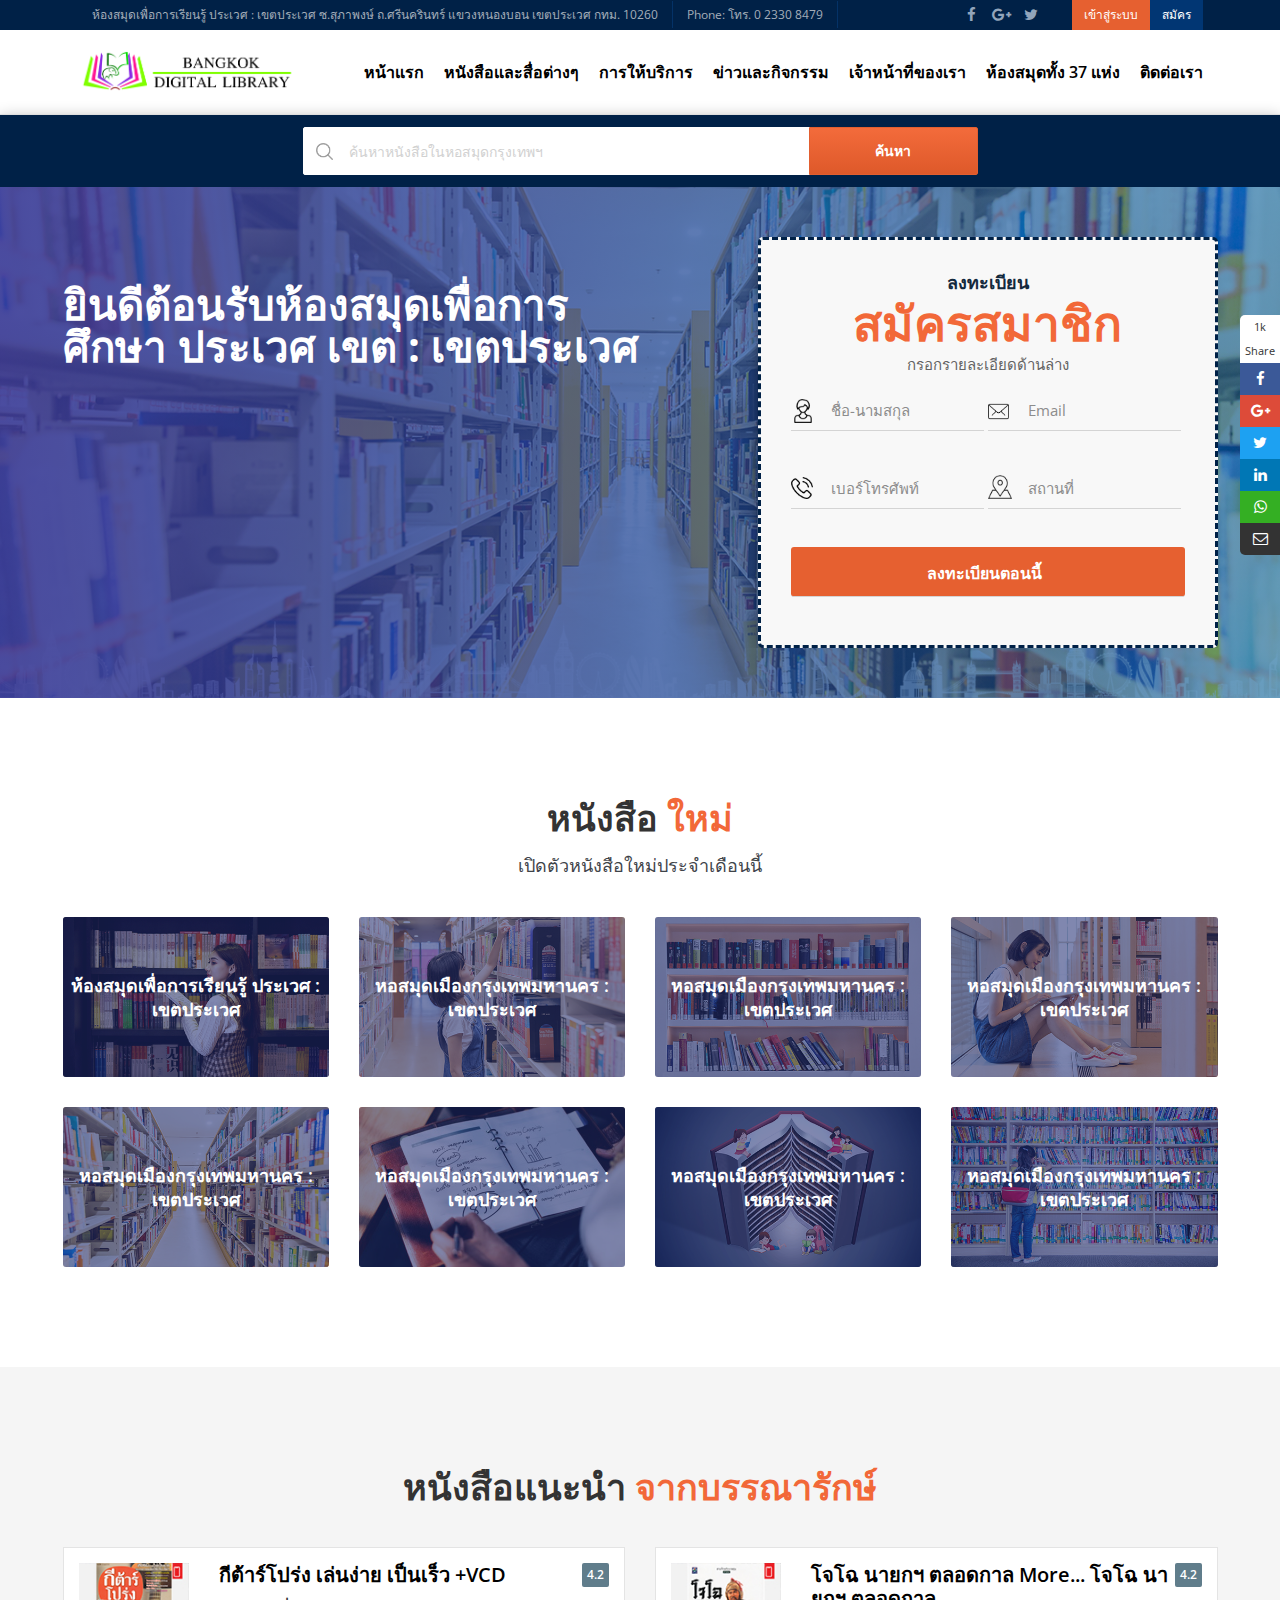
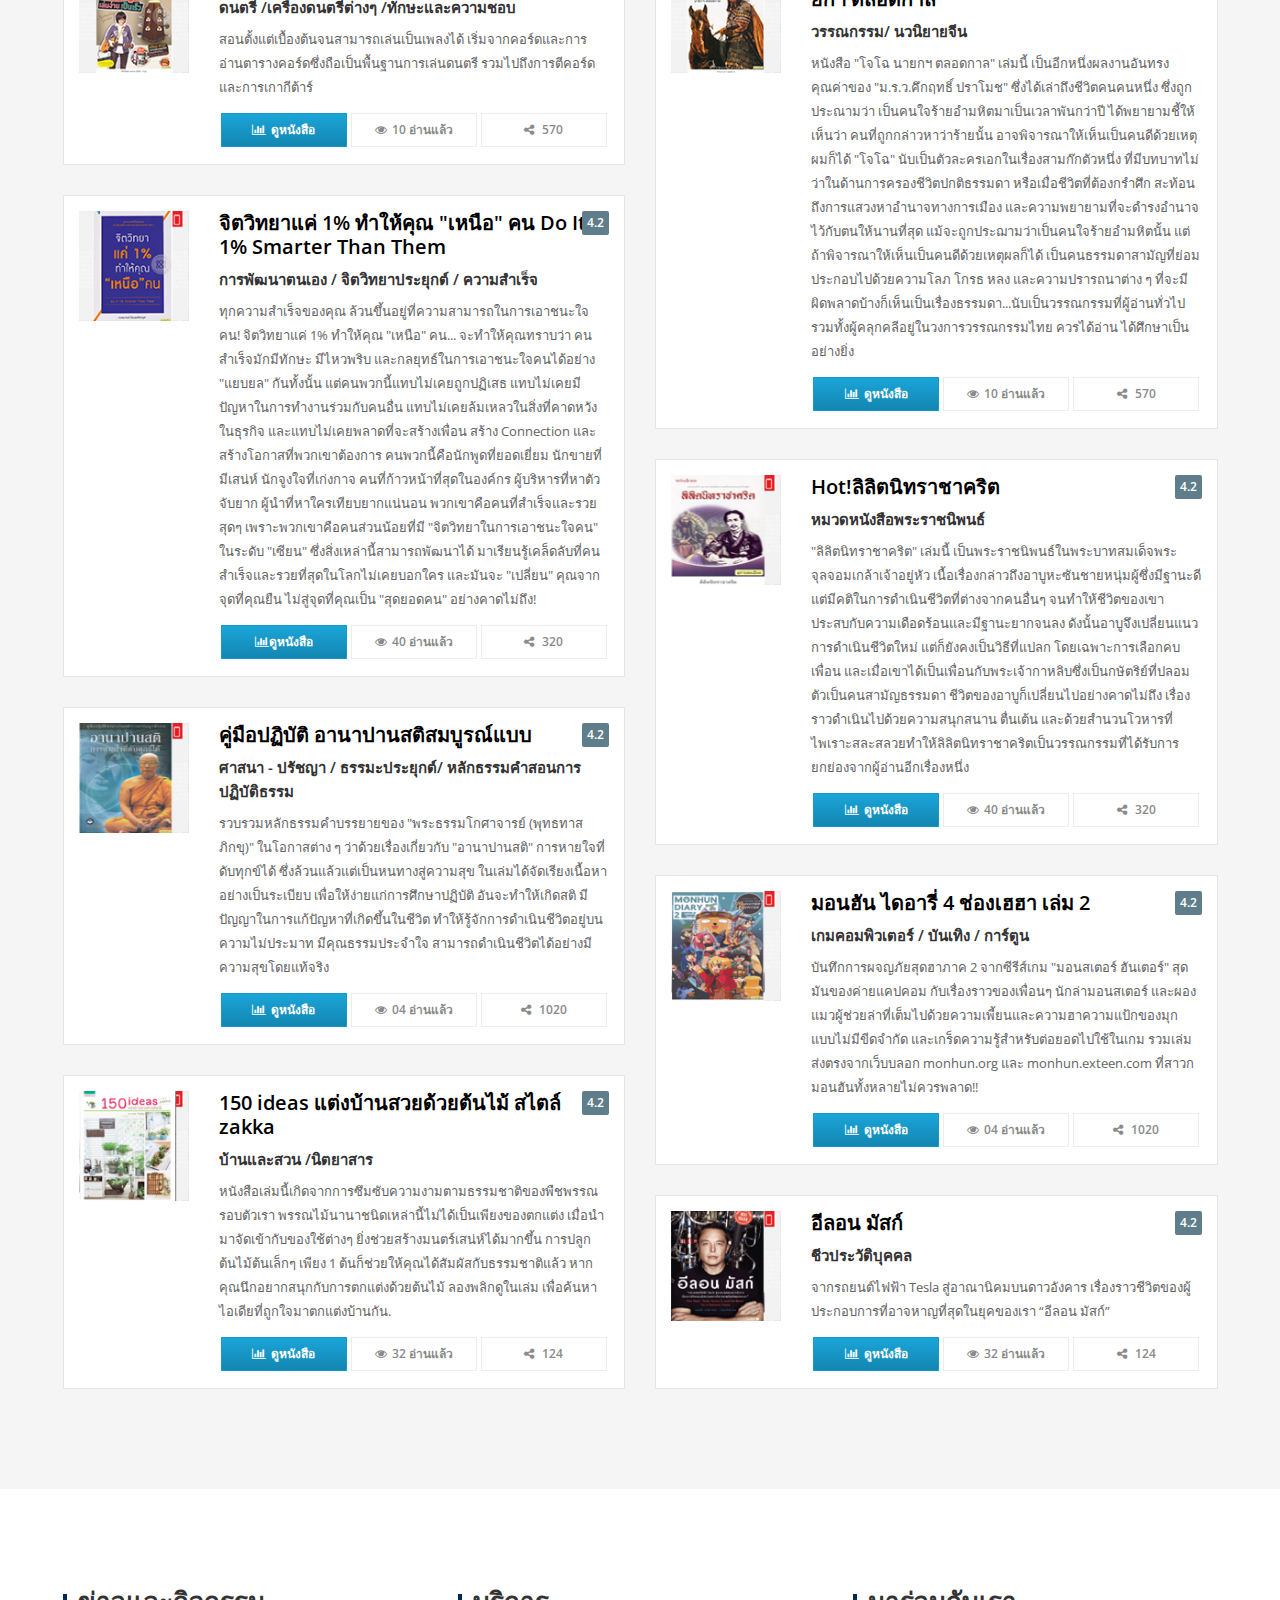
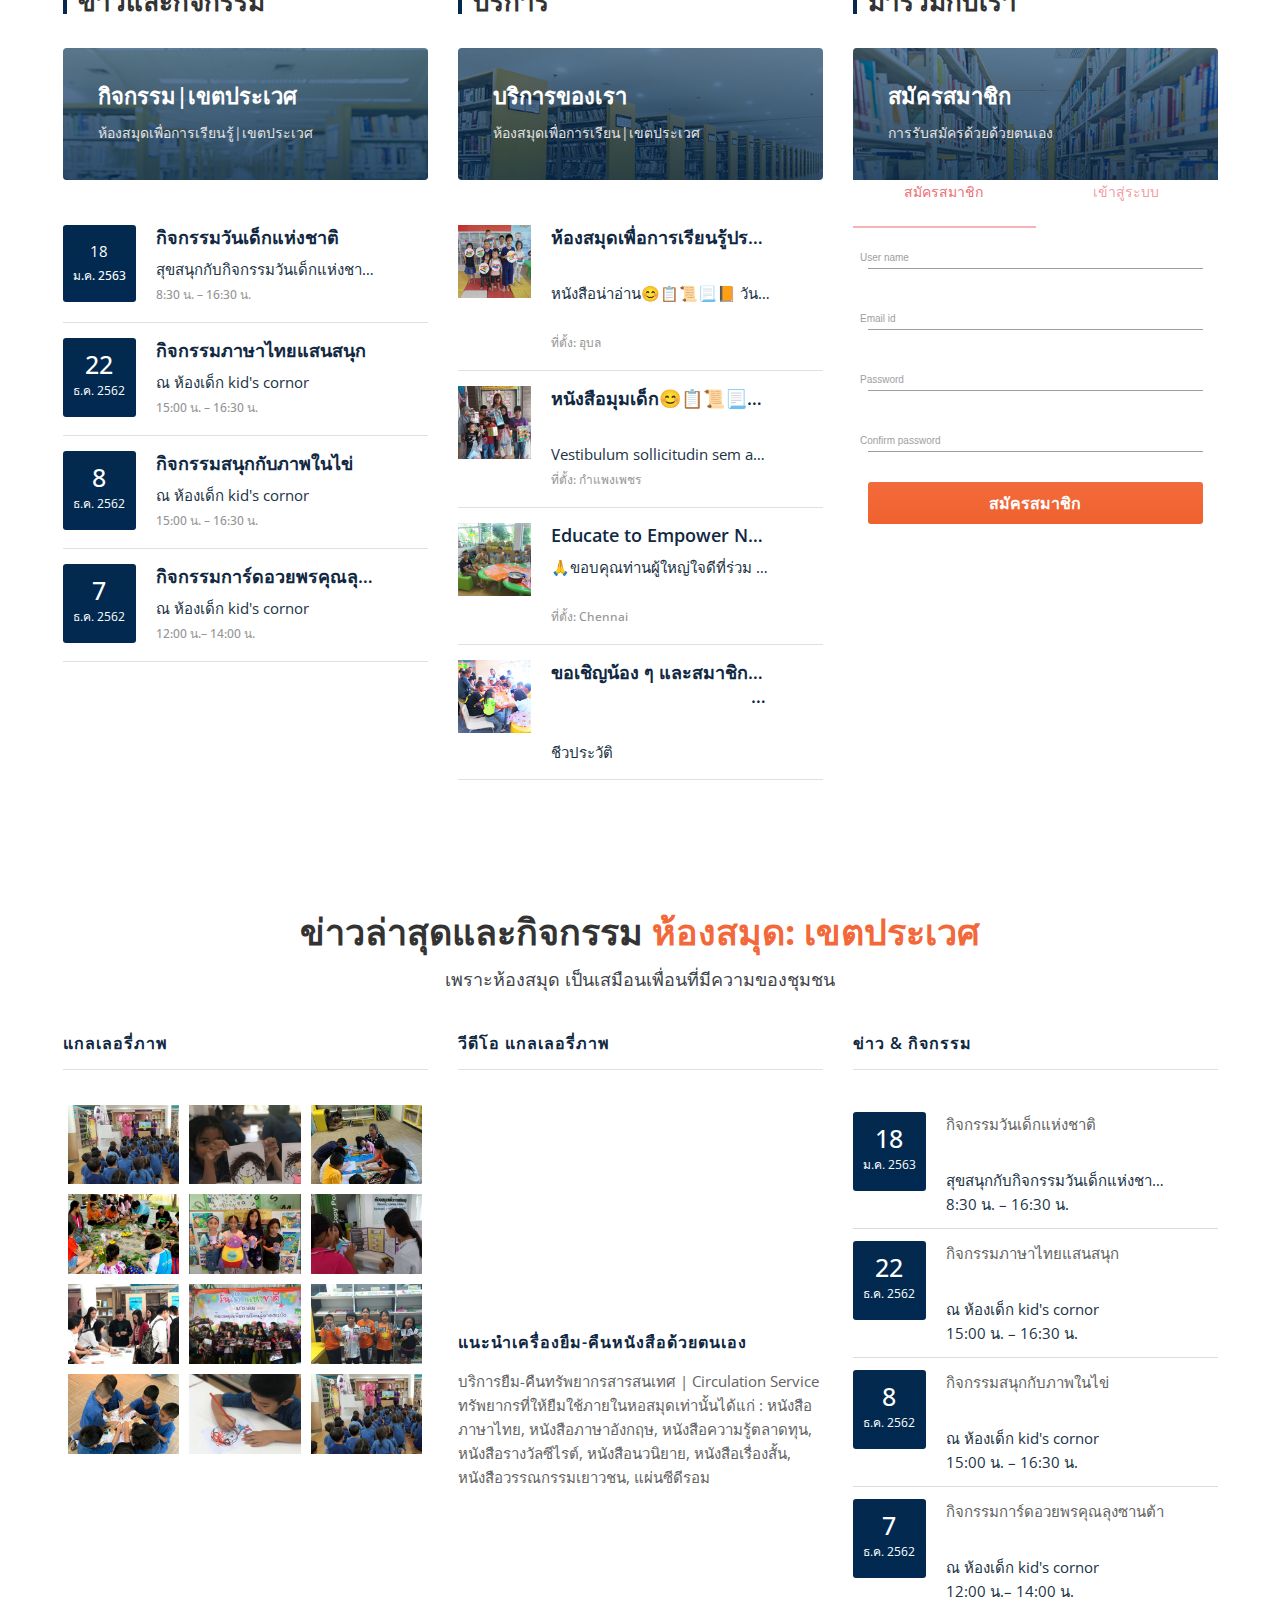
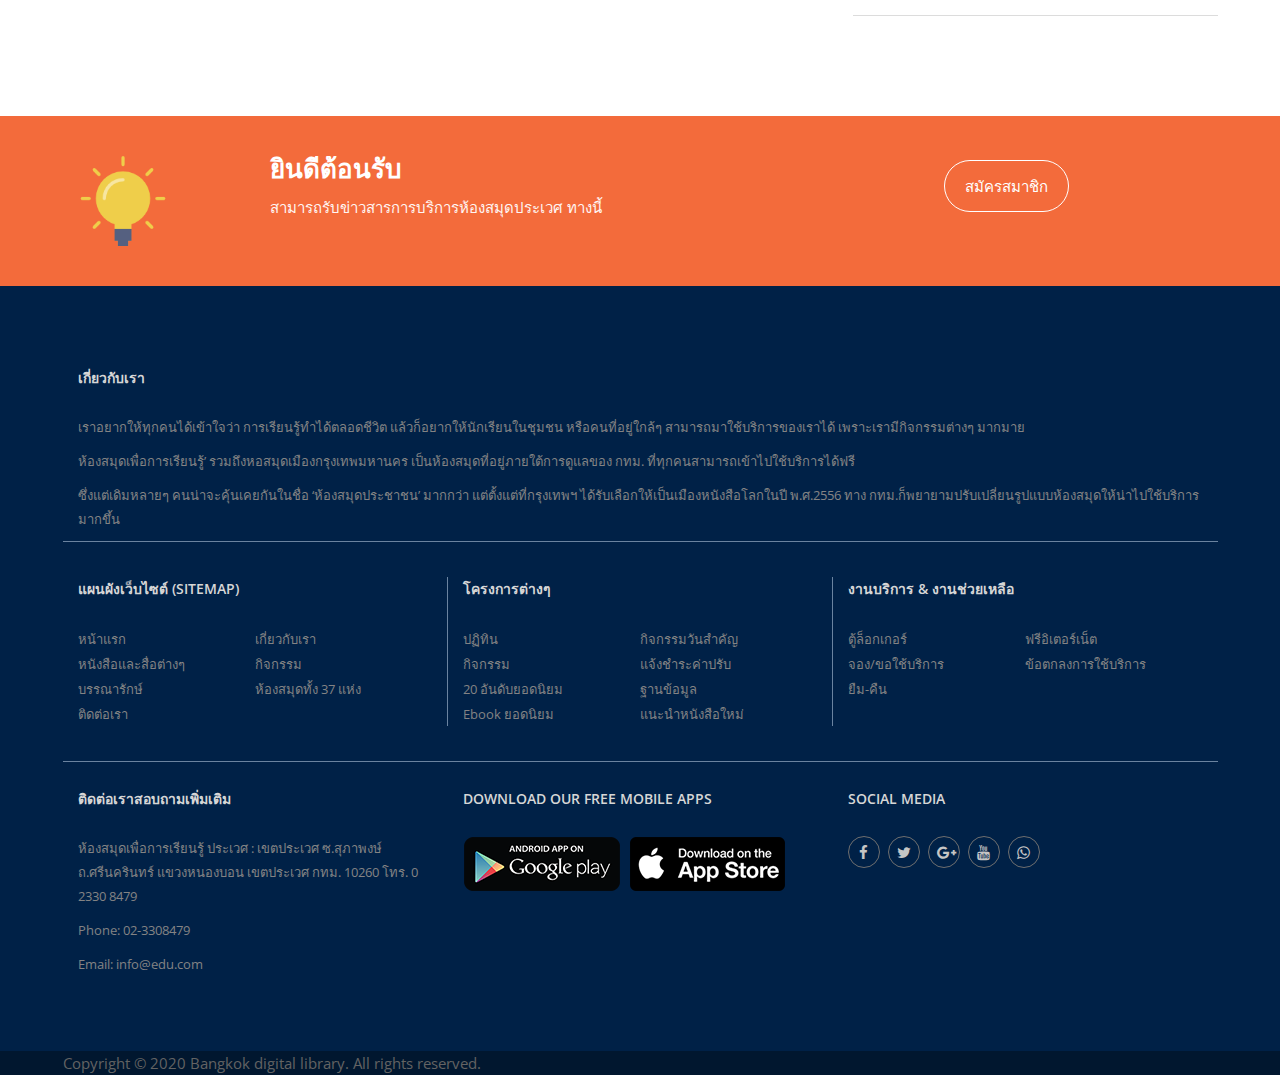
<file: index.html>
<!DOCTYPE html>
<html lang="th">

<head>
    <title>Bangkok Digital Library</title>
    <!-- META TAGS -->
    <meta charset="utf-8">
    <meta http-equiv="X-UA-Compatible" content="IE=edge">
    <meta name="viewport" content="width=device-width, initial-scale=1">
    <meta name="description" content="Education master is one of the best educational html template, it's suitable for all education websites like university,college,school,online education,tution center,distance education,computer education">
    <meta name="keyword" content="education html template, university template, college template, school template, online education template, tution center template">
    <!-- FAV ICON(BROWSER TAB ICON) -->
    <link rel="shortcut icon" href="images/fav.ico" type="image/x-icon">
    <!-- GOOGLE FONT -->
    <link href="https://fonts.googleapis.com/css?family=Open+Sans:300,400,600,700%7CJosefin+Sans:600,700" rel="stylesheet">
    <!-- FONTAWESOME ICONS -->
    <link rel="stylesheet" href="css/font-awesome.min.css">
    <!-- ALL CSS FILES -->
    <link href="css/materialize.css" rel="stylesheet">
    <link href="css/bootstrap.css" rel="stylesheet" />
    <link href="css/style.css" rel="stylesheet" />
    <!-- RESPONSIVE.CSS ONLY FOR MOBILE AND TABLET VIEWS -->
    <link href="css/style-mob.css" rel="stylesheet" />
    <!-- HTML5 Shim and Respond.js IE8 support of HTML5 elements and media queries -->
    <!-- WARNING: Respond.js doesn't work if you view the page via file:// -->
    <!--[if lt IE 9]>
	<script src="js/html5shiv.js"></script>
	<script src="js/respond.min.js"></script>
	<![endif]-->
</head>

<body>

    <!-- MOBILE MENU -->
    <section>
        <div class="ed-mob-menu">
            <div class="ed-mob-menu-con">
                <div class="ed-mm-left">
                    <div class="wed-logo">
                        <a href="index.html"><img src="images/logo.png" alt="" />
                        </a>
                    </div>
                </div>
                <div class="ed-mm-right">
                    <div class="ed-mm-menu">
                        <a href="#!" class="ed-micon"><i class="fa fa-bars"></i></a>
                        <div class="ed-mm-inn">
                            <a href="#!" class="ed-mi-close"><i class="fa fa-times"></i></a>
                            <h4>เมนูหลัก</h4>
                            <ul>
                                <li><a href="course-details.html">เมนูย่อย</a></li>
                                <li><a href="course-details.html">เมนูย่อย</a></li>
                                <li><a href="course-details.html">เมนูย่อย</a></li>
                                <li><a href="course-details.html">เมนูย่อย</a></li>
                                <li><a href="course-details.html">เมนูย่อย</a></li>
                                <li><a href="course-details.html">เมนูย่อย</a></li>
                                <li><a href="course-details.html">เมนูย่อย</a></li>
                                <li><a href="course-details.html">เมนูย่อย</a></li>
                                <li><a href="course-details.html">เมนูย่อย</a></li>
                                <li><a href="course-details.html">เมนูย่อย</a></li>
                                <li><a href="course-details.html">เมนูย่อย</a></li>
                                <li><a href="course-details.html">เมนูย่อย</a></li>
                                <li><a href="course-details.html">เมนูย่อย</a></li>
                                <li><a href="course-details.html">เมนูย่อย</a></li>
                                <li><a href="course-details.html">เมนูย่อย</a></li>
                                <li><a href="course-details.html">เมนูย่อย</a></li>
                            </ul>
                            <h4>เมนูหลัก</h4>
                            <ul>
                                <li><a href="course-details.html">เมนูย่อย</a></li>
                                <li><a href="course-details.html">เมนูย่อย</a></li>
                                <li><a href="course-details.html">เมนูย่อย</a></li>
                                <li><a href="course-details.html">เมนูย่อย</a></li>
                                <li><a href="course-details.html">เมนูย่อย</a></li>
                                <li><a href="course-details.html">เมนูย่อย</a></li>
                                <li><a href="course-details.html">เมนูย่อย</a></li>
                                <li><a href="course-details.html">เมนูย่อย</a></li>
                                <li><a href="course-details.html">เมนูย่อย</a></li>
                                <li><a href="course-details.html">เมนูย่อย</a></li>
                                <li><a href="course-details.html">เมนูย่อย</a></li>
                                <li><a href="course-details.html">เมนูย่อย</a></li>
                                <li><a href="course-details.html">เมนูย่อย</a></li>
                                <li><a href="course-details.html">เมนูย่อย</a></li>
                                <li><a href="course-details.html">เมนูย่อย</a></li>
                                <li><a href="course-details.html">เมนูย่อย</a></li>
                            </ul>
                            <h4>เมนูหลัก</h4>
                            <ul>
                                <li><a href="course-details.html">เมนูย่อย</a></li>
                                <li><a href="course-details.html">เมนูย่อย</a></li>
                                <li><a href="course-details.html">เมนูย่อย</a></li>
                                <li><a href="course-details.html">เมนูย่อย</a></li>
                                <li><a href="course-details.html">เมนูย่อย</a></li>
                            </ul>
                            <h4>เมนูหลัก</h4>
                            <ul>
                                <li><a href="#!" data-toggle="modal" data-target="#modal1">เข้าสู่ระบบ</a></li>
                                <li><a href="#!" data-toggle="modal" data-target="#modal2">สมัครสมาชิก</a></li>
                            </ul>
                            <h4>เมนูหลัก</h4>
                            <ul>
                                <li><a href="course-details.html">เมนูย่อย</a></li>
                                <li><a href="course-details.html">เมนูย่อย</a></li>
                                <li><a href="course-details.html">เมนูย่อย</a></li>
                                <li><a href="course-details.html">เมนูย่อย</a></li>
                                <li><a href="course-details.html">เมนูย่อย</a></li>
                            </ul>
                            <h4>เมนูหลัก</h4>
                            <ul>
                                <li><a href="course-details.html">เมนูย่อย</a></li>
                                <li><a href="course-details.html">เมนูย่อย</a></li>
                                <li><a href="course-details.html">เมนูย่อย</a></li>
                                <li><a href="course-details.html">เมนูย่อย</a></li>
                                <li><a href="course-details.html">เมนูย่อย</a></li>
                            </ul>
                        </div>
                    </div>
                </div>
            </div>
        </div>
    </section>

    <!--HEADER SECTION-->
    <section>
        <!-- TOP BAR -->
        <div class="ed-top">
            <div class="container">
                <div class="row">
                    <div class="col-md-12">
                        <div class="ed-com-t1-left">
                            <ul>
                                <li><a href="#">ห้องสมุดเพื่อการเรียนรู้ ประเวศ : เขตประเวศ ซ.สุภาพงษ์ ถ.ศรีนครินทร์
                                        แขวงหนองบอน เขตประเวศ กทม. 10260</a> </li>
                                <li><a href="#">Phone: โทร. 0 2330 8479</a>
                                </li>
                            </ul>
                        </div>
                        <div class="ed-com-t1-right">
                            <ul>
                                <li><a href="#!" data-toggle="modal" data-target="#modal1">เข้าสู่ระบบ</a>
                                </li>
                                <li><a href="#!" data-toggle="modal" data-target="#modal2">สมัคร</a>
                                </li>
                            </ul>
                        </div>
                        <div class="ed-com-t1-social">
                            <ul>
                                <li><a href="#"><i class="fa fa-facebook" aria-hidden="true"></i></a>
                                </li>
                                <li><a href="#"><i class="fa fa-google-plus" aria-hidden="true"></i></a>
                                </li>
                                <li><a href="#"><i class="fa fa-twitter" aria-hidden="true"></i></a>
                                </li>
                            </ul>
                        </div>
                    </div>
                </div>
            </div>
        </div>

        <!-- TOP MUNU LOGO AND MENU SECTION -->
        <div class="top-logo" data-spy="affix" data-offset-top="250">
            <div class="container">
                <div class="row">
                    <div class="col-md-12">
                        <div class="wed-logo">
                            <a href="index.html"><img src="images/logo.png" alt="" />
                            </a>
                        </div>
                        <div class="main-menu">
                            <ul>
                                <li><a href="#">หน้าแรก</a>
                                </li>
                                <li class="about-menu">
                                    <a href="#" class="mm-arr">หนังสือและสื่อต่างๆ</a>
                                    <!-- MEGA MENU 1 -->
                                    <div class="mm-pos">
                                        <div class="about-mm m-menu">
                                            <div class="m-menu-inn">
                                                <div class="mm1-com mm1-s1">
                                                    <div class="ed-course-in">
                                                        <a class="course-overlay menu-about" href="">
                                                            <img src="images/h-about.jpg" alt="">
                                                            <span>ห้องสมุดเขตประเวศ</a>
                                                    </div>
                                                </div>
                                                <div class="mm1-com mm1-s2">
                                                    <p>ห้องสมุดประชาชน พื้นที่ที่เป็นได้มากกว่าที่เก็บหนังสือ</p>
                                                    <a href="" class="mm-r-m-btn">อ่านเพิ่ม</a>
                                                </div>
                                                <div class="mm1-com mm1-s3">
                                                    <ul>
                                                        <li><a href="">หนังสือทั่วไป &หนังสืออ้างอิง</a></li>
                                                        <li><a href="">ชีวประวัติ</a></li>
                                                        <li><a href="">หนังสือเด็ก</a></li>
                                                        <li><a href="">งานฝีมือ & งานอดิเรก</a></li>
                                                        <li><a href="">นิยาย & วรรณกรรมเยาวชนแปล</a></li>
                                                    </ul>
                                                </div>
                                                <div class="mm1-com mm1-s4">
                                                    <ul>
                                                        <li><a href="">ศาสนา & ปรัชญา</a></li>
                                                        <li><a href="">คอมพิวเตอร์</a></li>
                                                        <li><a href="">วิทยาการ & เทดโนโลยี</a></li>
                                                        <li><a href="">หนังสือสำหรับเยาวชน &หนังสือสำหรับเด็กเล็ก</a>
                                                        </li>
                                                        <li><a href="">การท่องเที่ยว</a></li>
                                                    </ul>
                                                </div>
                                            </div>
                                        </div>
                                    </div>
                                </li>
                                <li class="admi-menu">
                                    <a href="#" class="mm-arr">การให้บริการ</a>
                                    <!-- MEGA MENU 1 -->
                                    <div class="mm-pos">
                                        <div class="admi-mm m-menu">
                                            <div class="m-menu-inn">
                                                <div class="mm2-com mm1-com mm1-s1">
                                                    <div class="ed-course-in">
                                                        <a class="course-overlay" href="about.html">
                                                            <img src="images/h-about1.jpg" alt="">
                                                            <span>ห้องสมุดเขตประเวศ</span>
                                                        </a>
                                                    </div>
                                                    <p>เป็นข้อความทำสอบ เพื่อจำลองการให้บริการ การเข้าใช้งานห้องสมุดประชาชนในรูปแบบใหม่. เข้าถึงประชาชนอย่างไกล้ชิด
                                                    </p>

                                                    <a href="about.html" class="mm-r-m-btn">อ่านเพิ่ม</a>
                                                </div>
                                                <div class="mm2-com mm1-com mm1-s1">
                                                    <div class="ed-course-in">
                                                        <a class="course-overlay" href="admission.html">
                                                            <img src="images/h-adm1.jpg" alt="">
                                                            <span>ห้องสมุดเขตประเวศ</span>
                                                        </a>
                                                    </div>
                                                    <p>เป็นข้อความทำสอบ เพื่อจำลองการให้บริการ การเข้าใช้งานห้องสมุดประชาชนในรูปแบบใหม่. เข้าถึงประชาชนอย่างไกล้ชิด </p>
                                                    <a href="admission.html" class="mm-r-m-btn">อ่านเพิ่ม</a>
                                                </div>
                                                <div class="mm2-com mm1-com mm1-s1">
                                                    <div class="ed-course-in">
                                                        <a class="course-overlay" href="awards.html">
                                                            <img src="images/h-cam1.jpg" alt="">
                                                            <span>ห้องสมุดเขตประเวศ</span>
                                                        </a>
                                                    </div>
                                                    <p>สำรวจอาชีพสร้างประวัติส่วนตัวของคุณและหางานที่ยอดเยี่ยม!</p>
                                                    <a href="awards.html" class="mm-r-m-btn">อ่านเพิ่ม</a>
                                                </div>
                                                <div class="mm2-com mm1-com mm1-s4">
                                                    <div class="ed-course-in">
                                                        <a class="course-overlay" href="seminar.html">
                                                            <img src="images/h-res1.jpg" alt="">
                                                            <span>ห้องสมุดเขตประเวศ</span>
                                                        </a>
                                                    </div>
                                                    <p>มีไฟในเทศกาลวันหยุดนี้หรือไม่? อย่าทิ้งพวกเขาไปรีไซเคิลพวกเขา! สถานที่ตั้งห้องสมุดประชาชนดิจิทัลกรุงเทพจะเป็นอย่างไร
                                                    </p>
                                                    <a href="seminar.html" class="mm-r-m-btn">อ่านเพิ่ม</a>
                                                </div>

                                            </div>
                                        </div>
                                    </div>
                                </li>

                                <li><a href="events.html">ข่าวและกิจกรรม</a>
                                </li>


                                <li><a href="#">เจ้าหน้าที่ของเรา</a>
                                </li>

                                <li class="cour-menu">
                                    <a href="#!" class="mm-arr">ห้องสมุดทั้ง 37 แห่ง</a>
                                    <!-- MEGA MENU 1 -->
                                    <div class="mm-pos">
                                        <div class="cour-mm m-menu">
                                            <div class="m-menu-inn">
                                                <div class="mm1-com mm1-cour-com mm1-s3">
                                                    <h4>โซน กทม. ฝั่งทิศเหนือ</h4>
                                                    <ul>
                                                        <li><a href="">เวปไซด์ 1</a></li>
                                                        <li><a href="">เวปไซด์ 2</a></li>
                                                        <li><a href="">เวปไซด์ 3</a></li>
                                                        <li><a href="">เวปไซด์ 4</a></li>
                                                        <li><a href="">เวปไซด์ 5</a></li>
                                                        <li><a href="">เวปไซด์ 6</a></li>
                                                        <li><a href="">เวปไซด์ 7</a></li>
                                                        <li><a href="">เวปไซด์ 8</a></li>
                                                        <li><a href="">เวปไซด์ 9</a></li>
                                                        <li><a href="">เวปไซด์ 10</a></li>
                                                        <li><a href="">เวปไซด์ 11</a></li>
                                                    </ul>
                                                </div>
                                                <div class="mm1-com mm1-cour-com mm1-s3">
                                                    <h4>โซน กทม. ฝั่งทิศตะวันออก</h4>
                                                    <ul>
                                                        <li><a href="">เวปไซด์ 12</a></li>
                                                        <li><a href="">เวปไซด์ 13</a></li>
                                                        <li><a href="">เวปไซด์ 14</a></li>
                                                        <li><a href="">เวปไซด์ 15</a></li>
                                                        <li><a href="">เวปไซด์ 16</a></li>
                                                    </ul>
                                                </div>
                                                <div class="mm1-com mm1-cour-com mm1-s3">
                                                    <h4>โซน เขตพระนคร:</h4>
                                                    <ul>
                                                        <li><a href="">เวปไซด์ 17</a></li>
                                                        <li><a href="">เวปไซด์ 18</a></li>
                                                        <li><a href="">เวปไซด์ 19</a></li>
                                                        <li><a href="">เวปไซด์ 20</a></li>
                                                        <li><a href="">เวปไซด์ 21</a></li>
                                                        <li><a href="">เวปไซด์ 22</a></li>
                                                    </ul>
                                                </div>
                                                <div class="mm1-com mm1-cour-com mm1-s3">
                                                    <h4>โซน กทม. ฝั่งทิศตะวันตก:</h4>
                                                    <ul>
                                                        <li><a href="">เวปไซด์ 23</a></li>
                                                        <li><a href="">เวปไซด์ 24</a></li>
                                                        <li><a href="">เวปไซด์ 25</a></li>
                                                        <li><a href="">เวปไซด์ 26</a></li>
                                                        <li><a href="">เวปไซด์ 27</a></li>
                                                    </ul>
                                                </div>
                                                <div class="mm1-com mm1-cour-com mm1-s4">
                                                    <h4>โซน กทม. ฝั่งทิศใต้</h4>
                                                    <ul>
                                                        <li><a href="">เวปไซด์ 28</a></li>
                                                        <li><a href="">เวปไซด์ 29</a></li>
                                                        <li><a href="">เวปไซด์ 30</a></li>
                                                        <li><a href="">เวปไซด์ 31</a></li>
                                                        <li><a href="">เวปไซด์ 32</a></li>
                                                        <li><a href="">เวปไซด์ 33</a></li>
                                                        <li><a href="">เวปไซด์ 34</a></li>
                                                        <li><a href="">เวปไซด์ 35</a></li>
                                                        <li><a href="">เวปไซด์ 36</a></li>
                                                        <li><a href="">เวปไซด์ 37</a></li>
                                                    </ul>
                                                </div>
                                            </div>
                                        </div>
                                    </div>
                                </li>


                                </li>
                                <li><a href="contact-us.html">ติดต่อเรา</a>
                                </li>
                            </ul>
                        </div>
                    </div>
                    <div class="all-drop-down-menu">

                    </div>

                </div>
            </div>
        </div>
        <!-- END LOGO AND MENU SECTION -->

        <div class="search-top">
            <div class="container">
                <div class="row">
                    <div class="col-md-12">
                        <div class="search-form">
                            <form>
                                <div class="sf-type">
                                    <div class="sf-input">
                                        <input type="text" id="sf-box" placeholder="ค้นหาหนังสือในหอสมุดกรุงเทพฯ">
                                    </div>
                                    <div class="sf-list">
                                        <ul>
                                            <li><a href="course-details.html">Accounting/Finance</a></li>
                                            <li><a href="course-details.html">civil engineering</a></li>
                                            <li><a href="course-details.html">Art/Design</a></li>
                                            <li><a href="course-details.html">Marine Engineering</a></li>
                                            <li><a href="course-details.html">Business Management</a></li>
                                            <li><a href="course-details.html">Journalism/Writing</a></li>
                                            <li><a href="course-details.html">Physical Education</a></li>
                                            <li><a href="course-details.html">Political Science</a></li>
                                            <li><a href="course-details.html">Sciences</a></li>
                                            <li><a href="course-details.html">Statistics</a></li>
                                            <li><a href="course-details.html">Web Design/Development</a></li>
                                            <li><a href="course-details.html">SEO</a></li>
                                            <li><a href="course-details.html">Google Business</a></li>
                                            <li><a href="course-details.html">Graphics Design</a></li>
                                            <li><a href="course-details.html">Networking Courses</a></li>
                                            <li><a href="course-details.html">Information technology</a></li>
                                        </ul>
                                    </div>
                                </div>
                                <div class="sf-submit">
                                    <input type="submit" value="ค้นหา">
                                </div>
                            </form>
                        </div>
                    </div>
                </div>
            </div>
        </div>
    </section>
    <!--END HEADER SECTION-->

    <!-- SLIDER -->
    <section>
        <div class="h2-hero">
            <div class="container">
                <div class="row">
                    <div class="h2-hero-inn">
                        <div class="h2-hero-left">
                            <div class="ed-ban-tit">
                                <div class="ed-ban-tit-1">
                                    <h1>ยินดีต้อนรับห้องสมุดเพื่อการศึกษา ประเวศ เขต : เขตประเวศ</h1>
                                </div>
                                <div class="ed-ban-tit-2"> </div>
                            </div>
                            <div class="h2-hero-right">
                                <div class="ed-ref-form">
                                    <div class="ed-ref-form-inn">
                                        <div class="map-head">
                                            <p>ลงทะเบียน</p>
                                            <h2>สมัครสมาชิก</h2>
                                            <span class="footer-ser-re">กรอกรายละเอียดด้านล่าง</span>
                                        </div>
                                        <form>
                                            <ul>
                                                <li>
                                                    <input type="text" required>
                                                    <span class="floating-label">ชื่อ-นามสกุล</span>
                                                </li>
                                                <li>
                                                    <input type="email" required>
                                                    <span class="floating-label">Email</span>
                                                </li>
                                                <li>
                                                    <input type="number" required>
                                                    <span class="floating-label">เบอร์โทรศัพท์</span>
                                                </li>
                                                <li>
                                                    <input type="text" required>
                                                    <span class="floating-label">สถานที่</span>
                                                </li>

                                                <li>
                                                    <input type="submit" value="ลงทะเบียนตอนนี้">
                                                </li>
                                            </ul>
                                        </form>
                                    </div>
                                </div>
                            </div>
                        </div>
                    </div>
                </div>
            </div>
    </section>

    <!-- DISCOVER MORE -->
    <section>
        <div class="container com-sp pad-bot-70">
            <div class="row">
                <div class="con-title">
                    <h2>หนังสือ <span>ใหม่</span></h2>
                    <p>เปิดตัวหนังสือใหม่ประจำเดือนนี้</p>
                </div>
            </div>
            <div class="row">
                <div class="ed-course">
                    <div class="col-md-3 col-sm-4 col-xs-12">
                        <div class="ed-course-in">
                            <a class="course-overlay" href="about.html">
                                <img src="images/h-about.jpg" alt="">
                                <span>ห้องสมุดเพื่อการเรียนรู้ ประเวศ : เขตประเวศ
                                </span>
                            </a>
                        </div>
                    </div>
                    <div class="col-md-3 col-sm-4 col-xs-12">
                        <div class="ed-course-in">
                            <a class="course-overlay" href="admission.html">
                                <img src="images/h-adm1.jpg" alt="">
                                <span>หอสมุดเมืองกรุงเทพมหานคร : เขตประเวศ</span>
                            </a>
                        </div>
                    </div>
                    <div class="col-md-3 col-sm-4 col-xs-12">
                        <div class="ed-course-in">
                            <a class="course-overlay" href="dashboard.html">
                                <img src="images/h-cam.jpg" alt="">
                                <span>หอสมุดเมืองกรุงเทพมหานคร : เขตประเวศ</span>
                            </a>
                        </div>
                    </div>
                    <div class="col-md-3 col-sm-4 col-xs-12">
                        <div class="ed-course-in">
                            <a class="course-overlay" href="research.html">
                                <img src="images/h-res.jpg" alt="">
                                <span>หอสมุดเมืองกรุงเทพมหานคร : เขตประเวศ</span>
                            </a>
                        </div>
                    </div>
                    <div class="col-md-3 col-sm-4 col-xs-12">
                        <div class="ed-course-in">
                            <a class="course-overlay" href="all-courses.html">
                                <img src="images/h-about1.jpg" alt="">
                                <span>หอสมุดเมืองกรุงเทพมหานคร : เขตประเวศ</span>
                            </a>
                        </div>
                    </div>
                    <div class="col-md-3 col-sm-4 col-xs-12">
                        <div class="ed-course-in">
                            <a class="course-overlay" href="db-time-line.html">
                                <img src="images/h-adm.jpg" alt="">
                                <span>หอสมุดเมืองกรุงเทพมหานคร : เขตประเวศ</span>
                            </a>
                        </div>
                    </div>
                    <div class="col-md-3 col-sm-4 col-xs-12">
                        <div class="ed-course-in">
                            <a class="course-overlay" href="seminar.html">
                                <img src="images/h-cam1.jpg" alt="">
                                <span>หอสมุดเมืองกรุงเทพมหานคร : เขตประเวศ</span>
                            </a>
                        </div>
                    </div>
                    <div class="col-md-3 col-sm-4 col-xs-12">
                        <div class="ed-course-in">
                            <a class="course-overlay" href="events.html">
                                <img src="images/h-res1.jpg" alt="">
                                <span>
                                    หอสมุดเมืองกรุงเทพมหานคร : เขตประเวศ</span>
                            </a>



                        </div>
                    </div>
                </div>
            </div>
    </section>

    <!-- POPULAR COURSES -->
    <section class="pop-cour">
        <div class="container com-sp pad-bot-70">
            <div class="row">
                <div class="con-title">
                    <h2>หนังสือแนะนำ <span>จากบรรณารักษ์</span></h2>
                    <!--<p>Fusce id sem at ligula laoreet hendrerit venenatis sed purus. Ut pellentesque maximus lacus, nec pharetra augue.</p>-->
                </div>
            </div>
            <div class="row">
                <div class="col-md-6">
                    <div>
                        <!--POPULAR COURSES-->
                        <div class="home-top-cour">
                            <!--POPULAR COURSES IMAGE-->
                            <div class="col-md-3"> <img src="images/course/sm-1.jpg" alt=""> </div>
                            <!--POPULAR COURSES: CONTENT-->
                            <div class="col-md-9 home-top-cour-desc">
                                <a href="course-details.html">
                                    <h3>กีต้าร์โปร่ง เล่นง่าย เป็นเร็ว +VCD</h3>
                                </a>
                                <h4>ดนตรี /เครื่องดนตรีต่างๆ /ทักษะและความชอบ </h4>
                                <p>สอนตั้งแต่เบื้องต้นจนสามารถเล่นเป็นเพลงได้ เริ่มจากคอร์ดและการอ่านตารางคอร์ดซึ่งถือเป็นพื้นฐานการเล่นดนตรี รวมไปถึงการตีคอร์ดและการเกากีต้าร์
                                </p> <span class="home-top-cour-rat">4.2</span>
                                <div class="hom-list-share">
                                    <ul>
                                        <li><a href="course-details.html"><i class="fa fa-bar-chart"
                                                    aria-hidden="true"></i>ดูหนังสือ</a> </li>
                                        <li><a href="course-details.html"><i class="fa fa-eye" aria-hidden="true"></i>10
                                                อ่านแล้ว</a> </li>
                                        <li><a href="course-details.html"><i class="fa fa-share-alt"
                                                    aria-hidden="true"></i> 570</a> </li>
                                    </ul>
                                </div>
                            </div>
                        </div>
                        <!--POPULAR COURSES-->
                        <div class="home-top-cour">
                            <!--POPULAR COURSES IMAGE-->
                            <div class="col-md-3"> <img src="images/course/sm-2.jpg" alt=""> </div>
                            <!--POPULAR COURSES: CONTENT-->
                            <div class="col-md-9 home-top-cour-desc">
                                <a href="course-details.html">
                                    <h3>จิตวิทยาแค่ 1% ทำให้คุณ "เหนือ" คน Do It 1% Smarter Than Them</h3>
                                </a>
                                <h4>การพัฒนาตนเอง / จิตวิทยาประยุกต์ / ความสำเร็จ</h4>
                                <p>ทุกความสำเร็จของคุณ ล้วนขึ้นอยู่ที่ความสามารถในการเอาชนะใจคน! จิตวิทยาแค่ 1% ทำให้คุณ "เหนือ" คน... จะทำให้คุณทราบว่า คนสำเร็จมักมีทักษะ มีไหวพริบ และกลยุทธ์ในการเอาชนะใจคนได้อย่าง "แยบยล" กันทั้งนั้น แต่คนพวกนี้แทบไม่เคยถูกปฏิเสธ
                                    แทบไม่เคยมีปัญหาในการทำงานร่วมกับคนอื่น แทบไม่เคยล้มเหลวในสิ่งที่คาดหวังในธุรกิจ และแทบไม่เคยพลาดที่จะสร้างเพื่อน สร้าง Connection และสร้างโอกาสที่พวกเขาต้องการ คนพวกนี้คือนักพูดที่ยอดเยี่ยม นักขายที่มีเสน่ห์ นักจูงใจที่เก่งกาจ
                                    คนที่ก้าวหน้าที่สุดในองค์กร ผู้บริหารที่หาตัวจับยาก ผู้นำที่หาใครเทียบยากแน่นอน พวกเขาคือคนที่สำเร็จและรวยสุดๆ เพราะพวกเขาคือคนส่วนน้อยที่มี "จิตวิทยาในการเอาชนะใจคน" ในระดับ "เซียน" ซึ่งสิ่งเหล่านี้สามารถพัฒนาได้ มาเรียนรู้เคล็ดลับที่คนสำเร็จและรวยที่สุดในโลกไม่เคยบอกใคร
                                    และมันจะ "เปลี่ยน" คุณจากจุดที่คุณยืน ไม่สู่จุดที่คุณเป็น "สุดยอดคน" อย่างคาดไม่ถึง!
                                </p> <span class="home-top-cour-rat">4.2</span>
                                <div class="hom-list-share">
                                    <ul>
                                        <li><a href="course-details.html"><em class="fa fa-bar-chart"
                                                    aria-hidden="true"></em>ดูหนังสือ</a></li>
                                        <li><a href="course-details.html"><i class="fa fa-eye" aria-hidden="true"></i>40
                                                อ่านแล้ว</a> </li>
                                        <li><a href="course-details.html"><i class="fa fa-share-alt"
                                                    aria-hidden="true"></i> 320</a> </li>
                                    </ul>
                                </div>
                            </div>
                        </div>
                        <!--POPULAR COURSES-->
                        <div class="home-top-cour">
                            <!--POPULAR COURSES IMAGE-->
                            <div class="col-md-3"> <img src="images/course/sm-3.jpg" alt=""> </div>
                            <!--POPULAR COURSES: CONTENT-->
                            <div class="col-md-9 home-top-cour-desc">
                                <a href="course-details.html">
                                    <h3>คู่มือปฏิบัติ อานาปานสติสมบูรณ์แบบ</h3>
                                </a>
                                <h4>ศาสนา - ปรัชญา / ธรรมะประยุกต์/ หลักธรรมคำสอนการปฏิบัติธรรม </h4>
                                <p>รวบรวมหลักธรรมคำบรรยายของ "พระธรรมโกศาจารย์ (พุทธทาสภิกขุ)" ในโอกาสต่าง ๆ ว่าด้วยเรื่องเกี่ยวกับ "อานาปานสติ" การหายใจที่ดับทุกข์ได้ ซึ่งล้วนแล้วแต่เป็นหนทางสู่ความสุข ในเล่มได้จัดเรียงเนื้อหาอย่างเป็นระเบียบ เพื่อให้ง่ายแก่การศึกษาปฏิบัติ
                                    อันจะทำให้เกิดสติ มีปัญญาในการแก้ปัญหาที่เกิดขึ้นในชีวิต ทำให้รู้จักการดำเนินชีวิตอยู่บนความไม่ประมาท มีคุณธรรมประจำใจ สามารถดำเนินชีวิตได้อย่างมีความสุขโดยแท้จริง
                                </p> <span class="home-top-cour-rat">4.2</span>
                                <div class="hom-list-share">
                                    <ul>
                                        <li><a href="course-details.html"><i class="fa fa-bar-chart"
                                                    aria-hidden="true"></i>ดูหนังสือ</a> </li>
                                        <li><a href="course-details.html"><i class="fa fa-eye" aria-hidden="true"></i>04
                                                อ่านแล้ว</a> </li>
                                        <li><a href="course-details.html"><i class="fa fa-share-alt"
                                                    aria-hidden="true"></i> 1020</a> </li>
                                    </ul>
                                </div>
                            </div>
                        </div>
                        <!--POPULAR COURSES-->
                        <div class="home-top-cour">
                            <!--POPULAR COURSES IMAGE-->
                            <div class="col-md-3"> <img src="images/course/sm-4.jpg" alt=""> </div>
                            <!--POPULAR COURSES: CONTENT-->
                            <div class="col-md-9 home-top-cour-desc">
                                <a href="course-details.html">
                                    <h3>150 ideas แต่งบ้านสวยด้วยต้นไม้ สไตล์ zakka</h3>
                                </a>
                                <h4>บ้านและสวน /นิตยาสาร </h4>
                                <p>หนังสือเล่มนี้เกิดจากการซึมซับความงามตามธรรมชาติของพืชพรรณรอบตัวเรา พรรณไม้นานาชนิดเหล่านี้ไม่ได้เป็นเพียงของตกแต่ง เมื่อนำมาจัดเข้ากับของใช้ต่างๆ ยิ่งช่วยสร้างมนตร์เสน่ห์ได้มากขึ้น การปลูกต้นไม้ต้นเล็กๆ เพียง 1 ต้นก็ช่วยให้คุณได้สัมผัสกับธรรมชาติแล้ว
                                    หากคุณนึกอยากสนุกกับการตกแต่งด้วยต้นไม้ ลองพลิกดูในเล่ม เพื่อค้นหาไอเดียที่ถูกใจมาตกแต่งบ้านกัน.
                                </p> <span class="home-top-cour-rat">4.2</span>
                                <div class="hom-list-share">
                                    <ul>
                                        <li><a href="course-details.html"><i class="fa fa-bar-chart"
                                                    aria-hidden="true"></i>ดูหนังสือ</a> </li>
                                        <li><a href="course-details.html"><i class="fa fa-eye" aria-hidden="true"></i>32
                                                อ่านแล้ว</a> </li>
                                        <li><a href="course-details.html"><i class="fa fa-share-alt"
                                                    aria-hidden="true"></i> 124</a> </li>
                                    </ul>
                                </div>
                            </div>
                        </div>
                    </div>
                </div>
                <div class="col-md-6">
                    <div>
                        <!--POPULAR COURSES-->
                        <div class="home-top-cour">
                            <!--POPULAR COURSES IMAGE-->
                            <div class="col-md-3"> <img src="images/course/sm-5.jpg" alt=""> </div>
                            <!--POPULAR COURSES: CONTENT-->
                            <div class="col-md-9 home-top-cour-desc">
                                <a href="course-details.html">
                                    <h3>โจโฉ นายกฯ ตลอดกาล More... โจโฉ นายกฯ ตลอดกาล</h3>
                                </a>
                                <h4>วรรณกรรม/ นวนิยายจีน</h4>
                                <p>หนังสือ "โจโฉ นายกฯ ตลอดกาล" เล่มนี้ เป็นอีกหนึ่งผลงานอันทรงคุณค่าของ "ม.ร.ว.คึกฤทธิ์ ปราโมช" ซึ่งได้เล่าถึงชีวิตคนคนหนึ่ง ซึ่งถูกประณามว่า เป็นคนใจร้ายอำมหิตมาเป็นเวลาพันกว่าปี ได้พยายามชี้ให้เห็นว่า คนที่ถูกกล่าวหาว่าร้ายนั้น
                                    อาจพิจารณาให้เห็นเป็นคนดีด้วยเหตุผมก็ได้ "โจโฉ" นับเป็นตัวละครเอกในเรื่องสามก๊กตัวหนึ่ง ที่มีบทบาทไม่ว่าในด้านการครองชีวิตปกติธรรมดา หรือเมื่อชีวิตที่ต้องกรำศึก สะท้อนถึงการแสวงหาอำนาจทางการเมือง และความพยายามที่จะดำรงอำนาจไว้กับตนให้นานที่สุด
                                    แม้จะถูกประฌามว่าเป็นคนใจร้ายอำมหิตนั้น แต่ถ้าพิจารณาให้เห็นเป็นคนดีด้วยเหตุผลก็ได้ เป็นคนธรรมดาสามัญที่ย่อมประกอบไปด้วยความโลภ โกรธ หลง และความปรารถนาต่าง ๆ ที่จะมีผิดพลาดบ้างก็เห็นเป็นเรื่องธรรมดา...นับเป็นวรรณกรรมที่ผู้อ่านทั่วไป
                                    รวมทั้งผู้คลุกคลีอยู่ในวงการวรรณกรรมไทย ควรได้อ่าน ได้ศึกษาเป็นอย่างยิ่ง</p> <span class="home-top-cour-rat">4.2</span>
                                <div class="hom-list-share">
                                    <ul>
                                        <li><a href="course-details.html"><i class="fa fa-bar-chart"
                                                    aria-hidden="true"></i>ดูหนังสือ</a> </li>
                                        <li><a href="course-details.html"><i class="fa fa-eye" aria-hidden="true"></i>10
                                                อ่านแล้ว</a> </li>
                                        <li><a href="course-details.html"><i class="fa fa-share-alt"
                                                    aria-hidden="true"></i> 570</a> </li>
                                    </ul>
                                </div>
                            </div>
                        </div>
                        <!--POPULAR COURSES-->
                        <div class="home-top-cour">
                            <!--POPULAR COURSES IMAGE-->
                            <div class="col-md-3"> <img src="images/course/sm-6.jpg" alt=""> </div>
                            <!--POPULAR COURSES: CONTENT-->
                            <div class="col-md-9 home-top-cour-desc">
                                <a href="course-details.html">
                                    <h3>Hot!ลิลิตนิทราชาคริต</h3>
                                </a>
                                <h4>หมวดหนังสือพระราชนิพนธ์</h4>
                                <p> "ลิลิตนิทราชาคริต" เล่มนี้ เป็นพระราชนิพนธ์ในพระบาทสมเด็จพระจุลจอมเกล้าเจ้าอยู่หัว เนื้อเรื่องกล่าวถึงอาบูหะซันชายหนุ่มผู้ซึ่งมีฐานะดี แต่มีคติในการดำเนินชีวิตที่ต่างจากคนอื่นๆ จนทำให้ชีวิตของเขาประสบกับความเดือดร้อนและมีฐานะยากจนลง
                                    ดังนั้นอาบูจึงเปลี่ยนแนวการดำเนินชีวิตใหม่ แต่ก็ยังคงเป็นวิธีที่แปลก โดยเฉพาะการเลือกคบเพื่อน และเมื่อเขาได้เป็นเพื่อนกับพระเจ้ากาหลิบซึ่งเป็นกษัตริย์ที่ปลอมตัวเป็นคนสามัญธรรมดา ชีวิตของอาบูก็เปลี่ยนไปอย่างคาดไม่ถึง
                                    เรื่องราวดำเนินไปด้วยความสนุกสนาน ตื่นเต้น และด้วยสำนวนโวหารที่ไพเราะสละสลวยทำให้ลิลิตนิทราชาคริตเป็นวรรณกรรมที่ได้รับการยกย่องจากผู้อ่านอีกเรื่องหนึ่ง
                                </p> <span class="home-top-cour-rat">4.2</span>
                                <div class="hom-list-share">
                                    <ul>
                                        <li><a href="course-details.html"><i class="fa fa-bar-chart"
                                                    aria-hidden="true"></i>ดูหนังสือ</a> </li>
                                        <li><a href="course-details.html"><i class="fa fa-eye" aria-hidden="true"></i>40
                                                อ่านแล้ว</a> </li>
                                        <li><a href="course-details.html"><i class="fa fa-share-alt"
                                                    aria-hidden="true"></i> 320</a> </li>
                                    </ul>
                                </div>
                            </div>
                        </div>
                        <!--POPULAR COURSES-->
                        <div class="home-top-cour">
                            <!--POPULAR COURSES IMAGE-->
                            <div class="col-md-3"> <img src="images/course/sm-7.jpg" alt=""> </div>
                            <!--POPULAR COURSES: CONTENT-->
                            <div class="col-md-9 home-top-cour-desc">
                                <a href="course-details.html">
                                    <h3>มอนฮัน ไดอารี่ 4 ช่องเฮฮา เล่ม 2</h3>
                                </a>
                                <h4>เกมคอมพิวเตอร์ / บันเทิง / การ์ตูน</h4>
                                <p> บันทึกการผจญภัยสุดฮาภาค 2 จากซีรีส์เกม "มอนสเตอร์ ฮันเตอร์" สุดมันของค่ายแคปคอม กับเรื่องราวของเพื่อนๆ นักล่ามอนสเตอร์ และผองแมวผู้ช่วยล่าที่เต็มไปด้วยความเพี้ยนและความฮาความแป้กของมุกแบบไม่มีขีดจำกัด และเกร็ดความรู้สำหรับต่อยอดไปใช้ในเกม
                                    รวมเล่มส่งตรงจากเว็บบลอก monhun.org และ monhun.exteen.com ที่สาวกมอนฮันทั้งหลายไม่ควรพลาด!!
                                </p> <span class="home-top-cour-rat">4.2</span>
                                <div class="hom-list-share">
                                    <ul>
                                        <li><a href="course-details.html"><i class="fa fa-bar-chart"
                                                    aria-hidden="true"></i>ดูหนังสือ</a> </li>
                                        <li><a href="course-details.html"><i class="fa fa-eye" aria-hidden="true"></i>04
                                                อ่านแล้ว</a> </li>
                                        <li><a href="course-details.html"><i class="fa fa-share-alt"
                                                    aria-hidden="true"></i> 1020</a> </li>
                                    </ul>
                                </div>
                            </div>
                        </div>
                        <!--POPULAR COURSES-->
                        <div class="home-top-cour">
                            <!--POPULAR COURSES IMAGE-->
                            <div class="col-md-3"> <img src="images/course/sm-8.jpg" alt=""> </div>
                            <!--POPULAR COURSES: CONTENT-->
                            <div class="col-md-9 home-top-cour-desc">
                                <a href="course-details.html">
                                    <h3>อีลอน มัสก์</h3>
                                </a>
                                <h4>ชีวประวัติบุคคล </h4>
                                <p>จากรถยนต์ไฟฟ้า Tesla สู่อาณานิคมบนดาวอังคาร เรื่องราวชีวิตของผู้ประกอบการที่อาจหาญที่สุดในยุคของเรา “อีลอน มัสก์”</p> <span class="home-top-cour-rat">4.2</span>
                                <div class="hom-list-share">
                                    <ul>
                                        <li><a href="course-details.html"><i class="fa fa-bar-chart"
                                                    aria-hidden="true"></i>ดูหนังสือ</a> </li>
                                        <li><a href="course-details.html"><i class="fa fa-eye" aria-hidden="true"></i>32
                                                อ่านแล้ว</a> </li>
                                        <li><a href="course-details.html"><i class="fa fa-share-alt"
                                                    aria-hidden="true"></i> 124</a> </li>
                                    </ul>
                                </div>
                            </div>
                        </div>
                    </div>
                </div>
            </div>
        </div>
    </section>

    <!-- UPCOMING EVENTS -->
    <section>
        <div class="container com-sp pad-bot-0">
            <div class="row">
                <div class="col-md-4">
                    <div class="ho-ex-title">
                        <h4>ข่าวและกิจกรรม</h4>
                    </div>
                    <div class="ho-ev-latest ho-ev-latest-bg-1">
                        <div class="ho-lat-ev">
                            <h4>กิจกรรม|เขตประเวศ</h4>
                            <p>ห้องสมุดเพื่อการเรียนรู้|เขตประเวศ </p>
                        </div>
                    </div>
                    <div class="ho-event ho-event-mob-bot-sp">
                        <ul>
                            <li>
                                <div class="ho-ev-date">18<span>ม.ค. 2563</span>
                                </div>
                                <div class="ho-ev-link">
                                    <a href="events.html">
                                        <h4>กิจกรรมวันเด็กแห่งชาติ </h4>
                                    </a>
                                    <p>สุขสนุกกับกิจกรรมวันเด็กแห่งชาติ, วันเสาร์ที่ 18 มกราคม 2563 </p>
                                    <span>8:30 น. – 16:30 น.</span>
                                </div>
                            </li>
                            <li>
                                <div class="ho-ev-date"><span>22</span><span>ธ.ค. 2562</span>
                                </div>
                                <div class="ho-ev-link">
                                    <a href="events.html">
                                        <h4>กิจกรรมภาษาไทยแสนสนุก</h4>
                                    </a>
                                    <p>ณ ห้องเด็ก kid's cornor</p>
                                    <span>15:00 น. – 16:30 น.</span>
                                </div>
                            </li>
                            <li>
                                <div class="ho-ev-date"><span>8</span><span>ธ.ค. 2562</span>
                                </div>
                                <div class="ho-ev-link">
                                    <a href="events.html">
                                        <h4>กิจกรรมสนุกกับภาพในไข่</h4>
                                    </a>
                                    <p>ณ ห้องเด็ก kid's cornor</p>
                                    <span>15:00 น. – 16:30 น.</span>
                                </div>
                            </li>
                            <li>
                                <div class="ho-ev-date"><span>7</span><span>ธ.ค. 2562</span>
                                </div>
                                <div class="ho-ev-link">
                                    <a href="events.html">
                                        <h4>กิจกรรมการ์ดอวยพรคุณลุงซานต้า</h4>
                                    </a>
                                    <p>ณ ห้องเด็ก kid's cornor</p>
                                    <span>12:00 น.– 14:00 น.</span>
                                </div>
                            </li>
                        </ul>
                    </div>
                </div>
                <div class="col-md-4">
                    <div class="ho-ex-title">
                        <h4>บริการ</h4>
                    </div>
                    <div class="ho-ev-latest ho-ev-latest-bg-2">
                        <div class="ho-lat-ev">
                            <h4>บริการของเรา</h4>
                            <p>ห้องสมุดเพื่อการเรียน|เขตประเวศ</p>
                        </div>
                    </div>
                    <div class="ho-event ho-event-mob-bot-sp">
                        <ul>
                            <li>
                                <div class="ho-ev-img"><img src="images/event/1.jpg" alt="">
                                </div>
                                <div class="ho-ev-link">
                                    <a href="#">
                                        <h4>ห้องสมุดเพื่อการเรียนรู้ประเวศ วันเสาร์ที่ ๒๕ มกราคม ๒๕๖๓ #กิจกรรมประดิษฐ์กระเป๋าผ้าลดโลกร้อน
                                        </h4>
                                    </a>
                                    <p>หนังสือน่าอ่าน😊📋📜📃📙 วันศุกร์ที่ ๒๔ เดือนมกราคม ๒๕๖๓ #ห้องสมุดเพื่อการเรียนรู้ประเวศ
                                    </p>
                                    <span>ที่ตั้ง: อุบล</span>
                                </div>
                            </li>
                            <li>
                                <div class="ho-ev-img"><img src="images/event/2.jpg" alt="">
                                </div>
                                <div class="ho-ev-link">
                                    <a href="#">
                                        <h4>หนังสือมุมเด็ก😊📋📜📃📙 วันพฤหัสบดีที่ ๑๖ เดือนมกราคม ๒๕๖๓ #ห้องสมุดเพื่อการเรียนรู้ประเวศ
                                        </h4>
                                    </a>
                                    <p>Vestibulum sollicitudin sem arcu</p>
                                    <span>ที่ตั้ง: กำแพงเพชร</span>
                                </div>
                            </li>
                            <li>
                                <div class="ho-ev-img"><img src="images/event/3.jpg" alt="">
                                </div>
                                <div class="ho-ev-link">
                                    <a href="#">
                                        <h4>Educate to Empower NYE Party</h4>
                                    </a>
                                    <p>🙏ขอบคุณท่านผู้ใหญ่ใจดีที่ร่วม สนับสนุนของขวัญสำหรับเด็กๆ🥰😄 #วันเด็กแห่งชาติประจำปี2563
                                    </p>
                                    <span>ที่ตั้ง: Chennai</span>
                                </div>
                            </li>
                            <li>
                                <div class="ho-ev-img"><img src="images/event/4.jpg" alt=""></div>
                                <div class="ho-ev-link">
                                    <a href="#">
                                        <h4>ขอเชิญน้อง ๆ และสมาชิกห้องสมุดทุกท่าน ดูหนังสือกิจกรรมวันเด็กแห่งชาติ ณ ห้องสมุดฯประเวศ มีการละเล่น จับฉลากของขวัญของที่ระลึก อาหารว่างและอาหารกลางวันฟรี🍿🍟🍔🧁🍲🍚🥛🍩🍡 ในวันเสาร์ที่11 มกราคม 2563 เริ่มเวลา 08.30
                                            เป็นต้นไป⏰.
                                        </h4>
                                    </a>
                                    <p>ชีวประวัติ</p>
                                </div>
                            </li>
                        </ul>
                    </div>
                </div>
                <div class="col-md-4">
                    <div class="ho-ex-title">
                        <h4>มาร่วมกับเรา</h4>
                    </div>
                    <div class="ho-ev-latest ho-ev-latest-bg-3">
                        <div class="ho-lat-ev">
                            <h4>สมัครสมาชิก</h4>
                            <p>การรับสมัครด้วยด้วยตนเอง</p>
                        </div>
                    </div>
                    <div class="ho-st-เข้าสู่ระบบ">
                        <ul class="tabs tabs-hom-reg">
                            <li class="tab col s6"><a href="#hom-vijay">สมัครสมาชิก</a>
                            </li>
                            <li class="tab col s6"><a href="#hom_log">เข้าสู่ระบบ</a>
                            </li>
                        </ul>
                        <div id="hom-vijay" class="col s12">
                            <form class="col s12">
                                <div class="row">
                                    <div class="input-field col s12">
                                        <input type="text" class="validate">
                                        <label>User name</label>
                                    </div>
                                </div>
                                <div class="row">
                                    <div class="input-field col s12">
                                        <input type="text" class="validate">
                                        <label>Email id</label>
                                    </div>
                                </div>
                                <div class="row">
                                    <div class="input-field col s12">
                                        <input type="password" class="validate">
                                        <label>Password</label>
                                    </div>
                                </div>
                                <div class="row">
                                    <div class="input-field col s12">
                                        <input type="password" class="validate">
                                        <label>Confirm password</label>
                                    </div>
                                </div>
                                <div class="row">
                                    <div class="input-field col s12">
                                        <input type="submit" value="สมัครสมาชิก" class="waves-effect waves-light light-btn">
                                    </div>
                                </div>
                            </form>
                        </div>
                        <div id="hom_log" class="col s12">
                            <form class="col s12">
                                <div class="row">
                                    <div class="input-field col s12">
                                        <input type="text" class="validate">
                                        <label>Student user name</label>
                                    </div>
                                </div>
                                <div class="row">
                                    <div class="input-field col s12">
                                        <input type="text" class="validate">
                                        <label>Password</label>
                                    </div>
                                </div>
                                <div class="row">
                                    <div class="input-field col s12">
                                        <input type="submit" value="เข้าสู่ระบบ" class="waves-effect waves-light light-btn">
                                    </div>
                                </div>
                            </form>
                        </div>
                    </div>
                </div>
            </div>
        </div>
    </section>
    </ul>

    <div class="row">
        <div class="input-field col s12">
        </div>
        <div class="row">
            <div class="input-field col s12">
                <div class="row">

                    <div id="hom_log" class="col s12">
                        <form class="col s12">
                            <div class="row">
                                <div class="input-field col s12">


                                </div>
                            </div>
                        </form>
                    </div>
                </div>
            </div>
        </div>
    </div>
    </section>

    <!-- NEWS AND EVENTS -->
    <section>
        <div class="container com-sp">
            <div class="row">
                <div class="con-title">
                    <h2>ข่าวล่าสุดและกิจกรรม<span> ห้องสมุด: เขตประเวศ </span></h2>
                    <p>เพราะห้องสมุด เป็นเสมือนเพื่อนที่มีความของชุมชน</p>
                </div>
            </div>
            <div class="row">
                <div class="col-md-4">
                    <div class="bot-gal h-gal ho-event-mob-bot-sp">
                        <h4>แกลเลอรี่ภาพ</h4>
                        <ul>
                            <li><img class="materialboxed" data-caption="Hotel Captions" src="images/ami/8.jpg" alt="">
                            </li>
                            <li><img class="materialboxed" data-caption="Hotel Captions" src="images/ami/9.jpg" alt="">
                            </li>
                            <li><img class="materialboxed" data-caption="Hotel Captions" src="images/ami/10.jpg" alt="">
                            </li>
                            <li><img class="materialboxed" data-caption="Hotel Captions" src="images/ami/11.jpg" alt="">
                            </li>
                            <li><img class="materialboxed" data-caption="Hotel Captions" src="images/ami/1.jpg" alt="">
                            </li>
                            <li><img class="materialboxed" data-caption="Hotel Captions" src="images/ami/2.jpg" alt="">
                            </li>
                            <li><img class="materialboxed" data-caption="Hotel Captions" src="images/ami/3.jpg" alt="">
                            </li>
                            <li><img class="materialboxed" data-caption="Hotel Captions" src="images/ami/4.jpg" alt="">
                            </li>
                            <li><img class="materialboxed" data-caption="Hotel Captions" src="images/ami/5.jpg" alt="">
                            </li>
                            <li><img class="materialboxed" data-caption="Hotel Captions" src="images/ami/6.jpg" alt="">
                            </li>
                            <li><img class="materialboxed" data-caption="Hotel Captions" src="images/ami/7.jpg" alt="">
                            </li>
                            <li><img class="materialboxed" data-caption="Hotel Captions" src="images/ami/8.jpg" alt="">
                            </li>
                        </ul>
                    </div>
                </div>
                <div class="col-md-4">
                    <div class="bot-gal h-vid ho-event-mob-bot-sp">
                        <h4>วีดีโอ แกลเลอรี่ภาพ</h4>
                        <iframe width="560" height="315" src="https://www.youtube.com/embed/XQSCafqSDiQ" frameborder="0" allow="accelerometer; autoplay; encrypted-media; gyroscope; picture-in-picture" allowfullscreen></iframe>
                        <h5>แนะนำเครื่องยืม-คืนหนังสือด้วยตนเอง</h5>
                        <p>บริการยืม-คืนทรัพยากรสารสนเทศ | Circulation Service</p>
                        <p>ทรัพยากรที่ให้ยืมใช้ภายในหอสมุดเท่านั้นได้แก่ : หนังสือภาษาไทย, หนังสือภาษาอังกฤษ, หนังสือความรู้ตลาดทุน, หนังสือรางวัลซีไรต์, หนังสือนวนิยาย, หนังสือเรื่องสั้น, หนังสือวรรณกรรมเยาวชน, แผ่นซีดีรอม </p>
                    </div>
                </div>
                <div class="col-md-4">
                    <div class="bot-gal h-blog ho-event">
                        <h4>ข่าว & กิจกรรม</h4>
                        <div class="ho-event">
                            <ul>
                                <li>
                                    <div class="ho-ev-date"><span>18</span><span>ม.ค. 2563</span>
                                    </div>
                                    <div class="ho-ev-link">
                                        <a href="events.html">
                                            กิจกรรมวันเด็กแห่งชาติ
                                            <h4>&nbsp;</h4>
                                        </a>
                                        <p>สุขสนุกกับกิจกรรมวันเด็กแห่งชาติ, วันเสาร์ที่ 18 มกราคม 2563 </p>
                                        8:30 น. – 16:30 น.
                                    </div>
                                </li>
                                <li>
                                    <div class="ho-ev-date"><span>22</span><span>ธ.ค. 2562</span>
                                    </div>
                                    <div class="ho-ev-link">
                                        <a href="events.html">
                                            กิจกรรมภาษาไทยแสนสนุก
                                            <h4>&nbsp;</h4>
                                        </a>
                                        <p>ณ ห้องเด็ก kid's cornor</p>
                                        15:00 น. – 16:30 น.
                                    </div>
                                </li>
                                <li>
                                    <div class="ho-ev-date"><span>8</span><span> ธ.ค. 2562</span>
                                    </div>
                                    <div class="ho-ev-link">
                                        <a href="events.html">
                                            กิจกรรมสนุกกับภาพในไข่
                                            <h4>&nbsp;</h4>
                                        </a>
                                        <p>ณ ห้องเด็ก kid's cornor</p>
                                        15:00 น. – 16:30 น.
                                    </div>
                                </li>
                                <li>
                                    <div class="ho-ev-date"><span>7</span><span>ธ.ค. 2562</span>
                                    </div>
                                    <div class="ho-ev-link">
                                        <a href="events.html">
                                            กิจกรรมการ์ดอวยพรคุณลุงซานต้า
                                            <h4>&nbsp;</h4>
                                        </a>
                                        <p>ณ ห้องเด็ก kid's cornor</p>
                                        12:00 น.– 14:00 น.
                                    </div>
                                </li>
                            </ul>
                        </div>
                    </div>
                </div>
            </div>
        </div>
    </section>

    <!-- FOOTER COURSE BOOKING -->
    <section>
        <div class="full-bot-book">
            <div class="container">
                <div class="row">
                    <div class="bot-book">
                        <div class="col-md-2 bb-img">
                            <img src="images/3.png" alt="">
                        </div>
                        <div class="col-md-7 bb-text">
                            <h4>ยินดีต้อนรับ</h4>
                            <p>สามารถรับข่าวสารการบริการห้องสมุดประเวศ ทางนี้</p>
                        </div>
                        <div class="col-md-3 bb-link">
                            <a href="#">สมัครสมาชิก</a>
                        </div>
                    </div>
                </div>
            </div>
        </div>
    </section>

    <!-- FOOTER -->
    <section class="wed-hom-footer">
        <div class="container">
            <div class="row">
                <div class="col-md-12">
                    <h4>เกี่ยวกับเรา</h4>
                    <p>เราอยากให้ทุกคนได้เข้าใจว่า การเรียนรู้ทำได้ตลอดชีวิต แล้วก็อยากให้นักเรียนในชุมชน หรือคนที่อยู่ใกล้ๆ สามารถมาใช้บริการของเราได้ เพราะเรามีกิจกรรมต่างๆ มากมาย </p>
                    <p>ห้องสมุดเพื่อการเรียนรู้’ รวมถึงหอสมุดเมืองกรุงเทพมหานคร เป็นห้องสมุดที่อยู่ภายใต้การดูแลของ กทม. ที่ทุกคนสามารถเข้าไปใช้บริการได้ฟรี
                    </p>
                    <p>ซึ่งแต่เดิมหลายๆ คนน่าจะคุ้นเคยกันในชื่อ ‘ห้องสมุดประชาชน’ มากกว่า แต่ตั้งแต่ที่กรุงเทพฯ ได้รับเลือกให้เป็นเมืองหนังสือโลกในปี พ.ศ.2556 ทาง กทม.ก็พยายามปรับเปลี่ยนรูปแบบห้องสมุดให้น่าไปใช้บริการมากขึ้น
                    </p>
                    <p></p>
                </div>
            </div>
            <div class="row wed-foot-link">
                <div class="col-md-4 foot-tc-mar-t-o">
                    <h4>แผนผังเว็บไซต์ (Sitemap)</h4>
                    <ul>
                        <li><a href="#">หน้าแรก</a></li>
                        <li><a href="#">เกี่ยวกับเรา</a></li>
                        <li><a href="#">หนังสือและสื่อต่างๆ</a></li>
                        <li><a href="#">กิจกรรม</a></li>
                        <li><a href="#">บรรณารักษ์</a></li>
                        <li><a href="#">ห้องสมุดทั้ง 37 แห่ง</a></li>
                        <li><a href="#">ติดต่อเรา</a></li>
                    </ul>
                </div>
                <div class="col-md-4">
                    <h4>โครงการต่างๆ</h4>
                    <ul>
                        <li><a href="#">ปฏิทิน</a></li>
                        <li><a href="course-details.html">กิจกรรมวันสำคัญ</a></li>
                        <li><a href="course-details.html">กิจกรรม</a></li>
                        <li><a href="course-details.html">แจ้งชำระค่าปรับ</a></li>
                        <li><a href="course-details.html">20 อันดับยอดนิยม</a></li>
                        <li><a href="course-details.html">ฐานข้อมูล</a></li>
                        <li><a href="course-details.html">Ebook ยอดนิยม</a></li>
                        <li><a href="course-details.html">แนะนำหนังสือใหม่</a></li>
                    </ul>
                </div>
                <div class="col-md-4">
                    <h4>งานบริการ & งานช่วยเหลือ</h4>
                    <ul>
                        <li><a href="#">ตู้ล็อกเกอร์</a>
                        </li>
                        <li><a href="#">ฟรีอิเตอร์เน็ต</a>
                        </li>
                        <li><a href="#">จอง/ขอใช้บริการ</a>
                        </li>
                        <li><a href="#">ข้อตกลงการใช้บริการ</a>
                        </li>
                        <li><a href="#">ยืม-คืน</a>
                        </li>
                    </ul>
                </div>
            </div>
            <div class="row wed-foot-link-1">
                <div class="col-md-4 foot-tc-mar-t-o">
                    <h4>ติดต่อเราสอบถามเพิ่มเติม</h4>
                    <p>ห้องสมุดเพื่อการเรียนรู้ ประเวศ : เขตประเวศ ซ.สุภาพงษ์ ถ.ศรีนครินทร์ แขวงหนองบอน เขตประเวศ กทม. 10260 โทร. 0 2330 8479</p>
                    <p>Phone: <a href="#!">02-3308479</a></p>
                    <p>Email: <a href="#!">info@edu.com</a></p>
                </div>
                <div class="col-md-4">
                    <h4>DOWNLOAD OUR FREE MOBILE APPS</h4>
                    <ul>
                        <li><a href="#"><span class="sprite sprite-android"></span></a>
                        </li>
                        <li><a href="#"><span class="sprite sprite-ios"></span></a>
                        </li>
                    </ul>
                </div>
                <div class="col-md-4">
                    <h4>SOCIAL MEDIA</h4>
                    <ul>
                        <li><a href="#"><i class="fa fa-facebook" aria-hidden="true"></i></a>
                        </li>
                        <li><a href="#"><i class="fa fa-twitter" aria-hidden="true"></i></a>
                        </li>
                        <li><a href="#"><i class="fa fa-google-plus" aria-hidden="true"></i></a>
                        </li>
                        <li><a href="#"><i class="fa fa-youtube" aria-hidden="true"></i></a>
                        </li>
                        <li><a href="#"><i class="fa fa-whatsapp" aria-hidden="true"></i></a>
                        </li>
                    </ul>
                </div>
            </div>
        </div>
    </section>

    <!-- COPY RIGHTS -->
    <section class="wed-rights">
        <div class="container">
            <div class="row">
                <div class="copy-right">
                    <a target="_blank" href="#">
Copyright © 2020 Bangkok digital library. All rights reserved.</a>
                </div>
            </div>
        </div>
    </section>
    <!--SECTION เข้าสู่ระบบ, สมัครสมาชิก AND FORGOT PASSWORD-->
    <section>
        <!-- เข้าสู่ระบบ SECTION -->
        <div id="modal1" class="modal fade" role="dialog">
            <div class="log-in-pop">
                <div class="log-in-pop-left">
                    <h1>สวัสดี...</h1>
                    <p>Don't have an account? Create your account. It's take less then a minutes</p>
                    <h4>เข้าสู่ระบบ with social media</h4>
                    <ul>
                        <li><a href="#"><i class="fa fa-facebook"></i> Facebook</a>
                        </li>
                        <li><a href="#"><i class="fa fa-google"></i> Google+</a>
                        </li>
                        <li><a href="#"><i class="fa fa-twitter"></i> Twitter</a>
                        </li>
                    </ul>
                </div>

                <div class="log-in-pop-right">
                    <a href="#" class="pop-close" data-dismiss="modal"><img src="images/cancel.png" alt="" />
                    </a>
                    <h4>เข้าสู่ระบบ</h4>
                    <p>ยินดีต้อนรับสู่ระบบค้นหาข้อมูลห้องสมุด</p>
                    <form class="s12">
                        <div>
                            <div class="input-field s12">
                                <input type="text" data-ng-model="name" class="validate">
                                <label>User name</label>
                            </div>
                        </div>
                        <div>
                            <div class="input-field s12">
                                <input type="password" class="validate">
                                <label>Password</label>
                            </div>
                        </div>
                        <div>
                            <div class="s12 log-ch-bx">
                                <p>
                                    <input type="checkbox" id="test5" />
                                    <label for="test5">Remember me</label>
                                </p>
                            </div>
                        </div>
                        <div>
                            <div class="input-field s4">
                                <input type="submit" value="เข้าสู่ระบบ" class="waves-effect waves-light log-in-btn">
                            </div>
                        </div>
                        <div>
                            <div class="input-field s12"> <a href="#" data-dismiss="modal" data-toggle="modal" data-target="#modal3">Forgot password</a> | <a href="#" data-dismiss="modal" data-toggle="modal" data-target="#modal2">Create a new account</a> </div>
                        </div>
                    </form>
                </div>
            </div>
        </div>
        <!-- สมัครสมาชิก SECTION -->
        <div id="modal2" class="modal fade" role="dialog">
            <div class="log-in-pop">
                <div class="log-in-pop-left">
                    <h1>สวัสดี...</h1>
                    <p>Don't have an account? Create your account. It's take less then a minutes</p>
                    <h4>เข้าสู่ระบบ with social media</h4>
                    <ul>
                        <li><a href="#"><i class="fa fa-facebook"></i> Facebook</a>
                        </li>
                        <li><a href="#"><i class="fa fa-google"></i> Google+</a>
                        </li>
                        <li><a href="#"><i class="fa fa-twitter"></i> Twitter</a>
                        </li>
                    </ul>
                </div>
                <div class="log-in-pop-right">
                    <a href="#" class="pop-close" data-dismiss="modal"><img src="images/cancel.png" alt="" />
                    </a>
                    <h4>Create an Account</h4>
                    <p>Don't have an account? Create your account. It's take less then a minutes</p>
                    <form class="s12">
                        <div>
                            <div class="input-field s12">
                                <input type="text" data-ng-model="name1" class="validate">
                                <label>User name</label>
                            </div>
                        </div>
                        <div>
                            <div class="input-field s12">
                                <input type="email" class="validate">
                                <label>Email id</label>
                            </div>
                        </div>
                        <div>
                            <div class="input-field s12">
                                <input type="password" class="validate">
                                <label>Password</label>
                            </div>
                        </div>
                        <div>
                            <div class="input-field s12">
                                <input type="password" class="validate">
                                <label>Confirm password</label>
                            </div>
                        </div>
                        <div>
                            <div class="input-field s4">
                                <input type="submit" value="สมัครสมาชิก" class="waves-effect waves-light log-in-btn">
                            </div>
                        </div>
                        <div>
                            <div class="input-field s12"> <a href="#" data-dismiss="modal" data-toggle="modal" data-target="#modal1">Are you a already member ? เข้าสู่ระบบ</a> </div>
                        </div>
                    </form>
                </div>
            </div>
        </div>
        <!-- FORGOT SECTION -->
        <div id="modal3" class="modal fade" role="dialog">
            <div class="log-in-pop">
                <div class="log-in-pop-left">
                    <h1>สวัสดี... </h1>
                    <p>Don't have an account? Create your account. It's take less then a minutes</p>
                    <h4>เข้าสู่ระบบ with social media</h4>
                    <ul>
                        <li><a href="#"><i class="fa fa-facebook"></i> Facebook</a>
                        </li>
                        <li><a href="#"><i class="fa fa-google"></i> Google+</a>
                        </li>
                        <li><a href="#"><i class="fa fa-twitter"></i> Twitter</a>
                        </li>
                    </ul>
                </div>
                <div class="log-in-pop-right">
                    <a href="#" class="pop-close" data-dismiss="modal"><img src="images/cancel.png" alt="" />
                    </a>
                    <h4>Forgot password</h4>
                    <p>Don't have an account? Create your account. It's take less then a minutes</p>
                    <form class="s12">
                        <div>
                            <div class="input-field s12">
                                <input type="text" data-ng-model="name3" class="validate">
                                <label>User name or email id</label>
                            </div>
                        </div>
                        <div>
                            <div class="input-field s4">
                                <input type="submit" value="Submit" class="waves-effect waves-light log-in-btn">
                            </div>
                        </div>
                        <div>
                            <div class="input-field s12"> <a href="#" data-dismiss="modal" data-toggle="modal" data-target="#modal1">Are you a already member ? เข้าสู่ระบบ</a> | <a href="#" data-dismiss="modal" data-toggle="modal" data-target="#modal2">Create a new
                                    account</a> </div>
                        </div>
                    </form>
                </div>
            </div>
        </div>
    </section>

    <!-- SOCIAL MEDIA SHARE -->
    <section>
        <div class="icon-float">
            <ul>
                <li><a href="#" class="sh">1k <br> Share</a> </li>
                <li><a href="#" class="fb1"><i class="fa fa-facebook" aria-hidden="true"></i></a> </li>
                <li><a href="#" class="gp1"><i class="fa fa-google-plus" aria-hidden="true"></i></a> </li>
                <li><a href="#" class="tw1"><i class="fa fa-twitter" aria-hidden="true"></i></a> </li>
                <li><a href="#" class="li1"><i class="fa fa-linkedin" aria-hidden="true"></i></a> </li>
                <li><a href="#" class="wa1"><i class="fa fa-whatsapp" aria-hidden="true"></i></a> </li>
                <li><a href="#" class="sh1"><i class="fa fa-envelope-o" aria-hidden="true"></i></a> </li>
            </ul>
        </div>
    </section>

    <!--Import jQuery before materialize.js-->
    <script src="js/main.min.js"></script>
    <script src="js/bootstrap.min.js"></script>
    <script src="js/materialize.min.js"></script>
    <script src="js/custom.js"></script>
</body>


</html>
</file>
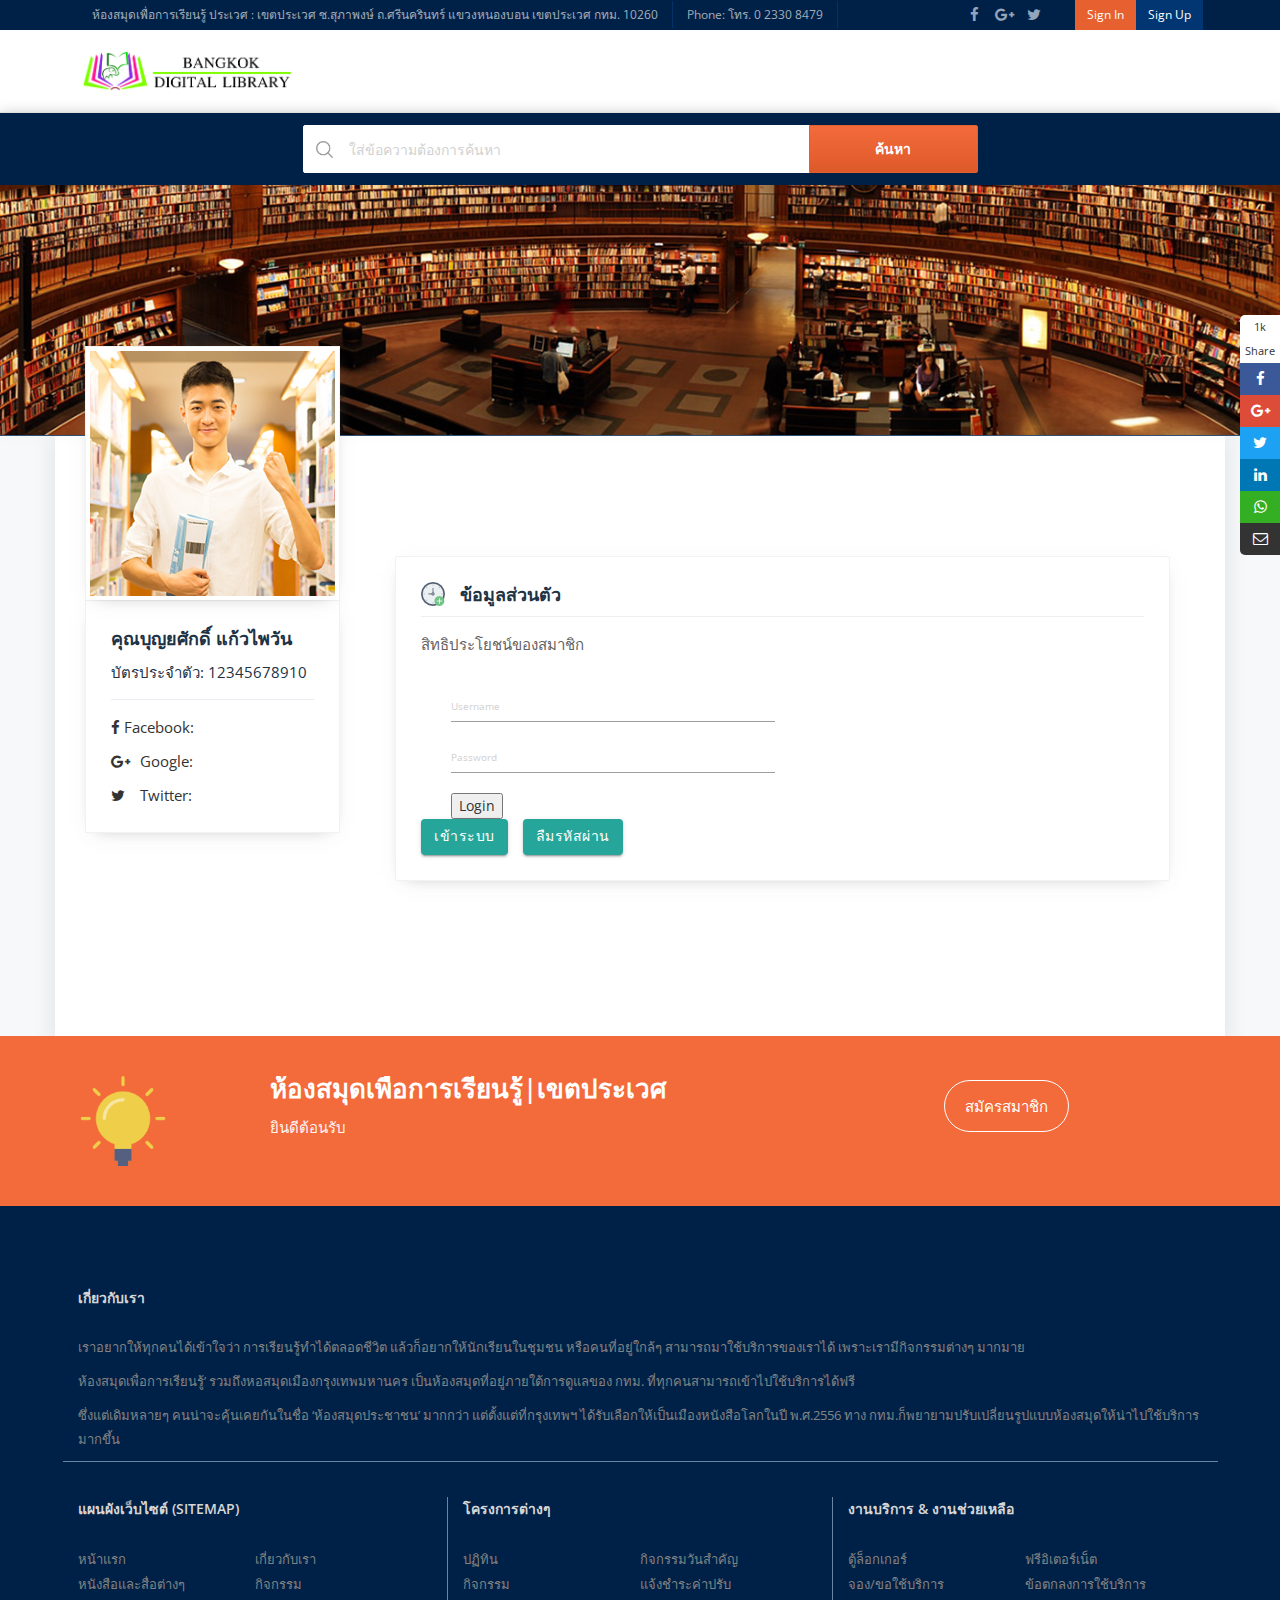
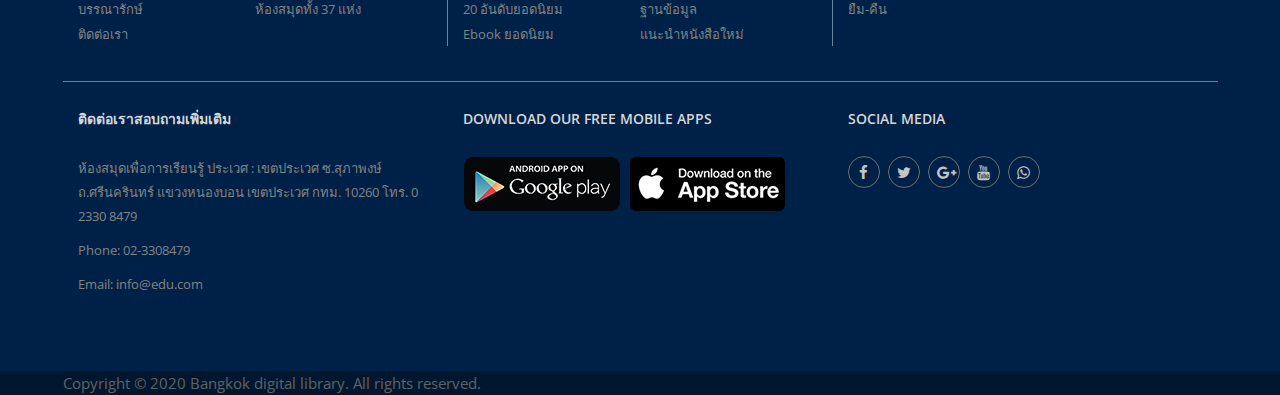
<file:  db-time-line.html>
<!DOCTYPE html>
<html lang="en">


<head>
    <title>Education Master Template</title>
    <!-- META TAGS -->
    <meta charset="utf-8">
    <meta http-equiv="X-UA-Compatible" content="IE=edge">
    <meta name="viewport" content="width=device-width, initial-scale=1">
    <meta name="description" content="Education master is one of the best educational html template, it's suitable for all education websites like university,college,school,online education,tution center,distance education,computer education">
    <meta name="keyword" content="education html template, university template, college template, school template, online education template, tution center template">
    <!-- FAV ICON(BROWSER TAB ICON) -->
    <link rel="shortcut icon" href="images/fav.ico" type="image/x-icon">
    <!-- GOOGLE FONT -->
    <link href="https://fonts.googleapis.com/css?family=Open+Sans:300,400,600,700%7CJosefin+Sans:600,700" rel="stylesheet">
    <!-- FONTAWESOME ICONS -->
    <link rel="stylesheet" href="css/font-awesome.min.css">
    <!-- ALL CSS FILES -->
    <link href="css/materialize.css" rel="stylesheet">
    <link href="css/bootstrap.css" rel="stylesheet" />
    <link href="css/style.css" rel="stylesheet" />
    <!-- RESPONSIVE.CSS ONLY FOR MOBILE AND TABLET VIEWS -->
    <link href="css/style-mob.css" rel="stylesheet" />
    <!-- HTML5 Shim and Respond.js IE8 support of HTML5 elements and media queries -->
    <!-- WARNING: Respond.js doesn't work if you view the page via file:// -->
    <!--[if lt IE 9]>
	<script src="js/html5shiv.js"></script>
	<script src="js/respond.min.js"></script>
	<![endif]-->
</head>

<body>

    <!-- MOBILE MENU -->
    <section>
        <div class="ed-mob-menu">
            <div class="ed-mob-menu-con">
                <div class="ed-mm-left">
                    <div class="wed-logo">
                        <a href="index-2.html"><img src="images/logo.png" alt="" />
                        </a>
                    </div>
                </div>
                <div class="ed-mm-right">
                    <div class="ed-mm-menu">
                        <a href="#!" class="ed-micon"><i class="fa fa-bars"></i></a>
                        <div class="ed-mm-inn">
                            <a href="#!" class="ed-mi-close"><i class="fa fa-times"></i></a>
                            <h4>All Courses</h4>
                            <ul>
                                <li><a href="course-details.html">Accounting/Finance</a></li>
                                <li><a href="course-details.html">civil engineering</a></li>
                                <li><a href="course-details.html">Art/Design</a></li>
                                <li><a href="course-details.html">Marine Engineering</a></li>
                                <li><a href="course-details.html">Business Management</a></li>
                                <li><a href="course-details.html">Journalism/Writing</a></li>
                                <li><a href="course-details.html">Physical Education</a></li>
                                <li><a href="course-details.html">Political Science</a></li>
                                <li><a href="course-details.html">Sciences</a></li>
                                <li><a href="course-details.html">Statistics</a></li>
                                <li><a href="course-details.html">Web Design/Development</a></li>
                                <li><a href="course-details.html">SEO</a></li>
                                <li><a href="course-details.html">Google Business</a></li>
                                <li><a href="course-details.html">Graphics Design</a></li>
                                <li><a href="course-details.html">Networking Courses</a></li>
                                <li><a href="course-details.html">Information technology</a></li>
                            </ul>
                            <h4>User Account</h4>
                            <ul>
                                <li><a href="#!" data-toggle="modal" data-target="#modal1">Sign In</a></li>
                                <li><a href="#!" data-toggle="modal" data-target="#modal2">Register</a></li>
                            </ul>
                            <h4>All Pages</h4>
                            <ul>
                                <li><a href="index-2.html">Home</a></li>
                                <li><a href="about.html">About us</a></li>
                                <li><a href="admission.html">Admission</a></li>
                                <li><a href="all-courses.html">All courses</a></li>
                                <li><a href="course-details.html">Course details</a></li>
                                <li><a href="awards.html">Awards</a></li>
                                <li><a href="seminar.html">Seminar</a></li>
                                <li><a href="events.html">Events</a></li>
                                <li><a href="event-details.html">Event details</a></li>
                                <li><a href="event-register.html">Event register</a></li>
                                <li><a href="contact-us.html">Contact us</a></li>
                            </ul>
                            <h4>User Profile</h4>
                            <ul>
                                <li><a href="dashboard.html">User profile</a></li>
                                <li><a href="db-courses.html">Courses</a></li>
                                <li><a href="db-exams.html">Exams</a></li>
                                <li><a href="db-profile.html">Prfile</a></li>
                                <li><a href="db-time-line.html">Time line</a></li>
                            </ul>
                        </div>
                    </div>
                </div>
            </div>
        </div>
    </section>

    <!--HEADER SECTION-->
    <section>
        <!-- TOP BAR -->
        <div class="ed-top">
            <div class="container">
                <div class="row">
                    <div class="col-md-12">
                        <div class="ed-com-t1-left">
                            <ul>
                                <li><a href="#">ห้องสมุดเพื่อการเรียนรู้ ประเวศ : เขตประเวศ ซ.สุภาพงษ์ ถ.ศรีนครินทร์
                                        แขวงหนองบอน เขตประเวศ กทม. 10260</a> </li>
                                <li><a href="#">Phone: โทร. 0 2330 8479</a>
                                </li>
                            </ul>
                        </div>
                        <div class="ed-com-t1-right">
                            <ul>
                                <li><a href="#!" data-toggle="modal" data-target="#modal1">Sign In</a>
                                </li>
                                <li><a href="#!" data-toggle="modal" data-target="#modal2">Sign Up</a>
                                </li>
                            </ul>
                        </div>
                        <div class="ed-com-t1-social">
                            <ul>
                                <li><a href="#"><i class="fa fa-facebook" aria-hidden="true"></i></a>
                                </li>
                                <li><a href="#"><i class="fa fa-google-plus" aria-hidden="true"></i></a>
                                </li>
                                <li><a href="#"><i class="fa fa-twitter" aria-hidden="true"></i></a>
                                </li>
                            </ul>
                        </div>
                    </div>
                </div>
            </div>
        </div>

        <!-- LOGO AND MENU SECTION -->
        <div class="top-logo" data-spy="affix" data-offset-top="250">
            <div class="container">
                <div class="row">
                    <div class="col-md-12">
                        <div class="wed-logo">
                            <a href="index-2.html"><img src="images/logo.png" alt="" />
                            </a>
                        </div>
                        <div class="main-menu"> </div>
                    </div>
                    <div class="all-drop-down-menu">

                    </div>

                </div>
            </div>
        </div>
        <div class="search-top">
            <div class="container">
                <div class="row">
                    <div class="col-md-12">
                        <div class="search-form">
                            <form>
                                <div class="sf-type">
                                    <div class="sf-input">
                                        <input type="text" id="sf-box" placeholder="ใส่ข้อความต้องการค้นหา">
                                    </div>
                                    <div class="sf-list">
                                        <ul>
                                            <li><a href="course-details.html">Accounting/Finance</a></li>
                                            <li><a href="course-details.html">civil engineering</a></li>
                                            <li><a href="course-details.html">Art/Design</a></li>
                                            <li><a href="course-details.html">Marine Engineering</a></li>
                                            <li><a href="course-details.html">Business Management</a></li>
                                            <li><a href="course-details.html">Journalism/Writing</a></li>
                                            <li><a href="course-details.html">Physical Education</a></li>
                                            <li><a href="course-details.html">Political Science</a></li>
                                            <li><a href="course-details.html">Sciences</a></li>
                                            <li><a href="course-details.html">Statistics</a></li>
                                            <li><a href="course-details.html">Web Design/Development</a></li>
                                            <li><a href="course-details.html">SEO</a></li>
                                            <li><a href="course-details.html">Google Business</a></li>
                                            <li><a href="course-details.html">Graphics Design</a></li>
                                            <li><a href="course-details.html">Networking Courses</a></li>
                                            <li><a href="course-details.html">Information technology</a></li>
                                        </ul>
                                    </div>
                                </div>
                                <div class="sf-submit">
                                    <input type="submit" value="ค้นหา">
                                </div>
                            </form>
                        </div>
                    </div>
                </div>
            </div>
        </div>
    </section>
    <!--END HEADER SECTION-->

    <!--SECTION START-->
    <section>
        <div class="pro-cover">
        </div>
        <div class="pro-menu">
            <div class="container">
                <div class="col-md-9 col-md-offset-3">
                    <ul>
                        <!-- <li><a href="dashboard.html">My Dashboard</a></li>
                        <li><a href="db-profile.html">Profile</a></li>
                        <li><a href="db-courses.html">Courses</a></li>
                        <li><a href="db-exams.html">Exams</a></li>
                        <li><a href="db-time-line.html" class="pro-act">Time Line</a></li>
                        <li><a href="#">Entry</a></li>
                        <li><a href="#">Notifications</a></li> --->
                    </ul>
                </div>
            </div>
        </div>
        <div class="stu-db">
            <div class="container pg-inn">
                <div class="col-md-3">
                    <div class="pro-user">
                        <img src="images/user.jpg" alt="user">
                    </div>
                    <div class="pro-user-bio">
                        <ul>
                            <li>
                                <h4>คุณบุญยศักดิ์ แก้วไพวัน</h4>
                            </li>
                            <li>บัตรประจำตัว: 12345678910</li>
                            <li><a href="#!"><em class="fa fa-facebook"></em> Facebook: </a></li>
                            <li><a href="#!"><i class="fa fa-google-plus"></i> Google:</a></li>
                            <li><a href="#!"><i class="fa fa-twitter"></i> Twitter:</a></li>
                        </ul>
                    </div>
                </div>
                <div class="col-md-9">
                    <div class="udb">
                        <div class="udb-sec udb-time">
                            <h4><img src="images/icon/db4.png"> ข้อมูลส่วนตัว</h4>
                            <p>สิทธิประโยชน์ของสมาชิก</p>
                            <div class="tour_head1 udb-time-line days">
                                <ul>

                                    <div class="container">
                                        <form action="/action_page.php">
                                            <div class="row">
                                                <div class="vl">

                                                </div>

                                                <div class="col">


                                                    </a>
                                                </div>

                                                <div class="col">
                                                    <input type="text" name="username" placeholder="Username" required>
                                                    <input type="password" name="password" placeholder="Password" required>
                                                    <input type="submit" value="Login">
                                                </div>

                                            </div>
                                        </form>
                                    </div>

                                    <div class="bottom-container">
                                        <div class="row">
                                            <div class="col">
                                                <a href="#" style="color:white" class="btn">เข้าระบบ</a>
                                            </div>
                                            <div class="col">
                                                <a href="#" style="color:white" class="btn">ลืมรหัสผ่าน</a>
                                            </div>
                                        </div>
                                    </div>


    </section>
    <!--SECTION END-->


    <!--SECTION START-->
    <section>
        <div class="full-bot-book">
            <div class="container">
                <div class="row">
                    <div class="bot-book">
                        <div class="col-md-2 bb-img">
                            <img src="images/3.png" alt="">
                        </div>
                        <div class="col-md-7 bb-text">
                            <h4>ห้องสมุดเพื่อการเรียนรู้|เขตประเวศ</h4>
                            <p>ยินดีต้อนรับ</p>
                        </div>
                        <div class="col-md-3 bb-link">
                            <a href="index.html">สมัครสมาชิก</a>
                        </div>
                    </div>
                </div>
            </div>
        </div>
    </section>
    <!--SECTION END-->

    <!-- FOOTER -->
    <section class="wed-hom-footer">
        <div class="container">
            <div class="row">
                <div class="col-md-12">
                    <h4>เกี่ยวกับเรา</h4>
                    <p>เราอยากให้ทุกคนได้เข้าใจว่า การเรียนรู้ทำได้ตลอดชีวิต แล้วก็อยากให้นักเรียนในชุมชน หรือคนที่อยู่ใกล้ๆ สามารถมาใช้บริการของเราได้ เพราะเรามีกิจกรรมต่างๆ มากมาย </p>
                    <p>ห้องสมุดเพื่อการเรียนรู้’ รวมถึงหอสมุดเมืองกรุงเทพมหานคร เป็นห้องสมุดที่อยู่ภายใต้การดูแลของ กทม. ที่ทุกคนสามารถเข้าไปใช้บริการได้ฟรี
                    </p>
                    <p>ซึ่งแต่เดิมหลายๆ คนน่าจะคุ้นเคยกันในชื่อ ‘ห้องสมุดประชาชน’ มากกว่า แต่ตั้งแต่ที่กรุงเทพฯ ได้รับเลือกให้เป็นเมืองหนังสือโลกในปี พ.ศ.2556 ทาง กทม.ก็พยายามปรับเปลี่ยนรูปแบบห้องสมุดให้น่าไปใช้บริการมากขึ้น
                    </p>
                    <p></p>
                </div>
            </div>
            <div class="row wed-foot-link">
                <div class="col-md-4 foot-tc-mar-t-o">
                    <h4>แผนผังเว็บไซต์ (Sitemap)</h4>
                    <ul>
                        <li><a href="#">หน้าแรก</a></li>
                        <li><a href="#">เกี่ยวกับเรา</a></li>
                        <li><a href="#">หนังสือและสื่อต่างๆ</a></li>
                        <li><a href="#">กิจกรรม</a></li>
                        <li><a href="#">บรรณารักษ์</a></li>
                        <li><a href="#">ห้องสมุดทั้ง 37 แห่ง</a></li>
                        <li><a href="#">ติดต่อเรา</a></li>
                    </ul>
                </div>
                <div class="col-md-4">
                    <h4>โครงการต่างๆ</h4>
                    <ul>
                        <li><a href="#">ปฏิทิน</a></li>
                        <li><a href="course-details.html">กิจกรรมวันสำคัญ</a></li>
                        <li><a href="course-details.html">กิจกรรม</a></li>
                        <li><a href="course-details.html">แจ้งชำระค่าปรับ</a></li>
                        <li><a href="course-details.html">20 อันดับยอดนิยม</a></li>
                        <li><a href="course-details.html">ฐานข้อมูล</a></li>
                        <li><a href="course-details.html">Ebook ยอดนิยม</a></li>
                        <li><a href="course-details.html">แนะนำหนังสือใหม่</a></li>
                    </ul>
                </div>
                <div class="col-md-4">
                    <h4>งานบริการ & งานช่วยเหลือ</h4>
                    <ul>
                        <li><a href="#">ตู้ล็อกเกอร์</a>
                        </li>
                        <li><a href="#">ฟรีอิเตอร์เน็ต</a>
                        </li>
                        <li><a href="#">จอง/ขอใช้บริการ</a>
                        </li>
                        <li><a href="#">ข้อตกลงการใช้บริการ</a>
                        </li>
                        <li><a href="#">ยืม-คืน</a>
                        </li>
                    </ul>
                </div>
            </div>
            <div class="row wed-foot-link-1">
                <div class="col-md-4 foot-tc-mar-t-o">
                    <h4>ติดต่อเราสอบถามเพิ่มเติม</h4>
                    <p>ห้องสมุดเพื่อการเรียนรู้ ประเวศ : เขตประเวศ ซ.สุภาพงษ์ ถ.ศรีนครินทร์ แขวงหนองบอน เขตประเวศ กทม. 10260 โทร. 0 2330 8479</p>
                    <p>Phone: <a href="#!">02-3308479</a></p>
                    <p>Email: <a href="#!">info@edu.com</a></p>
                </div>
                <div class="col-md-4">
                    <h4>DOWNLOAD OUR FREE MOBILE APPS</h4>
                    <ul>
                        <li><a href="#"><span class="sprite sprite-android"></span></a>
                        </li>
                        <li><a href="#"><span class="sprite sprite-ios"></span></a>
                        </li>
                    </ul>
                </div>
                <div class="col-md-4">
                    <h4>SOCIAL MEDIA</h4>
                    <ul>
                        <li><a href="#"><i class="fa fa-facebook" aria-hidden="true"></i></a>
                        </li>
                        <li><a href="#"><i class="fa fa-twitter" aria-hidden="true"></i></a>
                        </li>
                        <li><a href="#"><i class="fa fa-google-plus" aria-hidden="true"></i></a>
                        </li>
                        <li><a href="#"><i class="fa fa-youtube" aria-hidden="true"></i></a>
                        </li>
                        <li><a href="#"><i class="fa fa-whatsapp" aria-hidden="true"></i></a>
                        </li>
                    </ul>
                </div>
            </div>
        </div>
    </section>

    <!-- COPY RIGHTS -->
    <section class="wed-rights">
        <div class="container">
            <div class="row">
                <div class="copy-right">
                    <a target="_blank" href="#">
Copyright © 2020 Bangkok digital library. All rights reserved.</a>
                </div>
            </div>
        </div>
    </section>
    <!--SECTION เข้าสู่ระบบ, สมัครสมาชิก AND FORGOT PASSWORD-->
    <section>
        <!-- เข้าสู่ระบบ SECTION -->
        <div id="modal1" class="modal fade" role="dialog">
            <div class="log-in-pop">
                <div class="log-in-pop-left">
                    <h1>Hello...</h1>
                    <p>Don't have an account? Create your account. It's take less then a minutes</p>
                    <h4>เข้าสู่ระบบ with social media</h4>
                    <ul>
                        <li><a href="#"><i class="fa fa-facebook"></i> Facebook</a>
                        </li>
                        <li><a href="#"><i class="fa fa-google"></i> Google+</a>
                        </li>
                        <li><a href="#"><i class="fa fa-twitter"></i> Twitter</a>
                        </li>
                    </ul>
                </div>

                <div class="log-in-pop-right">
                    <a href="#" class="pop-close" data-dismiss="modal"><img src="images/cancel.png" alt="" />
                    </a>
                    <h4>เข้าสู่ระบบ</h4>
                    <p>Don't have an account? Create your account. It's take less then a minutes</p>
                    <form class="s12">
                        <div>
                            <div class="input-field s12">
                                <input type="text" data-ng-model="name" class="validate">
                                <label>User name</label>
                            </div>
                        </div>
                        <div>
                            <div class="input-field s12">
                                <input type="password" class="validate">
                                <label>Password</label>
                            </div>
                        </div>
                        <div>
                            <div class="s12 log-ch-bx">
                                <p>
                                    <input type="checkbox" id="test5" />
                                    <label for="test5">Remember me</label>
                                </p>
                            </div>
                        </div>
                        <div>
                            <div class="input-field s4">
                                <input type="submit" value="เข้าสู่ระบบ" class="waves-effect waves-light log-in-btn">
                            </div>
                        </div>
                        <div>
                            <div class="input-field s12"> <a href="#" data-dismiss="modal" data-toggle="modal" data-target="#modal3">Forgot password</a> | <a href="#" data-dismiss="modal" data-toggle="modal" data-target="#modal2">Create a new account</a> </div>
                        </div>
                    </form>
                </div>
            </div>
        </div>
        <!-- สมัครสมาชิก SECTION -->
        <div id="modal2" class="modal fade" role="dialog">
            <div class="log-in-pop">
                <div class="log-in-pop-left">
                    <h1>Hello...</h1>
                    <p>Don't have an account? Create your account. It's take less then a minutes</p>
                    <h4>เข้าสู่ระบบ with social media</h4>
                    <ul>
                        <li><a href="#"><i class="fa fa-facebook"></i> Facebook</a>
                        </li>
                        <li><a href="#"><i class="fa fa-google"></i> Google+</a>
                        </li>
                        <li><a href="#"><i class="fa fa-twitter"></i> Twitter</a>
                        </li>
                    </ul>
                </div>
                <div class="log-in-pop-right">
                    <a href="#" class="pop-close" data-dismiss="modal"><img src="images/cancel.png" alt="" />
                    </a>
                    <h4>Create an Account</h4>
                    <p>Don't have an account? Create your account. It's take less then a minutes</p>
                    <form class="s12">
                        <div>
                            <div class="input-field s12">
                                <input type="text" data-ng-model="name1" class="validate">
                                <label>User name</label>
                            </div>
                        </div>
                        <div>
                            <div class="input-field s12">
                                <input type="email" class="validate">
                                <label>Email id</label>
                            </div>
                        </div>
                        <div>
                            <div class="input-field s12">
                                <input type="password" class="validate">
                                <label>Password</label>
                            </div>
                        </div>
                        <div>
                            <div class="input-field s12">
                                <input type="password" class="validate">
                                <label>Confirm password</label>
                            </div>
                        </div>
                        <div>
                            <div class="input-field s4">
                                <input type="submit" value="สมัครสมาชิก" class="waves-effect waves-light log-in-btn">
                            </div>
                        </div>
                        <div>
                            <div class="input-field s12"> <a href="#" data-dismiss="modal" data-toggle="modal" data-target="#modal1">Are you a already member ? เข้าสู่ระบบ</a> </div>
                        </div>
                    </form>
                </div>
            </div>
        </div>
        <!-- FORGOT SECTION -->
        <div id="modal3" class="modal fade" role="dialog">
            <div class="log-in-pop">
                <div class="log-in-pop-left">
                    <h1>Hello... </h1>
                    <p>Don't have an account? Create your account. It's take less then a minutes</p>
                    <h4>เข้าสู่ระบบ with social media</h4>
                    <ul>
                        <li><a href="#"><i class="fa fa-facebook"></i> Facebook</a>
                        </li>
                        <li><a href="#"><i class="fa fa-google"></i> Google+</a>
                        </li>
                        <li><a href="#"><i class="fa fa-twitter"></i> Twitter</a>
                        </li>
                    </ul>
                </div>
                <div class="log-in-pop-right">
                    <a href="#" class="pop-close" data-dismiss="modal"><img src="images/cancel.png" alt="" />
                    </a>
                    <h4>Forgot password</h4>
                    <p>Don't have an account? Create your account. It's take less then a minutes</p>
                    <form class="s12">
                        <div>
                            <div class="input-field s12">
                                <input type="text" data-ng-model="name3" class="validate">
                                <label>User name or email id</label>
                            </div>
                        </div>
                        <div>
                            <div class="input-field s4">
                                <input type="submit" value="Submit" class="waves-effect waves-light log-in-btn">
                            </div>
                        </div>
                        <div>
                            <div class="input-field s12"> <a href="#" data-dismiss="modal" data-toggle="modal" data-target="#modal1">Are you a already member ? เข้าสู่ระบบ</a> | <a href="#" data-dismiss="modal" data-toggle="modal" data-target="#modal2">Create a new
                                    account</a> </div>
                        </div>
                    </form>
                </div>
            </div>
        </div>
    </section>

    <!-- SOCIAL MEDIA SHARE -->
    <section>
        <div class="icon-float">
            <ul>
                <li><a href="#" class="sh">1k <br> Share</a> </li>
                <li><a href="#" class="fb1"><i class="fa fa-facebook" aria-hidden="true"></i></a> </li>
                <li><a href="#" class="gp1"><i class="fa fa-google-plus" aria-hidden="true"></i></a> </li>
                <li><a href="#" class="tw1"><i class="fa fa-twitter" aria-hidden="true"></i></a> </li>
                <li><a href="#" class="li1"><i class="fa fa-linkedin" aria-hidden="true"></i></a> </li>
                <li><a href="#" class="wa1"><i class="fa fa-whatsapp" aria-hidden="true"></i></a> </li>
                <li><a href="#" class="sh1"><i class="fa fa-envelope-o" aria-hidden="true"></i></a> </li>
            </ul>
        </div>
    </section>
</file>
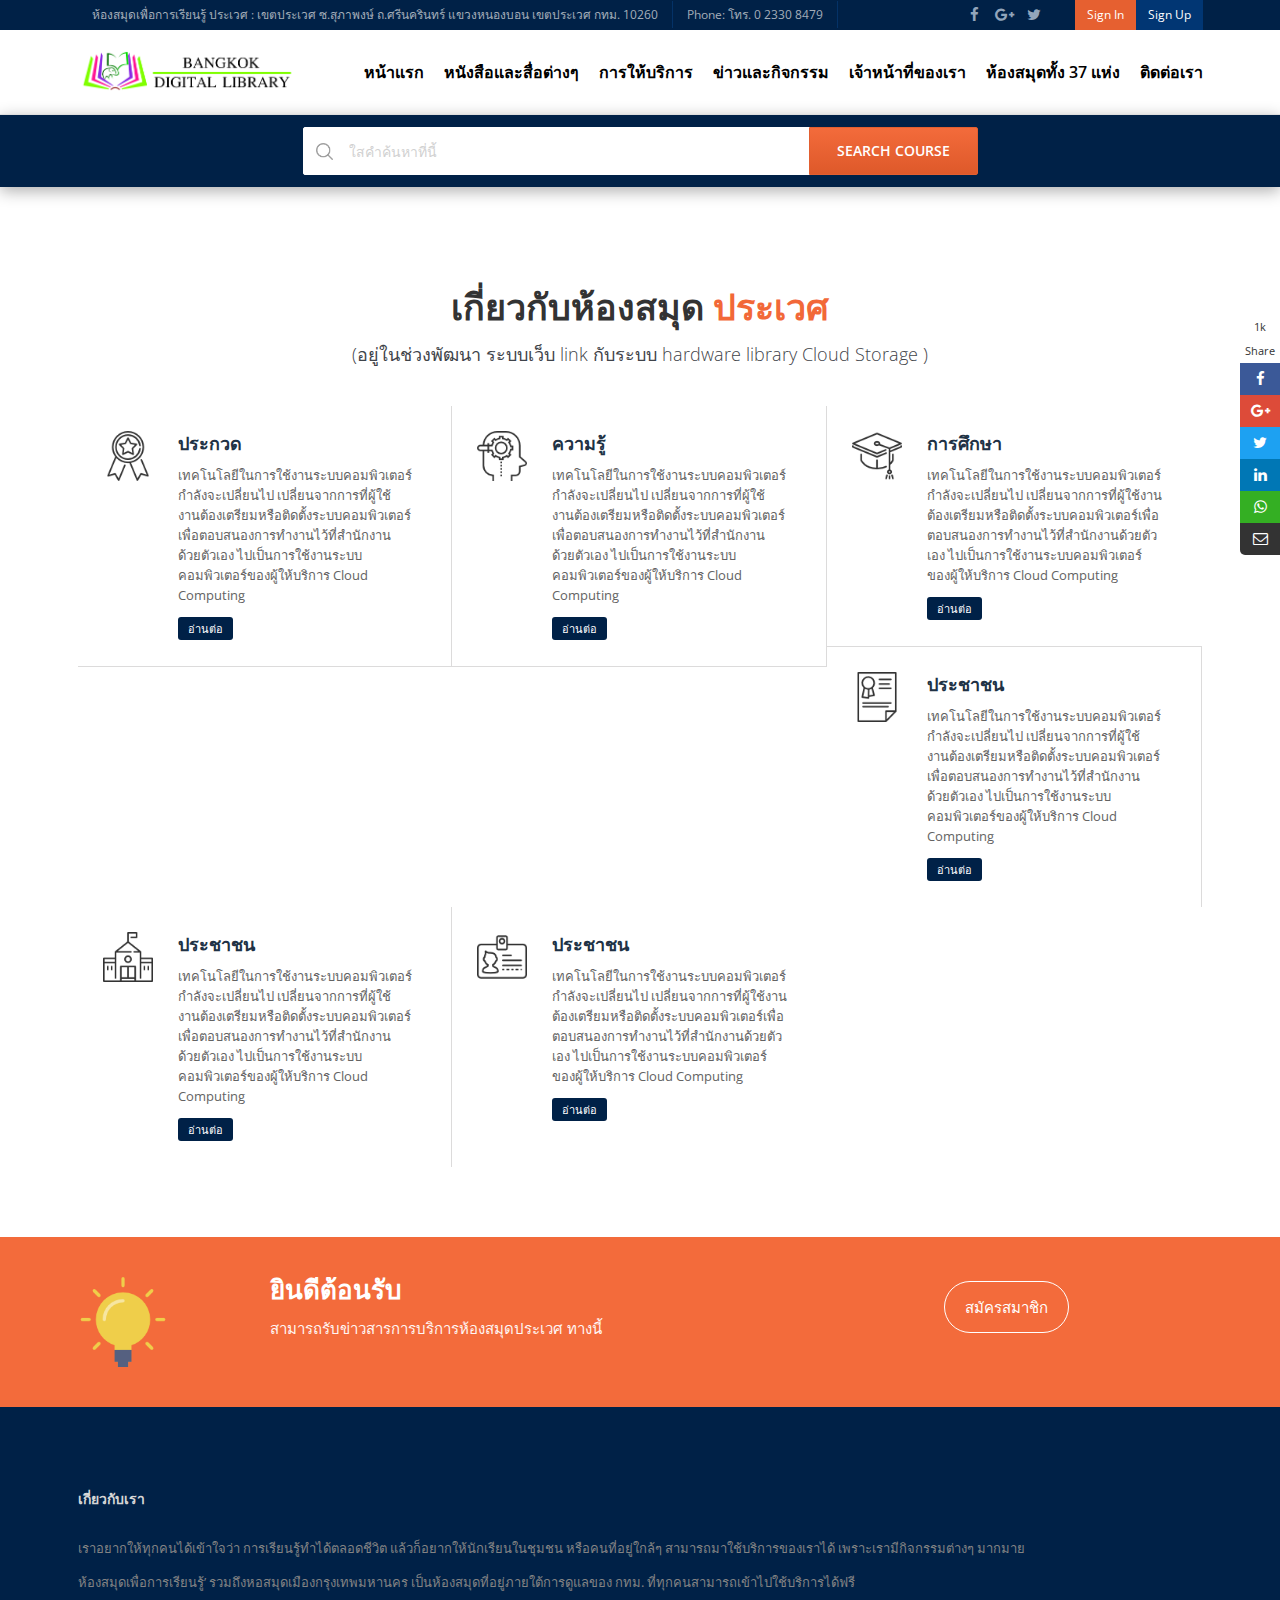
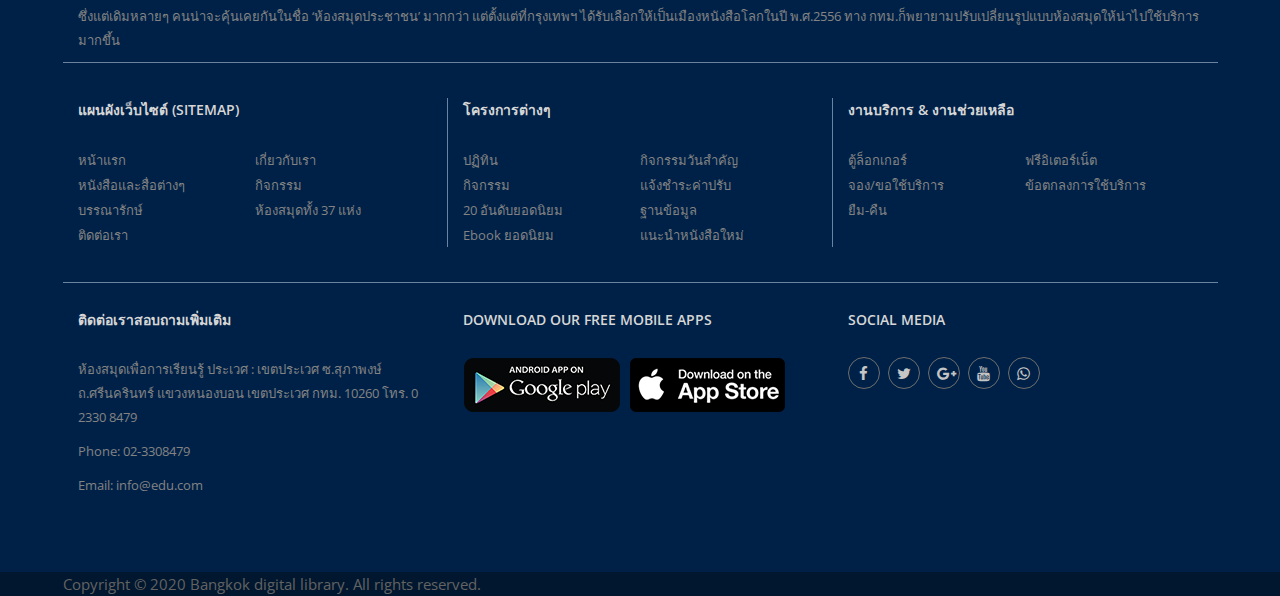
<file: about.html>
<!DOCTYPE html>
<html lang="en">


<head>
    <title>Education Master Template</title>
    <!-- META TAGS -->
    <meta charset="utf-8">
    <meta http-equiv="X-UA-Compatible" content="IE=edge">
    <meta name="viewport" content="width=device-width, initial-scale=1">
    <meta name="description" content="Education master is one of the best educational html template, it's suitable for all education websites like university,college,school,online education,tution center,distance education,computer education">
    <meta name="keyword" content="education html template, university template, college template, school template, online education template, tution center template">
    <!-- FAV ICON(BROWSER TAB ICON) -->
    <link rel="shortcut icon" href="images/fav.ico" type="image/x-icon">
    <!-- GOOGLE FONT -->
    <link href="https://fonts.googleapis.com/css?family=Open+Sans:300,400,600,700%7CJosefin+Sans:600,700" rel="stylesheet">
    <!-- FONTAWESOME ICONS -->
    <link rel="stylesheet" href="css/font-awesome.min.css">
    <!-- ALL CSS FILES -->
    <link href="css/materialize.css" rel="stylesheet">
    <link href="css/bootstrap.css" rel="stylesheet" />
    <link href="css/style.css" rel="stylesheet" />
    <!-- RESPONSIVE.CSS ONLY FOR MOBILE AND TABLET VIEWS -->
    <link href="css/style-mob.css" rel="stylesheet" />
    <!-- HTML5 Shim and Respond.js IE8 support of HTML5 elements and media queries -->
    <!-- WARNING: Respond.js doesn't work if you view the page via file:// -->
    <!--[if lt IE 9]>
	<script src="js/html5shiv.js"></script>
	<script src="js/respond.min.js"></script>
	<![endif]-->
</head>

<body>

    <!-- MOBILE MENU -->
    <section>
        <div class="ed-mob-menu">
            <div class="ed-mob-menu-con">
                <div class="ed-mm-left">
                    <div class="wed-logo">
                        <a href="index-2.html"><img src="images/logo.png" alt="" />
                        </a>
                    </div>
                </div>
                <div class="ed-mm-right">
                    <div class="ed-mm-menu">
                        <a href="#!" class="ed-micon"><i class="fa fa-bars"></i></a>
                        <div class="ed-mm-inn">
                            <a href="#!" class="ed-mi-close"><i class="fa fa-times"></i></a>
                            <h4>สื่อทั้งหมด</h4>
                            <ul>
                                <!--
                                <li><a href="course-details.html">Accounting/Finance</a></li>
                                <li><a href="course-details.html">civil engineering</a></li>
                                <li><a href="course-details.html">Art/Design</a></li>
                                <li><a href="course-details.html">Marine Engineering</a></li>
                                <li><a href="course-details.html">Business Management</a></li>
                                <li><a href="course-details.html">Journalism/Writing</a></li>
                                <li><a href="course-details.html">Physical Education</a></li>
                                <li><a href="course-details.html">Political Science</a></li>
                                <li><a href="course-details.html">Sciences</a></li>
                                <li><a href="course-details.html">Statistics</a></li>
                                <li><a href="course-details.html">Web Design/Development</a></li>
                                <li><a href="course-details.html">SEO</a></li>
                                <li><a href="course-details.html">Google Business</a></li>
                                <li><a href="course-details.html">Graphics Design</a></li>
                                <li><a href="course-details.html">Networking Courses</a></li>
                                <li><a href="course-details.html">Information technology</a></li>
                             -->
                            </ul>
                            <h4>User Account</h4>
                            <ul>
                                <li><a href="#!" data-toggle="modal" data-target="#modal1">Sign In</a></li>
                                <li><a href="#!" data-toggle="modal" data-target="#modal2">Register</a></li>
                            </ul>
                            <h4>All Pages</h4>
                            <ul>
                                <li><a href="index-2.html">Home</a></li>
                                <li><a href="about.html">About us</a></li>
                                <li><a href="admission.html">Admission</a></li>
                                <li><a href="all-courses.html">All courses</a></li>
                                <li><a href="course-details.html">Course details</a></li>
                                <li><a href="awards.html">ประกวด</a></li>
                                <li><a href="seminar.html">Seminar</a></li>
                                <li><a href="events.html">Events</a></li>
                                <li><a href="event-details.html">Event details</a></li>
                                <li><a href="event-register.html">Event register</a></li>
                                <li><a href="contact-us.html">Contact us</a></li>
                            </ul>
                            <h4>User Profile</h4>
                            <ul>
                                <li><a href="dashboard.html">User profile</a></li>
                                <li><a href="db-courses.html">Courses</a></li>
                                <li><a href="db-exams.html">Exams</a></li>
                                <li><a href="db-profile.html">Prfile</a></li>
                                <li><a href="db-time-line.html">Time line</a></li>
                            </ul>
                        </div>
                    </div>
                </div>
            </div>
        </div>
    </section>

    <!--HEADER SECTION-->
    <section>
        <!-- TOP BAR -->
        <div class="ed-top">
            <div class="container">
                <div class="row">
                    <div class="col-md-12">
                        <div class="ed-com-t1-left">
                            <ul>
                                <li><a href="#">ห้องสมุดเพื่อการเรียนรู้ ประเวศ : เขตประเวศ ซ.สุภาพงษ์ ถ.ศรีนครินทร์ แขวงหนองบอน เขตประเวศ กทม. 10260</a>
                                </li>
                                <li><a href="#">Phone: โทร. 0 2330 8479</a>
                                </li>
                            </ul>
                        </div>
                        <div class="ed-com-t1-right">
                            <ul>
                                <li><a href="#!" data-toggle="modal" data-target="#modal1">Sign In</a>
                                </li>
                                <li><a href="#!" data-toggle="modal" data-target="#modal2">Sign Up</a>
                                </li>
                            </ul>
                        </div>
                        <div class="ed-com-t1-social">
                            <ul>
                                <li><a href="#"><i class="fa fa-facebook" aria-hidden="true"></i></a>
                                </li>
                                <li><a href="#"><i class="fa fa-google-plus" aria-hidden="true"></i></a>
                                </li>
                                <li><a href="#"><i class="fa fa-twitter" aria-hidden="true"></i></a>
                                </li>
                            </ul>
                        </div>
                    </div>
                </div>
            </div>
        </div>

        <!-- LOGO AND MENU SECTION -->
        <div class="top-logo" data-spy="affix" data-offset-top="250">
            <div class="container">
                <div class="row">
                    <div class="col-md-12">
                        <div class="wed-logo">
                            <a href="index-2.html"><img src="images/logo.png" alt="" />
                            </a>
                        </div>
                        <div class="main-menu">
                            <ul>
                                <li><a href="#">หน้าแรก</a>
                                </li>
                                <li class="about-menu">
                                    <a href="#" class="mm-arr">หนังสือและสื่อต่างๆ</a>
                                    <!-- MEGA MENU 1 -->
                                    <div class="mm-pos">
                                        <div class="about-mm m-menu">
                                            <div class="m-menu-inn">
                                                <div class="mm1-com mm1-s1">
                                                    <div class="ed-course-in">
                                                        <a class="course-overlay menu-about" href="">
                                                            <img src="images/h-about.jpg" alt="">
                                                            <span>Academics>
                                                        </a>
                                                    </div>
                                                </div>
                                                <div class="mm1-com mm1-s2">
                                                    <p>ห้องสมุดประชาชน พื้นที่ที่เป็นได้มากกว่าที่เก็บหนังสือ</p>
                                                    <a href="" class="mm-r-m-btn">อ่านเพิ่ม</a>
                                                </div>
                                                <div class="mm1-com mm1-s3">
                                                    <ul>
                                                        <li><a href="">หนังสือทั่วไป &หนังสืออ้างอิง</a></li>
                                                        <li><a href="">ชีวประวัติ</a></li>
                                                        <li><a href="">หนังสือเด็ก</a></li>
                                                        <li><a href="">งานฝีมือ & งานอดิเรก</a></li>
                                                        <li><a href="">นิยาย & วรรณกรรมเยาวชนแปล</a></li>
                                                    </ul>
                                                </div>
                                                <div class="mm1-com mm1-s4">
                                                    <ul>
                                                        <li><a href="">ศาสนา & ปรัชญา</a></li>
                                                        <li><a href="">คอมพิวเตอร์</a></li>
                                                        <li><a href="">วิทยาการ & เทดโนโลยี</a></li>
                                                        <li><a href="">หนังสือสำหรับเยาวชน &หนังสือสำหรับเด็กเล็ก</a>
                                                        </li>
                                                        <li><a href="">การท่องเที่ยว</a></li>
                                                    </ul>
                                                </div>
                                            </div>
                                        </div>
                                    </div>
                                </li>
                                <li class="admi-menu">
                                    <a href="#" class="mm-arr">การให้บริการ</a>
                                    <!-- MEGA MENU 1 -->
                                    <div class="mm-pos">
                                        <div class="admi-mm m-menu">
                                            <div class="m-menu-inn">
                                                <div class="mm2-com mm1-com mm1-s1">
                                                    <div class="ed-course-in">
                                                        <a class="course-overlay" href="about.html">
                                                            <img src="images/h-about1.jpg" alt="">
                                                            <span>Academics</span>
                                                        </a>
                                                    </div>
                                                    <p>เป็นข้อความทำสอบ เพื่อจำลองการให้บริการ การเข้าใช้งานห้องสมุดประชาชนในรูปแบบใหม่. เข้าถึงประชาชนอย่างไกล้ชิด
                                                    </p>

                                                    <a href="about.html" class="mm-r-m-btn">อ่านเพิ่ม</a>
                                                </div>
                                                <div class="mm2-com mm1-com mm1-s1">
                                                    <div class="ed-course-in">
                                                        <a class="course-overlay" href="admission.html">
                                                            <img src="images/h-adm1.jpg" alt="">
                                                            <span>Admission</span>
                                                        </a>
                                                    </div>
                                                    <p>เป็นข้อความทำสอบ เพื่อจำลองการให้บริการ การเข้าใช้งานห้องสมุดประชาชนในรูปแบบใหม่. เข้าถึงประชาชนอย่างไกล้ชิด </p>
                                                    <a href="admission.html" class="mm-r-m-btn">อ่านเพิ่ม</a>
                                                </div>
                                                <div class="mm2-com mm1-com mm1-s1">
                                                    <div class="ed-course-in">
                                                        <a class="course-overlay" href="awards.html">
                                                            <img src="images/h-cam1.jpg" alt="">
                                                            <span>History & awards</span>
                                                        </a>
                                                    </div>
                                                    <p>สำรวจอาชีพสร้างประวัติส่วนตัวของคุณและหางานที่ยอดเยี่ยม!</p>
                                                    <a href="awards.html" class="mm-r-m-btn">อ่านเพิ่ม</a>
                                                </div>
                                                <div class="mm2-com mm1-com mm1-s4">
                                                    <div class="ed-course-in">
                                                        <a class="course-overlay" href="seminar.html">
                                                            <img src="images/h-res1.jpg" alt="">
                                                            <span>Seminar 2018</span>
                                                        </a>
                                                    </div>
                                                    <p>มีไฟในเทศกาลวันหยุดนี้หรือไม่? อย่าทิ้งพวกเขาไปรีไซเคิลพวกเขา! สถานที่ตั้งห้องสมุดประชาชนดิจิทัลกรุงเทพจะเป็นอย่างไร
                                                    </p>
                                                    <a href="seminar.html" class="mm-r-m-btn">อ่านเพิ่ม</a>
                                                </div>

                                            </div>
                                        </div>
                                    </div>
                                </li>

                                <li><a href="events.html">ข่าวและกิจกรรม</a>
                                </li>


                                <li><a href="#">เจ้าหน้าที่ของเรา</a>
                                </li>

                                <li class="cour-menu">
                                    <a href="#!" class="mm-arr">ห้องสมุดทั้ง 37 แห่ง</a>
                                    <!-- MEGA MENU 1 -->
                                    <div class="mm-pos">
                                        <div class="cour-mm m-menu">
                                            <div class="m-menu-inn">
                                                <div class="mm1-com mm1-cour-com mm1-s3">
                                                    <h4>โซน กทม. ฝั่งทิศเหนือ</h4>
                                                    <ul>
                                                        <li><a href="">เวปไซด์ 1</a></li>
                                                        <li><a href="">เวปไซด์ 2</a></li>
                                                        <li><a href="">เวปไซด์ 3</a></li>
                                                        <li><a href="">เวปไซด์ 4</a></li>
                                                        <li><a href="">เวปไซด์ 5</a></li>
                                                        <li><a href="">เวปไซด์ 6</a></li>
                                                        <li><a href="">เวปไซด์ 7</a></li>
                                                        <li><a href="">เวปไซด์ 8</a></li>
                                                        <li><a href="">เวปไซด์ 9</a></li>
                                                        <li><a href="">เวปไซด์ 10</a></li>
                                                        <li><a href="">เวปไซด์ 11</a></li>
                                                    </ul>
                                                </div>
                                                <div class="mm1-com mm1-cour-com mm1-s3">
                                                    <h4>โซน กทม. ฝั่งทิศตะวันออก</h4>
                                                    <ul>
                                                        <li><a href="">เวปไซด์ 12</a></li>
                                                        <li><a href="">เวปไซด์ 13</a></li>
                                                        <li><a href="">เวปไซด์ 14</a></li>
                                                        <li><a href="">เวปไซด์ 15</a></li>
                                                        <li><a href="">เวปไซด์ 16</a></li>
                                                    </ul>
                                                </div>
                                                <div class="mm1-com mm1-cour-com mm1-s3">
                                                    <h4>โซน เขตพระนคร:</h4>
                                                    <ul>
                                                        <li><a href="">เวปไซด์ 17</a></li>
                                                        <li><a href="">เวปไซด์ 18</a></li>
                                                        <li><a href="">เวปไซด์ 19</a></li>
                                                        <li><a href="">เวปไซด์ 20</a></li>
                                                        <li><a href="">เวปไซด์ 21</a></li>
                                                        <li><a href="">เวปไซด์ 22</a></li>
                                                    </ul>
                                                </div>
                                                <div class="mm1-com mm1-cour-com mm1-s3">
                                                    <h4>โซน กทม. ฝั่งทิศตะวันตก:</h4>
                                                    <ul>
                                                        <li><a href="">เวปไซด์ 23</a></li>
                                                        <li><a href="">เวปไซด์ 24</a></li>
                                                        <li><a href="">เวปไซด์ 25</a></li>
                                                        <li><a href="">เวปไซด์ 26</a></li>
                                                        <li><a href="">เวปไซด์ 27</a></li>
                                                    </ul>
                                                </div>
                                                <div class="mm1-com mm1-cour-com mm1-s4">
                                                    <h4>โซน กทม. ฝั่งทิศใต้</h4>
                                                    <ul>
                                                        <li><a href="">เวปไซด์ 28</a></li>
                                                        <li><a href="">เวปไซด์ 29</a></li>
                                                        <li><a href="">เวปไซด์ 30</a></li>
                                                        <li><a href="">เวปไซด์ 31</a></li>
                                                        <li><a href="">เวปไซด์ 32</a></li>
                                                        <li><a href="">เวปไซด์ 33</a></li>
                                                        <li><a href="">เวปไซด์ 34</a></li>
                                                        <li><a href="">เวปไซด์ 35</a></li>
                                                        <li><a href="">เวปไซด์ 36</a></li>
                                                        <li><a href="">เวปไซด์ 37</a></li>
                                                    </ul>
                                                </div>
                                            </div>
                                        </div>
                                    </div>
                                </li>


                                </li>
                                <li><a href="contact-us.html">ติดต่อเรา</a>
                                </li>
                            </ul>
                        </div>
                    </div>
                    <div class="all-drop-down-menu">

                    </div>

                </div>
            </div>
        </div>
        <div class="search-top">
            <div class="container">
                <div class="row">
                    <div class="col-md-12">
                        <div class="search-form">
                            <form>
                                <div class="sf-type">
                                    <div class="sf-input">
                                        <input type="text" id="sf-box" placeholder="ใสคำค้นหาที่นี้">
                                    </div>
                                    <div class="sf-list">
                                        <ul>
                                            <li><a href="course-details.html">Accounting/Finance</a></li>
                                            <li><a href="course-details.html">civil engineering</a></li>
                                            <li><a href="course-details.html">Art/Design</a></li>
                                            <li><a href="course-details.html">Marine Engineering</a></li>
                                            <li><a href="course-details.html">Business Management</a></li>
                                            <li><a href="course-details.html">Journalism/Writing</a></li>
                                            <li><a href="course-details.html">Physical Education</a></li>
                                            <li><a href="course-details.html">Political Science</a></li>
                                            <li><a href="course-details.html">Sciences</a></li>
                                            <li><a href="course-details.html">Statistics</a></li>
                                            <li><a href="course-details.html">Web Design/Development</a></li>
                                            <li><a href="course-details.html">SEO</a></li>
                                            <li><a href="course-details.html">Google Business</a></li>
                                            <li><a href="course-details.html">Graphics Design</a></li>
                                            <li><a href="course-details.html">Networking Courses</a></li>
                                            <li><a href="course-details.html">Information technology</a></li>
                                        </ul>
                                    </div>
                                </div>
                                <div class="sf-submit">
                                    <input type="submit" value="Search Course">
                                </div>
                            </form>
                        </div>
                    </div>
                </div>
            </div>
        </div>
    </section>
    <!--END HEADER SECTION-->

    <!--SECTION START-->
    <section>
        <div class="container com-sp pad-bot-70">
            <div class="row">
                <div class="cor about-sp">
                    <div class="ed-about-tit">
                        <div class="con-title">
                            <h2>เกี่ยวกับห้องสมุด <span> ประเวศ</span></h2>
                            <p>(อยู่ในช่วงพัฒนา ระบบเว็บ link กับระบบ hardware library Cloud Storage )</p>
                        </div>
                    </div>
                    <div class="ed-about-sec1">
                        <div class="ed-advan">
                            <ul>
                                <li>
                                    <div class="ed-ad-img">
                                        <img src="images/adv/1.png" alt="">
                                    </div>
                                    <div class="ed-ad-dec">
                                        <h4>ประกวด</h4>
                                        <p>เทคโนโลยีในการใช้งานระบบคอมพิวเตอร์กำลังจะเปลี่ยนไป เปลี่ยนจากการที่ผู้ใช้งานต้องเตรียมหรือติดตั้งระบบคอมพิวเตอร์เพื่อตอบสนองการทำงานไว้ที่สำนักงานด้วยตัวเอง ไปเป็นการใช้งานระบบคอมพิวเตอร์ของผู้ให้บริการ Cloud Computing</p>
                                        <a href="awards.html">อ่านต่อ</a>
                                    </div>
                                </li>
                                <li>
                                    <div class="ed-ad-img">
                                        <img src="images/adv/2.png" alt="">
                                    </div>
                                    <div class="ed-ad-dec">
                                        <h4>ความรู้</h4>
                                        <p>เทคโนโลยีในการใช้งานระบบคอมพิวเตอร์กำลังจะเปลี่ยนไป เปลี่ยนจากการที่ผู้ใช้งานต้องเตรียมหรือติดตั้งระบบคอมพิวเตอร์เพื่อตอบสนองการทำงานไว้ที่สำนักงานด้วยตัวเอง ไปเป็นการใช้งานระบบคอมพิวเตอร์ของผู้ให้บริการ Cloud Computing</p>
                                        <a href="research.html">อ่านต่อ</a>
                                    </div>
                                </li>
                                <li>
                                    <div class="ed-ad-img">
                                        <img src="images/adv/3.png" alt="">
                                    </div>
                                    <div class="ed-ad-dec">
                                        <h4>การศึกษา</h4>
                                        <p> เทคโนโลยีในการใช้งานระบบคอมพิวเตอร์กำลังจะเปลี่ยนไป เปลี่ยนจากการที่ผู้ใช้งานต้องเตรียมหรือติดตั้งระบบคอมพิวเตอร์เพื่อตอบสนองการทำงานไว้ที่สำนักงานด้วยตัวเอง ไปเป็นการใช้งานระบบคอมพิวเตอร์ของผู้ให้บริการ Cloud Computing</p>
                                        <a href="all-courses.html">อ่านต่อ</a>
                                    </div>
                                </li>
                                <li>
                                    <div class="ed-ad-img">
                                        <img src="images/adv/4.png" alt="">
                                    </div>
                                    <div class="ed-ad-dec">
                                        <h4>ประชาชน</h4>
                                        <p> เทคโนโลยีในการใช้งานระบบคอมพิวเตอร์กำลังจะเปลี่ยนไป เปลี่ยนจากการที่ผู้ใช้งานต้องเตรียมหรือติดตั้งระบบคอมพิวเตอร์เพื่อตอบสนองการทำงานไว้ที่สำนักงานด้วยตัวเอง ไปเป็นการใช้งานระบบคอมพิวเตอร์ของผู้ให้บริการ Cloud Computing</p>
                                        <a href="awards.html">อ่านต่อ</a>
                                    </div>
                                </li>
                                <li>
                                    <div class="ed-ad-img">
                                        <img src="images/adv/5.png" alt="">
                                    </div>
                                    <div class="ed-ad-dec">
                                        <h4>ประชาชน</h4>
                                        <p> เทคโนโลยีในการใช้งานระบบคอมพิวเตอร์กำลังจะเปลี่ยนไป เปลี่ยนจากการที่ผู้ใช้งานต้องเตรียมหรือติดตั้งระบบคอมพิวเตอร์เพื่อตอบสนองการทำงานไว้ที่สำนักงานด้วยตัวเอง ไปเป็นการใช้งานระบบคอมพิวเตอร์ของผู้ให้บริการ Cloud Computing</p>
                                        <a href="facilities.html">อ่านต่อ</a>
                                    </div>
                                </li>
                                <li>
                                    <div class="ed-ad-img">
                                        <img src="images/adv/6.png" alt="">
                                    </div>
                                    <div class="ed-ad-dec">
                                        <h4>ประชาชน</h4>
                                        <p>เทคโนโลยีในการใช้งานระบบคอมพิวเตอร์กำลังจะเปลี่ยนไป เปลี่ยนจากการที่ผู้ใช้งานต้องเตรียมหรือติดตั้งระบบคอมพิวเตอร์เพื่อตอบสนองการทำงานไว้ที่สำนักงานด้วยตัวเอง ไปเป็นการใช้งานระบบคอมพิวเตอร์ของผู้ให้บริการ Cloud Computing</p>
                                        <a href="departments.html">อ่านต่อ</a>
                                    </div>
                                </li>
                            </ul>
                        </div>
                    </div>
                    <div class="ed-about-sec1">
                        <div class="col-md-6"></div>
                        <div class="col-md-6"></div>
                    </div>
                </div>
            </div>
        </div>
    </section>
    <!--SECTION END-->


    <!-- FOOTER COURSE BOOKING -->
    <section>
        <div class="full-bot-book">
            <div class="container">
                <div class="row">
                    <div class="bot-book">
                        <div class="col-md-2 bb-img">
                            <img src="images/3.png" alt="">
                        </div>
                        <div class="col-md-7 bb-text">
                            <h4>ยินดีต้อนรับ</h4>
                            <p>สามารถรับข่าวสารการบริการห้องสมุดประเวศ ทางนี้</p>
                        </div>
                        <div class="col-md-3 bb-link">
                            <a href="#">สมัครสมาชิก</a>
                        </div>
                    </div>
                </div>
            </div>
        </div>
    </section>

    <!-- FOOTER -->
    <section class="wed-hom-footer">
        <div class="container">
            <div class="row">
                <div class="col-md-12">
                    <h4>เกี่ยวกับเรา</h4>
                    <p>เราอยากให้ทุกคนได้เข้าใจว่า การเรียนรู้ทำได้ตลอดชีวิต แล้วก็อยากให้นักเรียนในชุมชน หรือคนที่อยู่ใกล้ๆ สามารถมาใช้บริการของเราได้ เพราะเรามีกิจกรรมต่างๆ มากมาย </p>
                    <p>ห้องสมุดเพื่อการเรียนรู้’ รวมถึงหอสมุดเมืองกรุงเทพมหานคร เป็นห้องสมุดที่อยู่ภายใต้การดูแลของ กทม. ที่ทุกคนสามารถเข้าไปใช้บริการได้ฟรี
                    </p>
                    <p>ซึ่งแต่เดิมหลายๆ คนน่าจะคุ้นเคยกันในชื่อ ‘ห้องสมุดประชาชน’ มากกว่า แต่ตั้งแต่ที่กรุงเทพฯ ได้รับเลือกให้เป็นเมืองหนังสือโลกในปี พ.ศ.2556 ทาง กทม.ก็พยายามปรับเปลี่ยนรูปแบบห้องสมุดให้น่าไปใช้บริการมากขึ้น
                    </p>
                    <p></p>
                </div>
            </div>
            <div class="row wed-foot-link">
                <div class="col-md-4 foot-tc-mar-t-o">
                    <h4>แผนผังเว็บไซต์ (Sitemap)</h4>
                    <ul>
                        <li><a href="#">หน้าแรก</a></li>
                        <li><a href="#">เกี่ยวกับเรา</a></li>
                        <li><a href="#">หนังสือและสื่อต่างๆ</a></li>
                        <li><a href="#">กิจกรรม</a></li>
                        <li><a href="#">บรรณารักษ์</a></li>
                        <li><a href="#">ห้องสมุดทั้ง 37 แห่ง</a></li>
                        <li><a href="#">ติดต่อเรา</a></li>
                    </ul>
                </div>
                <div class="col-md-4">
                    <h4>โครงการต่างๆ</h4>
                    <ul>
                        <li><a href="#">ปฏิทิน</a></li>
                        <li><a href="course-details.html">กิจกรรมวันสำคัญ</a></li>
                        <li><a href="course-details.html">กิจกรรม</a></li>
                        <li><a href="course-details.html">แจ้งชำระค่าปรับ</a></li>
                        <li><a href="course-details.html">20 อันดับยอดนิยม</a></li>
                        <li><a href="course-details.html">ฐานข้อมูล</a></li>
                        <li><a href="course-details.html">Ebook ยอดนิยม</a></li>
                        <li><a href="course-details.html">แนะนำหนังสือใหม่</a></li>
                    </ul>
                </div>
                <div class="col-md-4">
                    <h4>งานบริการ & งานช่วยเหลือ</h4>
                    <ul>
                        <li><a href="#">ตู้ล็อกเกอร์</a>
                        </li>
                        <li><a href="#">ฟรีอิเตอร์เน็ต</a>
                        </li>
                        <li><a href="#">จอง/ขอใช้บริการ</a>
                        </li>
                        <li><a href="#">ข้อตกลงการใช้บริการ</a>
                        </li>
                        <li><a href="#">ยืม-คืน</a>
                        </li>
                    </ul>
                </div>
            </div>
            <div class="row wed-foot-link-1">
                <div class="col-md-4 foot-tc-mar-t-o">
                    <h4>ติดต่อเราสอบถามเพิ่มเติม</h4>
                    <p>ห้องสมุดเพื่อการเรียนรู้ ประเวศ : เขตประเวศ ซ.สุภาพงษ์ ถ.ศรีนครินทร์ แขวงหนองบอน เขตประเวศ กทม. 10260 โทร. 0 2330 8479</p>
                    <p>Phone: <a href="#!">02-3308479</a></p>
                    <p>Email: <a href="#!">info@edu.com</a></p>
                </div>
                <div class="col-md-4">
                    <h4>DOWNLOAD OUR FREE MOBILE APPS</h4>
                    <ul>
                        <li><a href="#"><span class="sprite sprite-android"></span></a>
                        </li>
                        <li><a href="#"><span class="sprite sprite-ios"></span></a>
                        </li>
                    </ul>
                </div>
                <div class="col-md-4">
                    <h4>SOCIAL MEDIA</h4>
                    <ul>
                        <li><a href="#"><i class="fa fa-facebook" aria-hidden="true"></i></a>
                        </li>
                        <li><a href="#"><i class="fa fa-twitter" aria-hidden="true"></i></a>
                        </li>
                        <li><a href="#"><i class="fa fa-google-plus" aria-hidden="true"></i></a>
                        </li>
                        <li><a href="#"><i class="fa fa-youtube" aria-hidden="true"></i></a>
                        </li>
                        <li><a href="#"><i class="fa fa-whatsapp" aria-hidden="true"></i></a>
                        </li>
                    </ul>
                </div>
            </div>
        </div>
    </section>

    <!-- COPY RIGHTS -->
    <section class="wed-rights">
        <div class="container">
            <div class="row">
                <div class="copy-right">
                    <a target="_blank" href="#">
Copyright © 2020 Bangkok digital library. All rights reserved.</a>
                </div>
            </div>
        </div>
    </section>
    <!--SECTION เข้าสู่ระบบ, สมัครสมาชิก AND FORGOT PASSWORD-->
    <section>
        <!-- เข้าสู่ระบบ SECTION -->
        <div id="modal1" class="modal fade" role="dialog">
            <div class="log-in-pop">
                <div class="log-in-pop-left">
                    <h1>Hello...</h1>
                    <p>Don't have an account? Create your account. It's take less then a minutes</p>
                    <h4>เข้าสู่ระบบ with social media</h4>
                    <ul>
                        <li><a href="#"><i class="fa fa-facebook"></i> Facebook</a>
                        </li>
                        <li><a href="#"><i class="fa fa-google"></i> Google+</a>
                        </li>
                        <li><a href="#"><i class="fa fa-twitter"></i> Twitter</a>
                        </li>
                    </ul>
                </div>

                <div class="log-in-pop-right">
                    <a href="#" class="pop-close" data-dismiss="modal"><img src="images/cancel.png" alt="" />
                    </a>
                    <h4>เข้าสู่ระบบ</h4>
                    <p>Don't have an account? Create your account. It's take less then a minutes</p>
                    <form class="s12">
                        <div>
                            <div class="input-field s12">
                                <input type="text" data-ng-model="name" class="validate">
                                <label>User name</label>
                            </div>
                        </div>
                        <div>
                            <div class="input-field s12">
                                <input type="password" class="validate">
                                <label>Password</label>
                            </div>
                        </div>
                        <div>
                            <div class="s12 log-ch-bx">
                                <p>
                                    <input type="checkbox" id="test5" />
                                    <label for="test5">Remember me</label>
                                </p>
                            </div>
                        </div>
                        <div>
                            <div class="input-field s4">
                                <input type="submit" value="เข้าสู่ระบบ" class="waves-effect waves-light log-in-btn">
                            </div>
                        </div>
                        <div>
                            <div class="input-field s12"> <a href="#" data-dismiss="modal" data-toggle="modal" data-target="#modal3">Forgot password</a> | <a href="#" data-dismiss="modal" data-toggle="modal" data-target="#modal2">Create a new account</a> </div>
                        </div>
                    </form>
                </div>
            </div>
        </div>
        <!-- สมัครสมาชิก SECTION -->
        <div id="modal2" class="modal fade" role="dialog">
            <div class="log-in-pop">
                <div class="log-in-pop-left">
                    <h1>Hello...</h1>
                    <p>Don't have an account? Create your account. It's take less then a minutes</p>
                    <h4>เข้าสู่ระบบ with social media</h4>
                    <ul>
                        <li><a href="#"><i class="fa fa-facebook"></i> Facebook</a>
                        </li>
                        <li><a href="#"><i class="fa fa-google"></i> Google+</a>
                        </li>
                        <li><a href="#"><i class="fa fa-twitter"></i> Twitter</a>
                        </li>
                    </ul>
                </div>
                <div class="log-in-pop-right">
                    <a href="#" class="pop-close" data-dismiss="modal"><img src="images/cancel.png" alt="" />
                    </a>
                    <h4>Create an Account</h4>
                    <p>Don't have an account? Create your account. It's take less then a minutes</p>
                    <form class="s12">
                        <div>
                            <div class="input-field s12">
                                <input type="text" data-ng-model="name1" class="validate">
                                <label>User name</label>
                            </div>
                        </div>
                        <div>
                            <div class="input-field s12">
                                <input type="email" class="validate">
                                <label>Email id</label>
                            </div>
                        </div>
                        <div>
                            <div class="input-field s12">
                                <input type="password" class="validate">
                                <label>Password</label>
                            </div>
                        </div>
                        <div>
                            <div class="input-field s12">
                                <input type="password" class="validate">
                                <label>Confirm password</label>
                            </div>
                        </div>
                        <div>
                            <div class="input-field s4">
                                <input type="submit" value="สมัครสมาชิก" class="waves-effect waves-light log-in-btn">
                            </div>
                        </div>
                        <div>
                            <div class="input-field s12"> <a href="#" data-dismiss="modal" data-toggle="modal" data-target="#modal1">Are you a already member ? เข้าสู่ระบบ</a> </div>
                        </div>
                    </form>
                </div>
            </div>
        </div>
        <!-- FORGOT SECTION -->
        <div id="modal3" class="modal fade" role="dialog">
            <div class="log-in-pop">
                <div class="log-in-pop-left">
                    <h1>Hello... </h1>
                    <p>Don't have an account? Create your account. It's take less then a minutes</p>
                    <h4>เข้าสู่ระบบ with social media</h4>
                    <ul>
                        <li><a href="#"><i class="fa fa-facebook"></i> Facebook</a>
                        </li>
                        <li><a href="#"><i class="fa fa-google"></i> Google+</a>
                        </li>
                        <li><a href="#"><i class="fa fa-twitter"></i> Twitter</a>
                        </li>
                    </ul>
                </div>
                <div class="log-in-pop-right">
                    <a href="#" class="pop-close" data-dismiss="modal"><img src="images/cancel.png" alt="" />
                    </a>
                    <h4>Forgot password</h4>
                    <p>Don't have an account? Create your account. It's take less then a minutes</p>
                    <form class="s12">
                        <div>
                            <div class="input-field s12">
                                <input type="text" data-ng-model="name3" class="validate">
                                <label>User name or email id</label>
                            </div>
                        </div>
                        <div>
                            <div class="input-field s4">
                                <input type="submit" value="Submit" class="waves-effect waves-light log-in-btn">
                            </div>
                        </div>
                        <div>
                            <div class="input-field s12"> <a href="#" data-dismiss="modal" data-toggle="modal" data-target="#modal1">Are you a already member ? เข้าสู่ระบบ</a> | <a href="#" data-dismiss="modal" data-toggle="modal" data-target="#modal2">Create a new
                                    account</a> </div>
                        </div>
                    </form>
                </div>
            </div>
        </div>
    </section>

    <!-- SOCIAL MEDIA SHARE -->
    <section>
        <div class="icon-float">
            <ul>
                <li><a href="#" class="sh">1k <br> Share</a> </li>
                <li><a href="#" class="fb1"><i class="fa fa-facebook" aria-hidden="true"></i></a> </li>
                <li><a href="#" class="gp1"><i class="fa fa-google-plus" aria-hidden="true"></i></a> </li>
                <li><a href="#" class="tw1"><i class="fa fa-twitter" aria-hidden="true"></i></a> </li>
                <li><a href="#" class="li1"><i class="fa fa-linkedin" aria-hidden="true"></i></a> </li>
                <li><a href="#" class="wa1"><i class="fa fa-whatsapp" aria-hidden="true"></i></a> </li>
                <li><a href="#" class="sh1"><i class="fa fa-envelope-o" aria-hidden="true"></i></a> </li>
            </ul>
        </div>
    </section>

    <!--Import jQuery before materialize.js-->
    <script src="js/main.min.js"></script>
    <script src="js/bootstrap.min.js"></script>
    <script src="js/materialize.min.js"></script>
    <script src="js/custom.js"></script>
</body>


</html>
</file>
<file: css/style.css>
/*-----------------------------------------
 [MASTER STYLE SHEET]
 * Project: Education Master HTML Template
 * Version: v1.0
 * Copyright 2017-2020 rn53themes
 * Last Changes: 10 jan 2018
 * Author: RN53 Themes
 * Email:      rn53themes@gmail.com
 * Website:    http://www.rn53themes.net 
 -----------------------------------------------*/
/*-------------------------------------------------
 =  Table of Css
	All Pages Common CSS Styles
	1.COLLEGE
	2.MAIN MENU
	3.HOME PAGE: PART ONE
	4.HOME PAGE: COURSE 
	5.HOME PAGE: EVENT
	6.HOME PAGE: TAB AND ENQUIRY
	7.SEARCH BOX
	8.SLIDER
	9.HOME PAGE: QUICK LINK 
	10.TOP COURSES 
	11.BOTTOM BOOKING 
	12.BREADCRUM
	13.COURSE DETAILS
	14.USER DASHBOARD
	15.FOOTER GALLERY AND BLOG
	16.REGISTER LOGIN POPUPS 
	17.REGISTER LOGIN POPUPS
	18.STUDENT DASHBOARD 
	19.STUDENT DASHBOARD - COURSES 
	20.STUDENT DASHBOARD - TIME LINE 
	21.MEGA MENU
	22.SOCIAL MEDIA SHARE 
	23.SOCIAL MEDIA SHARE
	24.ABOUT US
	25.AWARDS
	26.ADMISSIONN
	27.SEMINAR
	28.EVENTS
	29.CONTACT US
	30.MOBILE MANU
-------------------------------------------------*/
/*-------------------------------------------------*/
/* =  1.All Pages Common CSS Styles
/*-------------------------------------------------*/
 body{
     font-family: 'Open Sans', sans-serif;
     padding-right: 0px !important;
}
 a{
     -webkit-transition: all 0.5s ease;
     -moz-transition: all 0.5s ease;
     -o-transition: all 0.5s ease;
     transition:all 0.5s ease;
     outline:none;
}
 a:hover{
     -webkit-transition: all 0.5s ease;
     -moz-transition: all 0.5s ease;
     -o-transition: all 0.5s ease;
     transition:all 0.5s ease;
}
 h1, h2 {
     font-weight:700;
     line-height:28px;
}
 h3, h4, h5, h6 {
     font-weight:600;
     line-height:24px;
}
 p, li, a, span, table, tr, td, th, label{
     font-size: 15px;
     color: #636363;
     font-weight: 400;
     line-height: 24px;
}
 .com-sp{
     padding:100px 0px;
}
 .pad-top-0{
     padding-top:0px;
}
 .pad-bot-0{
     padding-bottom:0px;
}
 .pad-bot-70{
     padding-bottom:70px;
}
 .con-title{
     text-align: center;
     margin-bottom: 40px;
}
 .con-title h2{
     font-size: 36px;
     margin-top: 0px;
     margin-bottom: 15px;
     line-height: 40px;
}
 .con-title h2 span{
     font-size: 36px;
     font-weight:700;
     color: #f26838;
     line-height: 40px;
}
 .con-title p{
     font-size: 18px;
     color: #3f444a;
     font-weight: 300;
}
 .pad-all-20{
     padding:20px;
}
 .mar-bot-0{
     margin-bottom:0px;
}
 .pad-top-173{
     padding-top:173px;
}
 .wed-top{
     color: #fff;
     margin: 0 auto;
     padding: 10px 0px;
     max-width: 100%;
     border: 0;
    /* background: #fff;
     */
     box-shadow: 0px 4px 7px hsla(0, 0%, 1%, 0.47);
     width: 100%;
     top: 0;
     transition: transform .2s ease-in;
     position: fixed;
     z-index: 6;
     background: #ffffff;
    /* background: linear-gradient(to bottom, #ffffff, #c8ced2);
     */
}
 .wed-logo{
     float: left;
     width: 20%;
}
 .wed-logo a{
}
 .wed-logo a img{
     width: 250px;
     padding: 7px 0px;
}
 .wed-menu{
     float: right;
     padding-top: 14px;
}
 .wed-menu ul{
     margin-bottom: 0px;
    /* padding-top: 23px;
     */
}
 .wed-menu ul li{
     float: left;
     display: inline-block;
}
 .wed-menu ul li:nth-child(2){
     padding-right:10px;
}
 .wed-menu ul li a{
     color: #363a3c;
     padding: 8px 10px 5px 10px;
}
 .menu-drop-menu{
}
 .menu-drop-menu li{
}
 .menu-drop-menu li a{
}
 .wed-search{
     background: url(../images/banner.html) no-repeat;
     position: relative;
     background-size: cover;
}
 .wed-search{
}
 .web-search-form{
}
 .web-search-form input{
     background: #fff !important;
     border: 0px !important;
     height: 45px !important;
     border-radius: 2px !important;
     padding: 0px 10px !important;
     box-sizing: border-box !important;
     font-size: 14px !important;
}
 .web-search-form input[type="submit"]{
     background: none !important;
}
 .wed-search-1{
     padding: 250px 0px 100px 0px;
     width: 70%;
     margin: 0 auto;
     text-align: center;
     position: relative;
}
 .wed-search-1 h1{
     color: #fff;
     font-size: 40px;
}
 .wed-search-1 p{
     font-size: 18px;
     color: #fff;
     padding-bottom: 15px;
}
 .wed-search-1 form{
}
 .web-search-form label{
     top: 16px;
     left: 18px;
     font-size: 12px;
     font-family: 'Open Sans', sans-serif;
}
 .wed-search:before{
     content: '';
     background: #141E30;
     background: linear-gradient(to right, rgba(36, 59, 85, 0.55), rgba(20, 30, 48, 0.82));
     background: linear-gradient(to right, rgba(36, 59, 85, 0.55), rgba(20, 30, 48, 0.82));
     position: absolute;
     bottom: 0px;
     top: 0px;
     left: 0px;
     right: 0px;
}
 .web-search-form div{
     padding-left: 5px;
     padding-right: 5px;
}
 .wed-sear-btn{
     height: 45px;
     line-height: 45px;
     background-color: #994b97;
     background: linear-gradient(to bottom, #9a4c98, #6a3179);
     outline:none;
}
 .wed-pop-ser-btn{
}
 .wed-pop-ser-btn img{
}
 .wed-top-phone{
     border: 1px solid #6b6a6a;
     border-radius: 50px;
}
/*--================= BOX ===================--*/
 .wed-hom-title{
     text-align: center;
     padding-bottom: 15px;
     padding-top: 24px;
}
 .wed-hom-title h2{
    /* padding: 15px;
     */
     font-size: 34px;
     font-family: 'Pacifico', cursive;
}
 .wed-hom-title h2:after {
     display: block;
     content: '';
     width: 230px;
     height: 26px;
     margin: 0 auto;
     background: url('../images/sprite.png') no-repeat -20px -79px;
     -webkit-transition: width 2s;
     -o-transition: width 2s;
     transition: width 2s;
     margin-top: 20px;
}
 .wed-hom-title h2 span{
    /* padding: 15px;
     */
     font-size: 34px;
     font-family: 'Pacifico', cursive;
     color: #6e337c;
}
 .wed-hom-title p{
     font-size: 16px;
     color: #828282;
}
 .web-hom-grid{
     position: relative;
     overflow: hidden;
     border: 1px solid #dcdcdc;
     margin-bottom: 30px;
}
 .web-hom-grid a{
}
 .web-hom-grid a img{
}
 .web-hom-grid a h4{
}
 .web-hom-grid a img{
     width: 100%;
     background: #FF5722;
     -webkit-transition: all 0.5s ease;
     -moz-transition: all 0.5s ease;
     -o-transition: all 0.5s ease;
     transition:all 0.5s ease;
}
 .web-hom-grid:hover img {
     opacity: 0.5;
     -webkit-transition: all 0.5s ease;
     -moz-transition: all 0.5s ease;
     -o-transition: all 0.5s ease;
     transition:all 0.5s ease;
}
 .wed-grid-img{
     background: #FF9800;
}
 .wed-grid-img img{
     width:100%;
}
 .wed-grid-text{
     position: absolute;
     bottom: 0px;
     width: 100%;
     padding: 25px;
}
 .wed-grid-text h4{
     color: #fff;
     font-size: 24px;
}
 .wed-grid-text p{
     color: #fff;
     font-size: 16px;
     margin-bottom: 0px;
}
 .web-hom-grid:before{
     content: '';
     position: absolute;
     background: linear-gradient(to top, rgba(23, 19, 53, 0.74) 25%, rgba(255, 255, 255, 0) 100%);
     top: 0px;
     bottom: 0px;
     left: 0px;
     width: 100%;
}
 .wed-ser-bg{
     padding-top: 45px;
     background: url(../images/home-ser-bg1.html) no-repeat center top,url(../images/home-ser-bg.html) repeat-x center top;
    /* background-position: top, top center;
     */
     background-repeat: inherit no-repeat;
     background-repeat-y: repeat no-repeat;
     background-size: 158px 50px, 23px 20px;
}
 .wed-grid-img-2{
}
 .wed-grid-img-2 img{
     width:100%;
}
 .wed-grid-img-2:before{
}
 .wed-hom-pop{
     border: 1px solid #dedede;
}
 .wed-grid-2-text{
     padding: 5px 15px 0px 15px;
}
 .wed-grid-2-text h4{
     color: #fff;
     text-overflow: ellipsis;
     white-space: pre;
     overflow: hidden;
}
 .wed-grid-2-text p{
     color: #ffffff;
     padding-top: 8px;
     font-size: 15px;
}
 .fix-rati{
}
 .fix-rati span{
     color: #fff;
     font-weight: 500;
     font-size: 16px;
}
 .fix-rati i{
     color: #FF9800;
     font-size: 18px;
}
 .fix-rat-1{
}
 .fix-rat-1 i{
     font-size: 12px;
}
 .fix-rat-1 span{
     font-size: 12px;
     color: #c6bfc6;
}
 .wed-pop-bon{
}
 .wed-pop-bon h4{
     font-size: 16px;
}
 .wed-pop-bon p{
     font-size: 14px;
}
 .wed-grid-text-2{
     padding:12px;
}
 .wed-hom-tes{
     position: relative;
     overflow: hidden;
     height: 365px;
     border: 1px solid #dadada;
     padding: 15px;
}
 .wed-hom-tes:hover{
     overflow-y: auto;
}
 .wed-hom-tes ul{
     margin-bottom: 0px;
}
 .wed-hom-tes ul li{
     display: block;
     width: 100%;
     padding-bottom: 18px;
     padding-top: 18px;
     border-bottom: 1px solid #dadada;
}
 .wed-hom-tes ul li img{
     float: left;
     width: 92px;
     height: 92px;
     border-radius: 50px;
     display: inline-block;
}
 .wed-user-test{
    /* float: left;
     */
     margin-left: 115px;
}
 .wed-user-test h5{
     font-size: 20px;
     font-family: 'Pacifico', cursive;
}
 .wed-user-test p{
     font-size: 15px;
}
 .wed-user-test span{
    /* font-family: 'Pacifico', cursive;
     */
     font-size: 14px;
     font-style: italic;
}
 .wed-hom-happy{
     background: #6e3f77;
    /* text-align: right;
     */
     padding: 150px 30px;
     margin-top: 45px;
    /* margin-bottom: 50px;
     */
    /* border: 5px #8a8a8a;
     */
    /* border-style: dashed;
     */
     border-radius: 5px;
     background: url(../images/bg.html) no-repeat;
     position: relative;
     background-size: cover;
}
 .wed-hom-happy:before {
     content: '';
     background: #73716f;
     background: linear-gradient(to right, rgba(0, 0, 0, 0.55), rgba(20, 30, 48, 0));
     background: linear-gradient(to right, rgba(0, 0, 0, 0.55), rgba(20, 30, 48, 0));
     position: absolute;
     bottom: 0px;
     top: 0px;
     left: 0px;
     right: 0px;
}
 .wed-hom-happy h2{
     color: #fff;
     font-family: 'Pacifico', cursive;
     font-size: 55px;
     padding-bottom: 15px;
}
 .wed-hom-happy p{
     color: #fff;
     font-size: 18px;
     padding-bottom: 20px;
     padding-top: 15px;
}
 .wed-hom-happy img{
}
 .wed-hom-happy a{
     background: #E91E63;
     font-size: 14px;
}
 .wed-hom-happy a:hover{
     color: #fff;
     background-color: #823f89;
}
 .wed-hom-happy a:focus{
     color: #fff;
}
 .wed-video{
}
 .wed-video iframe{
     width: 100%;
     height: 365px;
}
 .wed-hom-title-tes{
     padding-bottom: 25px;
     text-align: center;
}
 .wed-hom-title-tes h2{
     font-size: 22px;
}
 .wed-hom-title-tes p{
}
 .wed-hom-app{
     background: #49446f;
     padding: 40px 25px;
    /* margin-top: 50px;
     */
    /* margin-bottom: 50px;
     */
}
 .foot-align div{
     display:inline-block;
     font-size: 18px;
     color: #fff;
     vertical-align: middle;
     margin-bottom: 0px;
     padding: 0px 35px;
}
 .wed-hom-app span{
    /* width: 80px;
     */
    /* height: 95px;
     */
     margin: -5px 0px 0;
}
 .wed-hom-app a{
     margin-top: 20px;
     margin-bottom: 20px;
     text-transform: uppercase;
    /* background: #eb4a8f;
     */
     font-size: 34px;
     color: #fff;
}
 .wed-hom-app a:hover{
     color:#fff;
}
 .foot-align{
     margin: 0 auto;
     display: table;
}
 .wed-hom-footer{
    /* margin-top: 60px;
     */
     padding: 80px 0px 65px 0px;
     background: #002147;
}
 .wed-hom-footer h4{
     font-size: 14px;
     color: #d6d6d6;
     padding-bottom: 25px;
     text-transform: uppercase;
}
 .wed-hom-footer p{
     font-size:13px;
     color: #838384;
}
 .wed-hom-footer p a{
     font-size:13px;
     color: #838384;
}
 .wed-foot-link{
     border-top: 1px groove #6a83a0;
     border-bottom: 1px groove #6a83a0;
     padding: 35px 0px;
    /* margin-top: 35px;
     */
}
 .wed-foot-link ul{
}
 .wed-foot-link ul li{
     width: 50%;
     float: left;
}
 .wed-foot-link ul li a{
     color: #838384;
     font-size: 13px;
}
 .wed-foot-link div{
     border-right: 1px groove #6a83a0;
}
 .wed-foot-link div:last-child{
     border-right:0px solid #dadada;
     ;
}
 .wed-video2{
     padding: 50px 0px;
     background: #f1f1f1;
}
 .wed-foot-link-1{
     padding-top: 25px;
}
 .wed-foot-link-1 ul{
     position: relative;
     overflow: hidden;
}
 .wed-foot-link-1 ul li{
     float: left;
     padding-right: 8px;
}
 .wed-foot-link-1 ul li a{
}
 .wed-foot-link-1 ul li a i{
     width: 32px;
     height: 32px;
     text-align: center;
     border: 1px solid #6f6f6f;
     border-radius: 20px;
     padding: 8px;
     color: #c5c5c5;
}
 .wed-foot-link-1 ul li a img{
     width: 140px;
}
 .wed-rights{
     background: #01172f;
}
 .wed-rights p{
     text-align: center;
     margin-bottom: 0px;
     padding: 8px;
     color: #adadad;
     font-size: 13px;
}
 .sprite-android{
     background: url(../images/sprite.png) no-repeat -12px -15px;
}
 .sprite-ios{
     background: url(../images/sprite.png) no-repeat -170px -15px;
}
 .sprite{
     width: 157px;
     height: 55px;
     display: inline-block;
}
 .sprite-call{
     width: 110px;
     height: 120px;
     display: inline-block;
     background: url(../images/sprite.png) no-repeat -22px -116px;
    /* margin-top: 51px;
     */
     float: left;
}
 .man-drop{
     position: relative;
     background: #fff;
     padding: 18px;
     border-radius: 2px;
    /* display: none;
     */
     position: absolute;
     width: 80%;
     margin-left: -35%;
     margin-top: 20px;
     box-shadow: 0px 6px 20px -1px hsla(0, 0%, 1%, 0.22);
     display:none;
}
 .man-drop ul{
}
 .man-drop ul li{
     width: 29%;
     padding-bottom: 10px;
     border-bottom: 1px solid #dfdfdf;
     margin: 5px;
}
 .man-drop ul li a{
     color: #333;
     vertical-align: middle;
     font-size: 15px;
     font-weight: 500;
     display: block;
     padding: 5px;
     text-overflow: ellipsis;
     white-space: nowrap;
     overflow: hidden;
}
 .man-drop ul li a img{
     width: 32px;
}
 .man-drop{
}
 .man-drop:after {
     border-color: #333;
     border-top-color: #1f4363;
     border-width: 9px;
     margin-left: -9px;
}
 .man-drop:before{
     top: -12px;
     left: 48%;
    /* border: solid rgb(0, 0, 0);
     */
     content: " ";
     height: 15px;
     width: 28px;
     position: absolute;
     pointer-events: none;
     background: url(../images/sprite.png) no-repeat -335px -15px;
}
 .desk-hide{
     display:none;
}
 .mob-close{
     display:none;
}
 .mob-close{
     position: fixed;
     top: 9px;
     font-size: 17px;
     border: 1px solid #fff;
     padding: 3px 7px 0px 7px;
     border-radius: 2px;
     background: #fff;
     color: #803e88;
     right: 15px;
     cursor: pointer;
}
 .wed-sel-filter{
}
 .wed-filter{
     position: relative;
     overflow: hidden;
     padding-top: 130px;
     width: 70%;
     margin: 0 auto;
     text-align: center;
}
 .wed-filter h1{
     color: #fff;
}
 .wed-filter p{
     color: #fff;
}
 .cen-filter{
}
 .cen-filter ul{
     position: relative;
     overflow: hidden;
     margin-bottom: 0px;
}
 .cen-filter ul li{
     width: 31.555%;
     border: 1px solid #dfdfdf;
     margin: 5px;
     float: left;
}
 .cen-filter ul li a{
     color: #333;
     vertical-align: middle;
     font-size: 15px;
     font-weight: 500;
     display: block;
     padding: 10px;
     text-overflow: ellipsis;
     white-space: nowrap;
     overflow: hidden;
     text-align: left;
}
 .cen-filter ul li a:hover{
     background:#dfdfdf;
}
 .cen-filter ul li a:focus{
     background:#dfdfdf;
}
 .cen-filter ul li a img{
     width: 32px;
}
 .cen-filter{
}
 .wed-filt-change{
     position: relative;
     background: #fff;
     padding: 3% 27px 41% 27px;
     border-radius: 2px;
    /* display: none;
     */
    /* width: 70%;
     */
     margin-top: 20px;
     box-shadow: 0px 6px 20px -1px hsla(0, 0%, 1%, 0.22);
    /* display:none;
     */
     margin-bottom: 100px;
}
 .wed-filt-nav{
     width: 100%;
     border-top: 1px solid #dfdfdf;
     margin-top: 20px;
     padding-top: 20px;
     display:none;
}
 .wed-filt-nav ul{
}
 .wed-filt-nav ul li{
     float: left;
     width: 50%;
}
 .wed-filt-nav ul li a{
     background: #2e2b44;
}
 .wed-filt-nav ul li a:hover{
     background: #342e65;
     color:#fff;
}
 .wed-filt-nav ul li a:focus{
     color:#fff;
}
 .wed-filt-nav ul li:nth-child(1) a{
}
 .wed-filt-nav ul li:nth-child(2) a{
}
 .cen-filter{
     -webkit-transition: all 0.5s ease;
     -moz-transition: all 0.5s ease;
     -o-transition: all 0.5s ease;
     transition:all 0.5s ease;
}
 .fil-2{
     transform: scale(0);
}
 .fil-3{
     transform: scale(0);
}
 .fil-4{
     transform: scale(0);
}
 .fil-5{
     transform: scale(0);
}
 .filt-eff{
     transform: scale(0);
}
 .filt-eff-1{
     transform: scale(1);
}
 .wed-sel-filter{
     position:absolute;
    /* min-height: 250px;
     */
     width: 94%;
}
 .wed-sel-filter h4{
     text-align: left;
     color: #607D8B;
     padding-left: 6px;
}
 .wed-sel-filter form input[type="submit"]{
     background: #342e65;
     color: #fff;
     font-size: 16px;
     padding: 10px 42px;
     border-radius: 2px;
     border: 0px;
}
/*-------------------------------------------------*/
/* =  2.COLLEGE
/*-------------------------------------------------*/
 .ed-home{
}
 .com-fir-sp-top{
}
 .ed-top{
     background: #002147;
}
 .ed-com-t1-left{
}
 .ed-com-t1-left ul{
}
 .ed-com-t1-left ul li{
     float: left;
     display: inline-block;
}
 .ed-com-t1-left ul li a{
     color: #a3adb9;
     padding: 5px 14px;
     line-height: 30px;
     border-right: 1px solid #043267;
     font-size: 12px;
}
 .ed-com-t1-right{
     float: right;
}
 .ed-com-t1-right ul{
}
 .ed-com-t1-right ul li{
     float: left;
     display: inline-block;
}
 .ed-com-t1-right ul li a{
     color: #fff;
     padding: 7px 12px;
     line-height: 30px;
     font-size: 12px;
}
 .ed-com-t1-right ul li:nth-child(1) a{
     background: #e66030;
}
 .ed-com-t1-right ul li:nth-child(2) a{
     background: #013673;
}
/*-------------------------------------------------*/
/* =  2.MAIN MENU
/*-------------------------------------------------*/
 .main-menu{
     float: right;
     width: 80%;
}
 .main-menu ul{
     float: right;
}
 .main-menu ul li{
     float: left;
     display: inline-block;
}
 .main-menu ul li a{
     color: #000000;
     padding: 20px 10px;
     line-height: 60px;
     font-size: 16px;
     font-weight: 600;
    /* text-transform: uppercase;
     */
     position:relative;
}
 .main-menu ul li a:hover{
     color: #e66030;
}
 .main-menu ul li a:after{
     content: "";
     position: absolute;
     width: 100%;
     height: 3px;
     bottom: 12px;
     left: 0;
     color: #e66030;
     background-color: #e66030;
     visibility: hidden;
     -webkit-transform: scaleX(0);
     transform: scaleX(0);
     transition: all .15s ease-in;
     z-index: 1;
}
 .main-menu ul li a:hover:after{
     visibility: visible;
     transform: scaleX(1);
     transition: all .25s ease-out;
}
 .main-menu ul li:last-child a{
     padding-right:0px;
}
 .ed-sub-menu:after{
     content: "\f107";
     font-family: FontAwesome;
     padding: 5px 5px;
     position: relative;
     top: 0px;
     font-size: 14px;
     font-weight: 900;
}
 .ed-sub-drop-menu:after{
     content: "\f105";
     font-family: FontAwesome;
     padding: 5px 5px;
     position: relative;
     top: -5px;
     font-size: 14px;
     font-weight: 900;
     float:right;
}
 .menu-about:after{
     display:none;
}
 .mm1-s2 a:after{
     display:none;
}
 .mm2-com a:after{
     display:none;
}
 .slider{
     height:500px !important;
}
 .slider:after{
     position:absolute;
     content:'';
     background:#333;
     bottom:0px;
     top:0px;
     left:0px;
     right:0px;
}
 .caption h3{
     font-size: 60px;
}
 .caption h5{
     font-size: 32px;
}
 .caption p{
}
 .caption a{
}

/*-------------------------------------------------*/
/* =  3.HOME PAGE: PART ONE 
/*-------------------------------------------------*/
 .hom-p1{
     position: relative;
     overflow: hidden;
}
 .hom-p1-img{
     float: left;
     width: 25%;
}
 .hom-p1-img img{
     width: 100%;
}
 .hom-p1-con{
     float: left;
     width: 75%;
     padding-left: 15px;
}
 .hom-p1-con h4{
     margin-bottom: 18px;
     font-size: 24px;
}
 .hom-p1-com{
     background: #ffffff;
     position: relative;
     overflow: hidden;
     padding: 18px;
     border-radius: 2px;
     border: 1px solid #e0e0e0;
}
 .hom-p1-con p{
}
 .hom-p1-con a{
}
 .btn-read{
     color:#fff;
     background: #22bff1;
    /* fallback for old browsers */
     background: -webkit-linear-gradient(to top, #1ab4e6, #2bcbfd);
    /* Chrome 10-25, Safari 5.1-6 */
     background: linear-gradient(to top, #1ab4e6, #2bcbfd);
    /* W3C, IE 10+/ Edge, Firefox 16+, Chrome 26+, Opera 12+, Safari 7+ */
     padding: 7px 10px;
     line-height: 40px;
     border-radius: 3px;
     text-transform: uppercase;
     font-weight: 500;
     font-size: 12px;
}
/*-------------------------------------------------*/
/* =  4.HOME PAGE: COURSE 
/*-------------------------------------------------*/
 .pop-cour{
     background: #f5f5f5;
}
 .pop-co::before {
     content: '';
     position: absolute;
     background: linear-gradient(to top, rgb(29, 36, 42) 15%, rgba(0, 0, 0, 0) 100%);
     top: 0px;
     bottom: 0px;
     left: 0px;
     width: 100%;
}
 .home-top-cour {
     position: relative;
     overflow: hidden;
     background: #ffffff;
     padding: 15px 0px;
     margin-bottom: 30px;
     -webkit-transition: all 0.5s ease;
     -moz-transition: all 0.5s ease;
     -o-transition: all 0.5s ease;
     transition: all 0.5s ease;
     border: 1px solid #e4e4e4;
}
 .home-top-cour:hover {
     -moz-transform: scale(1.02);
     -webkit-transform: scale(1.02);
     -o-transform: scale(1.02);
     transform: scale(1.02);
     box-shadow: 0px 11px 9px -10px rgba(0, 0, 0, 0.52);
     -webkit-transition: all 0.5s ease;
     -moz-transition: all 0.5s ease;
     -o-transition: all 0.5s ease;
     transition: all 0.5s ease;
}
 .home-top-cour img {
     width: 100%;
}
 .home-top-cour-desc {
}
 .home-top-cour-desc span {
     text-transform: uppercase;
     font-size: 12px;
}
 .home-top-cour-desc h3 {
     font-size: 20px;
     padding-bottom: 8px;
     color: #000000;
     margin: 0px;
}
 .home-top-cour-desc h4 {
     font-size: 15px;
     padding-bottom: 8px;
}
 .home-top-cour-desc p {
     margin-bottom: 0px;
     font-size: 13px;
}
 .home-top-cour-rat {
     position: absolute;
     background: #607D8B;
     padding: 0px 5px;
     font-weight: 600;
     color: #fff;
     right: 15px;
     top: 0px;
     font-size: 14px;
     border-radius: 2px;
}
 .home-top-cour-rat span {
}
 .home-top-cour-rat i {
}
 .list-inn-rat {
}
 .list-inn-rev {
}
 .list-inn-links {
}
 .list-number {
     position: relative;
     overflow: hidden;
     width: 100%;
     padding-top: 10px;
}
 .hom-list-share {
     position: relative;
     overflow: hidden;
     width: 100%;
     padding-top: 12px;
}
 .hom-list-share ul {
     margin-bottom: 0px;
     padding: 0px;
}
 .hom-list-share ul li {
     float: left;
     list-style-type: none;
     display: inline-block;
     width: 33.333%;
}
 .hom-list-share ul li:nth-child(1) a{
     color: #fff;
     border: 1px solid #149acc;
     background: #1aa5d8;
     background: linear-gradient(to bottom, #1aa5d8, #1386b1);
     text-transform: uppercase;
     font-weight: 700;
}
 .hom-list-share ul li a {
     display: block;
     border: 1px solid #ececec;
     margin: 2px;
     padding: 4px 5px;
     font-size: 12px;
     color: #8a8a8a;
     text-align: center;
     font-weight: 600;
}
 .hom-list-share ul li a i {
     padding-right: 5px;
}

/*-------------------------------------------------*/
/* =  5.HOME PAGE: EVENT
/*-------------------------------------------------*/
 .ho-ex-title{
     margin-bottom: 35px;
}
 .ho-ex-title h4{
     padding-left: 15px;
     font-size: 26px;
}
 .ho-ex-title h4:before{
     position: absolute;
     content: "";
     width: 4px;
     height: 20px;
     margin-top: 3px;
     background: #03294f;
     top: 2px;
     left: 15px;
}
 .ho-event{
}
 .ho-event ul{
}
 .ho-event ul li{
     border-bottom: 1px solid #e0e0e0;
     padding: 15px 0px;
     position: relative;
     overflow: hidden;
}
 .ho-ev-img{
     border-radius: 3px;
     display: inline-block;
     float: left;
     color: #fff;
     text-align: center;
     padding: 0px;
     margin-right: 20px;
     text-transform: uppercase;
     width: 20%;
}
 .ho-ev-img img{
     width:100%;
}
 .ho-ev-date{
     border-radius: 3px;
     display: inline-block;
     float: left;
     color: #fff;
     text-align: center;
     padding: 14px 0;
     margin-right: 20px;
     text-transform: uppercase;
     width: 20%;
     background: #02294e;
     background: -webkit-linear-gradient(to top, #012951, #03294e);
     background: linear-gradient(to top, #012951, #03294e);
}
 .ho-ev-date span:first-child{
     display: block;
     font-size: 25px;
     font-weight: 500;
     margin-top: 0px;
     line-height: 25px;
     color: #fff;
}
 .ho-ev-date span:last-child{
     font-size: 12px;
     color: #fff;
}
 .ho-ev-link{
     float: left;
     width: 60%;
}
 .ho-ev-link a{
}
 .ho-ev-link a h4{
     color: #112842;
     padding-bottom: 5px;
     margin-bottom: 3px;
     border-bottom: 0px;
     text-overflow: ellipsis;
     white-space: pre;
     overflow: hidden;
	    letter-spacing: 0px; 
}
 .ho-ev-link p{
     color: #203245;
     margin-bottom: 0px;
     text-overflow: ellipsis;
     white-space: pre;
     overflow: hidden;
}
 .ho-ev-link span{
     color: #959595;
     font-size: 12px;
     font-weight: 500;
}
 .ho-ev-link-full{
     width:100%;
}
 .ho-ev-latest{
     position: relative;
     overflow: hidden;
     width: 100%;
     padding: 35px;
     margin-bottom: 30px;
     border-radius: 4px;
}
 .ho-ev-latest:before{
     content: '';
     position: absolute;
     top: 0;
     left: 0;
     right: 0;
     bottom: 0;
    /* background: rgba(2, 41, 78, 0.73);
     */
     background: linear-gradient(to top, rgba(3, 41, 79, 0.82), rgba(6, 53, 98, 0.62));
}
 .ho-ev-latest-bg-1{
     background: url(../images/ev-bg1.jpg) no-repeat;
     background-size: cover;
}
 .ho-ev-latest-bg-2{
     background: url(../images/ev-bg2.jpg) no-repeat;
     background-size: cover;
}
 .ho-ev-latest-bg-3{
     background: url(../images/ev-bg.jpg) no-repeat;
     background-size: cover;
     margin-bottom: 0px;
     border-bottom-left-radius: 0px;
     border-bottom-right-radius: 0px;
}
 .in-ev-latest-bg-1{
     background: url(../images/ev-in-bg1.jpg) no-repeat;
     background-size: cover;
}
 .ho-lat-ev{
     position: relative;
}
 .ho-lat-ev a{
     color: #fff;
}
 .ho-lat-ev h4{
     color:#fff;
     font-size: 22px;
     padding-bottom: 14px;
}
 .ho-lat-ev p{
     color: #e2e2e2;
     margin-bottom: 0px;
     font-size: 14px;
}
 .ho-lat-ev span{
}
 .ho-st-login{
     position: relative;
     overflow: hidden;
     background: #ececec;
     padding: 10px 5px 18px 5px;
     border-bottom-left-radius: 4px;
     border-bottom-right-radius: 4px;
}
 .ho-st-login form{
}
 .ho-st-login form input{
     background: #fff;
     border-radius: 2px;
     margin-bottom: 4px;
     padding: 0px 15px;
     box-sizing: border-box;
     font-size: 16px;
     border: 1px solid #cecece;
     height: 45px;
}
 .ho-st-login form input[type="submit"]{
     margin-bottom: 0px;
     width: 100%;
}
 .ho-st-login form label{
     left: 20px !important;
     top: 15px;
     font-size: 13px;
}
 .cor-apply{
     background: #03294e;
     padding: 10px 0px 18px 0px;
     border: 4px dotted #333;
     border-radius: 4px;
}
 .cor-apply form input{
     border: 1px solid #cecece;
     height: 45px;
}
 .light-btn{
     color: #fff;
     background: #f36b3b;
     background: -webkit-linear-gradient(to top, #ef612f, #f36b3b);
     background: linear-gradient(to top, #ef612f, #f36b3b);
     padding: 0px 10px;
     line-height: 40px;
     border-radius: 3px;
     text-transform: uppercase;
     font-weight: 800;
     font-size: 16px;
     display: block;
     text-align: center;
}
 .tabs-hom-reg{
     background:none;
}
 .tabs-hom-reg a{
}
 .tabs-content{
     position: relative;
     overflow: hidden;
     height: 360px !important;
}
 .field-com{
}
 .field-com input{
}
 .field-com.select-dropdown{
     border: 1px solid #cecece;
     height: 45px;
}
 .cor-left-app-tit{
     padding-top: 8px;
     padding-bottom: 8px;
}
 .cor-left-app-tit h4{
     font-size: 24px;
     padding-bottom: 4px;
     color: #fff;
}
 .cor-left-app-tit p{
     font-size: 14px;
     color: #9c9c9c;
}

/*-------------------------------------------------*/
/* =  6.HOME PAGE: TAB AND ENQUIRY
/*-------------------------------------------------*/
 .hom-enq{
     background: #fff;
     border: 1px solid #cacaca;
     padding: 25px;
    /* border-top: 1px solid #303c44;
     */
}
 .hom-enq h3{
     color: #333;
}
 .hom-enq p{
     color: #929292;
}
 .hom-enq label{
     left: 15px;
     font-size: 12px;
     top: 13px;
}
 .hom-enq form input{
     border: 1px solid #c5c5c5;
     height: 45px;
     margin-bottom: 5px;
     padding: 8px;
     box-sizing: border-box;
     border-radius: 2px;
     background: #fff;
}
 .hom-enq form textarea{
     border: 1px solid #c5c5c5;
     height: 50px;
     border-radius: 2px;
     background: #fff;
}
 .btn-submit{
     color: #fff;
     background: #e74715;
     background: -webkit-linear-gradient(to top, #d83d0c, #FF5722);
     background: linear-gradient(to top, #d83d0c, #FF5722);
     padding: 4px 34px;
     line-height: 32px;
     border-radius: 3px;
     text-transform: uppercase;
     font-weight: 500;
     font-size: 14px;
}
 .ed-com-t1-social{
     position: relative;
     overflow: hidden;
     margin-top: -5px;
     float: right;
     margin-right: 25px;
}
 .ed-com-t1-social ul li{
     float: left;
}
 .ed-com-t1-social ul li a{
     line-height: 26px;
}
 .ed-com-t1-social ul li a i{
     width: 30px;
     height: 30px;
    /* background: #013673;
     */
     color: #92a5bb;
     padding: 12px 4px;
     text-align: center;
     border-right: 1px solid #002147;
}

/*-------------------------------------------------*/
/* =  7.SEARCH BOX
/*-------------------------------------------------*/
 .search-top{
     background: #002147;
     padding: 12px 0px;
     box-shadow:0 4px 15px 0 rgba(0, 0, 0, 0.32);
    /* z-index: 99;
     */
    /* position: absolute;
     */
     width: 100%;
     border-top: 1px solid #dedede;
}
 .search-form{
     width: 60%;
     margin: 0 auto;
}
 .search-form form{
}
 .sf-type{
     float: left;
     width: 75%;
}
 .sf-input{
}
 .sf-input input{
     width: 100%;
     border: 0px;
     background: url(../images/search.png) no-repeat left center #ffffff;
     background-size: 17px;
     background-position-x: 12px;
     color: #464646;
     font-weight: 500;
     text-transform: capitalize;
     padding: 8px;
     border: 1px solid #ffffff;
     padding: 8px 45px;
     margin: 0px;
     border-top-left-radius: 2px;
     border-bottom-left-radius: 2px;
     font-size: 14px;
}
 .sf-list{
     display:none;
     position: absolute;
     width: 43.8%;
     background: #fff;
     z-index: 99;
     box-shadow: 0 26px 64px 0 rgba(0,0,0,.6);
     border-bottom-left-radius: 8px;
     border-bottom-right-radius: 8px;
     height: 300px;
     overflow-y: hidden;
}
 .sf-list:hover{
     overflow-y: auto;
}
 .sf-list ul{
}
 .sf-list ul li{
}
 .sf-list ul li a{
     display: block;
     color: #2b333a;
     padding: 10px;
     border-bottom: 1px solid #efefef;
     font-size: 14px;
     font-weight: 600;
}
 .sf-list ul li a:hover{
     background: #eee;
}
 .sf-list ul li:last-child a{
     border-bottom: 0px solid #efefef;
}
 .sf-submit{
     float: left;
     width: 25%;
}
 .sf-submit input{
     width: 100%;
     border: 0px;
     color: #fff;
     font-weight: 600;
     text-transform: uppercase;
     padding: 13px;
     border: 1px solid #e25f30;
     border-top-right-radius: 2px;
     border-bottom-right-radius: 2px;
     background: #e05a2b;
     background: -webkit-linear-gradient(to top, #ef612f, #f36b3b);
     background: linear-gradient(to top, #de592a, #f36b3b);
}

/*-------------------------------------------------*/
/* =  8.SLIDER
/*-------------------------------------------------*/
 .slider-arr{
     color: #fff;
     position: absolute;
     font-size: 18px;
     top: 50%;
     width: 50px;
     height: 50px;
     background: #000000;
     padding: 17px;
     border-radius: 50px;
}
 .slider-con{
}
 .slider-con h2{
     font-size: 50px;
     text-transform: uppercase;
     line-height: 50px;
}
 .slider-con h2 span{
     font-size: 50px;
     text-transform: uppercase;
     font-weight: 700;
     line-height: 28px;
     color: #e66030;
}
 .slider-con p{
     font-size: 20px;
     color: #fff;
     margin-bottom: 40px;
     margin-top: 30px;
     line-height: 30px;
     font-weight: 300;
}
 .slider-con a{
    /* color: #fff;
     */
     padding: 14px 45px;
     line-height: 45px;
     border-radius: 3px;
     text-transform: uppercase;
     font-weight: 600;
     font-size: 14px;
     height: 45px;
     text-align: center;
     margin:0px 10px;
}
 .bann-btn-1{
     background: #f36b3b;
     background: -webkit-linear-gradient(to top, #ef612f, #f36b3b);
     background: linear-gradient(to top, #ef612f, #f36b3b);
     color: #fff;
     border: 1px solid #f36b3b;
}
 .bann-btn-1:hover{
     border: 1px solid #fff;
     background:#fff;
     color:#333;
}
 .bann-btn-2{
     border: 1px solid #e0e0e0;
     color: #e0e0e0;
}
 .bann-btn-2:hover{
     border: 1px solid #fff;
     background:#fff;
     color:#333;
}
 .item{
}
 .item img{
     width:100%;
}
 .top-revi{
     float: left;
     position: relative;
     overflow: hidden;
     padding: 5px 5px 5px 5px;
     width: 20%;
}
 .top-revi img{
     width: 50px;
     height: 50px;
     float: left;
     margin-right: 10px;
     border-radius: 5px;
}
 .top-revi h4{
     float: left;
     display: block;
}
 .top-revi p{
    /* line-height: 5px;
     */
     text-overflow: ellipsis;
     overflow: hidden;
     white-space: nowrap;
     float: left;
     margin-bottom: 0px;
     font-size: 12px;
     width: 70%;
}
 .top-star-rat{
     margin-bottom: 0px;
     line-height: 10px;
     float: left;
     display: block;
}
 .top-star-rat i{
     font-size: 10px;
}
 .top-logo{
     padding: 12px;
     -webkit-transition: all 0.5s ease;
     -moz-transition: all 0.5s ease;
     -o-transition: all 0.5s ease;
     transition:all 1s ease;
}
 .pop-form{
}
 .pop-form input{
     font-size: 16px;
}
 .ff3{
     border: 1px solid #c3c3c3;
     padding: 25px;
     border-top: 0px;
}
 .ff3 h3{
}
 .ff3 p{
}
 .pop-close{
}

/*-------------------------------------------------*/
/* =  9.HOME PAGE: QUICK LINK 
/*-------------------------------------------------*/
 .wed-hom-ser{
    /* position: absolute;
     */
    /* overflow: hidden;
     */
    /* width: 100%;
     */
    /* padding-top: 14px;
     */
     margin-top: -140px;
}
 .wed-hom-ser ul{
     margin-bottom: 0px;
     margin: 0 auto;
     display: table;
    /* background: #002147;
     */
     position: relative;
    /* padding: 5px 5px 0px 5px;
     */
    /* border-radius: 5px;
     */
    /* box-shadow: 0 0 5px 0 #002147;
     */
}
 .wed-hom-ser ul li{
     float: left;
     display: inline;
     text-align: center;
     margin: 5px;
}
 .wed-hom-ser ul li a{
     background: #202f40;
     width: 90px;
     height: 90px;
     display: block;
     padding: 18px 2px 10px 2px;
     text-align: center;
     color: #fff;
     border-radius: 70px;
     font-family: 'Arimo', sans-serif;
     position: relative;
     overflow: hidden;
     line-height: 24px;
     font-size: 11px;
}
 .wed-hom-ser ul li a:hover{
     -webkit-transform: scale(1.1);
     transform: scale(1.1);
     background: #ef6331;
     color: #fff;
}
 .wed-hom-ser ul li a img{
     display: table;
     text-align: center;
     margin: 0 auto;
     padding-bottom: 5px;
}
 .wed-hom-ser ul li a h4{
     font-size: 32px;
     color: #002147;
     font-weight: 600;
     margin-bottom: 5px;
}
 .wed-hom-ser ul li a span{
     color: #898d92;
     font-size: 12px;
     letter-spacing: 2px;
}

/*-------------------------------------------------*/
/* =  10.TOP COURSES 
/*-------------------------------------------------*/
 .ed-course{
}
 .ed-course-in{
     margin-bottom: 30px;
     border-radius: 3px;
     position: relative;
     overflow: hidden;
}
 .course-overlay{
}
 .course-overlay img{
     height: auto;
     width: 100%;
}
 .course-overlay span{
     position: absolute;
     top: 50%;
     left: 0;
     right: 0;
     text-align: center;
     transform: translateY(-50%);
     font-size: 18px;
     font-weight: 600;
     color: #fff;
     z-index: 1;
}
 .ed-course-in a.course-overlay img {
     -webkit-transform: scale(1);
     transform: scale(1);
     -webkit-transition: .3s ease-in-out;
     transition: .3s ease-in-out;
}
 .ed-course-in a:after {
     content: '';
     position: absolute;
     top: 0;
     left: 0;
     right: 0;
     bottom: 0;
     background: rgba(31, 44, 115, 0.57);
}
 .ed-course-in:hover a.course-overlay img {
     -webkit-transform: scale(1.1);
     transform: scale(1.1);
}

/*-------------------------------------------------*/
/* =  11.BOTTOM BOOKING 
/*-------------------------------------------------*/
 .full-bot-book{
     background: #f36b3b;
     padding: 40px 0px;
     position: relative;
     overflow: hidden;
}
 .bot-book{
     position: relative;
     overflow: hidden;
     width: 100%;
     display: block;
}
 .bb-img{
}
 .bb-img img{
     width: 90px;
}
 .bb-text{
}
 .bb-text h4{
     color: #fff;
     font-size: 26px;
     text-transform: uppercase;
     padding-bottom: 15px;
}
 .bb-text p{
     color: #fff5f3;
     margin-bottom: 0px;
}
 .bb-link{
     position: relative;
     overflow: hidden;
}
 .bb-link a{
     border: 1px solid #fff;
     color: #fff;
     border-radius: 50px;
     padding: 15px 20px;
     line-height: 60px;
}

/*-------------------------------------------------*/
/* =  12.BREADCRUM
/*-------------------------------------------------*/
 .com-breadcrumb{
}
 .com-breadcrumb ol{
}
 .com-breadcrumb ol li{
}
 .com-breadcrumb ol li a{
     font-size: 13px;
     color: #767676;
     line-height: 15px;
}
 .com-breadcrumb > ol .active {
     color: #575757;
     font-size: 13px;
}

/*-------------------------------------------------*/
/* =  13.COURSE DETAILS
/*-------------------------------------------------*/
 .cor{
}
 .cor-img{
}
 .cor-img img{
     width: 100%;
}
 .cor-con-mid{
}
 .cor-con-mid div{
}
 .cor-con-mid p,li{
     color: #203245;
     line-height: 24px;
}
 .cor-p1{
     border-bottom: 1px solid #d2d2d2;
     padding-bottom: 20px;
     margin-bottom: 40px;
     margin-top: 40px;
}
 .cor-p1 h2{
     margin-top: 0px;
     color: #203245;
     font-size: 30px;
}
 .cor-p1 span{
     color: #959595;
     font-size: 14px;
     font-weight: 400;
}
 .cor-p2{
     margin-bottom: 40px;
     position: relative;
     overflow: hidden;
}
 .cor-p2 ul{
}
 .cor-p2 ul li{
     float: left;
     width: 33.333%;
     text-align: center;
     font-weight: 500;
     color: #012951;
     font-size: 18px;
}
 .cor-p2 ul li img{
     display: block;
     margin: 0 auto;
     margin-bottom: 18px;
}
 .cor-p2-inn{
     border: 1px solid #dbdbdb;
     padding: 15px;
     margin: 5px;
     border-radius: 2px;
}
 .cor-p3{
     border: 1px solid #d2d2d2;
     padding-bottom: 20px;
     padding: 30px;
     margin-bottom: 40px;
}
 .cor-p3 p{
}
 .cor-p3 h3{
     margin-top: 0px;
     color: #012951;
     font-size: 18px;
}
 .cor-p3 h4{
     margin-bottom: 30px;
     display: inline-block;
     color: #359639;
     border-radius: 2px;
     border-bottom: 2px solid #359639;
     font-weight: 500;
     font-size: 24px;
}
 .cor-p3 span{
     display: inline-block;
     background: #4CAF50;
     color: #fff;
     padding: 6px 10px;
     border-radius: 2px;
     border-bottom: 2px solid #359639;
     font-weight: 500;
     font-size: 16px;
}
 .cor-p4{
     margin-bottom: 40px;
}
 .cor-p4 h3{
     color: #203245;
     font-size: 24px;
     margin-bottom: 25px;
     margin-top: 50px;
}
 .cor-p4 p{
}
 .cor-p5{
     border-top: 1px solid #d2d2d2;
     margin-top: 30px;
     border-bottom: 1px solid #d2d2d2;
     padding-bottom: 10px;
}
 .cor-p5 h3{
     margin-bottom: 25px;
     margin-top: 50px;
}
 .cor-p5 h4{
     padding: 25px 0px 18px 0px;
}
 .cor-p5 ul li{
}
 .cor-p5 ul li a{
     font-weight: 500;
     background-color: #eee;
     padding:10px;
}
 .cor-p5 ul li a img{
     width:18px;
     margin-right:5px;
}
 .cor-p6{
     margin-top: 50px;
}
 .cor-p6 h3{
     color: #203245;
     font-size: 24px;
     margin-top: 0px;
     margin-bottom: 30px;
}
 .cor-p6-revi{
     position: relative;
     overflow: hidden;
     border-bottom: 1px solid #e7e7e7;
     margin-bottom: 30px;
     padding-bottom: 15px;
}
 .cor-p6-revi-left{
     float: left;
     width: 15%;
}
 .cor-p6-revi-left img{
     width: 100%;
     padding: 0px 30px 15px 0px;
     border-radius: 5px;
}
 .cor-p6-revi-right{
     float: left;
     width: 85%;
}
 .cor-p6-revi-right h4{
     margin-bottom: 12px;
     color: #203245;
}
 .cor-p6-revi-right span{
     color: #959595;
     font-size: 12px;
     font-weight: 500;
}
 .cor-p6-revi-right p{
}
 .cor-p7-revi{
}
 .cor-p7-revi input{
     height: 45px;
     position: relative;
     padding: 15px 24px;
     box-sizing: border-box;
     box-shadow: none;
     border: 1px solid #e8e8e8;
     text-indent: 0;
     line-height: 12px;
     -webkit-transition: border-color .4s, color .4s;
     transition: border-color .4s, color .4s;
    /* -webkit-appearance: none;
     */
     width: 100%;
     font-size: 14px;
     background: #fff;
}
 .cor-p7-revi textarea{
     height: 100px;
     position: relative;
     padding: 15px 24px;
     box-sizing: border-box;
     box-shadow: none;
     border: 1px solid #e8e8e8;
     text-indent: 0;
     line-height: 12px;
     -webkit-transition: border-color .4s, color .4s;
     transition: border-color .4s, color .4s;
    /* -webkit-appearance: none;
     */
     width: 100%;
     font-size: 14px;
     background: #fff;
}
 .cor-p7-revi input[type="submit"]{
     margin-bottom: 0px;
     padding: 0px 45px;
     line-height: 45px;
     border-radius: 3px;
     text-transform: uppercase;
     font-weight: 600;
     font-size: 14px;
     height: 45px;
     text-align: center;
     background: #f36b3b;
     background: -webkit-linear-gradient(to top, #ef612f, #f36b3b);
     background: linear-gradient(to top, #ef612f, #f36b3b);
     color: #fff;
     border: 1px solid #f36b3b;
     width: 100%;
}
 .cor-p7-revi label{
     font-size: 14px;
     left: 20px !important;
     top: 12px;
}
 .my-acc-form{
}
 .my-acc-form input{
}
 .my-acc-form label{
     font-size: 15px;
     font-weight: 500;
     color: #000;
}
 .db-course{
}
 .db-course td{
}
 .ads{
     position:relative;
     overflow:hidden;
    /* margin-bottom:20px;
     */
}
 .ads img{
     width:100%;
     padding: 35px 35px 0px 35px;
}
 .cor-mid-img{
}
 .cor-mid-img img{
     width:100%;
}
 .pg-inn{
     background: #fff;
    /* border: 1px solid #333;
     */
     box-shadow: 0px 4px 20px 4px rgba(0, 0, 0, 0.08);
     padding: 70px 15px;
}
 .cor-side-com{
     position:relative;
     overflow:hidden;
     margin-bottom:35px;
}
 .cor-tim-tab{
}
 .cor-tim-tab h4{
     padding: 15px 0px 25px 0px;
}
 .cor-tim-tab ul li{
     background: url('../images/book.png') no-repeat left center;
     padding-left:50px;
     margin-bottom:20px;
     font-size:13px;
}
 .cor-tim-tab p{
     font-size:13px;
}
 .de-left-tit{
     background: #03294e;
     padding: 10px;
     border-radius: 2px;
}
 .de-left-tit h4{
     color: #fff;
}

/*-------------------------------------------------*/
/* =  14.USER DASHBOARD 
/*-------------------------------------------------*/
 .pro-cover{
     background: url('../images/pro-bg.jpg') no-repeat center center;
     width:100%;
     height:250px;
     display: block;
     background-size: cover;
}
 .pro-menu{
     background: #2f4f73;
     box-shadow: 0px 4px 10px hsla(0, 0%, 0%, 0.08);
     position: relative;
     z-index: 2;
}
 .pro-menu ul{
     margin-bottom: 0px;
    /* margin: 0 auto;
     */
     display: table;
     margin-left: 25px;
}
 .pro-menu ul li{
     display: inline-block;
}
 .pro-act{
     background: #4b6c90;
     color: #fff !important;
}
 .pro-menu ul li a{
     padding: 17px 14px;
     line-height: 53px;
     color: #fff;
     font-weight: 500;
     border-right: 1px solid #405d7d;
}
 .pro-menu ul li a:hover{
     background: #4b6c90;
     color: #fff;
}
 .pro-user{
     position:relative;
     margin-top:-160px;
     box-shadow: 0px 5px 18px -11px rgba(150,150,150,0.8);
     border: 1px solid #f3f2f2;
     border-bottom: 0px;
     z-index: 9;
}
 .pro-user img{
     width:100%;
     border:4px solid #fff;
}
 .pro-user-bio{
     background: #fff;
     padding: 25px;
     box-shadow: 0px 5px 18px -11px rgba(150,150,150,0.8);
     border: 1px solid #f3f2f2;
}
 .pro-user-bio ul{
}
 .pro-user-bio ul li{
     padding-bottom: 10px;
}
 .pro-user-bio ul li a{
     color: #333;
    /* font-weight: 500;
     */
}
 .pro-user-bio ul li a i{
     margin-right: 5px;
     width: 20px;
}
 .pro-user-bio ul li:last-child{
     padding-bottom: 0px;
}
 .pro-user-bio ul li:nth-child(2){
     border-bottom: 1px solid #e9edf1;
     margin-bottom: 15px;
     padding-bottom: 15px;
}
 .pro-con{
     padding: 35px 50px;
}
 .pro-con-table{
     border: 1px solid #f7f8f9;
     padding: 5px 15px;
     margin-top: 25px;
}
 .pro-con-table tr{
     line-height: 50px;
}
 .pro-con-table tr:hover{
     background:#f3f3f3;
}
 .pro-con-table th{
     font-weight: 600;
     padding: 10px;
}
 .pro-con-table td{
     padding: 10px;
     font-size: 13px;
}
 .pro-edit{
     background: #203245;
     color: #ffffff !important;
     padding: 1px 4px;
     border-radius: 2px;
     font-size: 13px;
}
 .pro-act{
}
 .pro-user-act{
     background: #469c49;
     color: #fff;
     padding: 1px 4px;
     border-radius: 2px;
     font-size: 13px;
}
 .pro-user-de-act{
     background: #8794a0;
}
 .pro-user-page{
     border: 1px solid #d8d8d8;
     padding: 5px 20px 30px 20px;
     position: relative;
     overflow: hidden;
}
 .pro-user-page h5{
     font-size: 16px;
     margin-top: 22px;
}
 .pro-user-page label{
     margin-right: 20px;
     font-size: 15px !important;
}
 .pro-user-page input{
}
 .btn-pro-submit{
     margin-top: 24px;
     background: #f2323b;
     background: linear-gradient(to bottom, #ff4d56, #f12f38);
     color: #fff;
     padding: 14px;
     font-weight: 600;
     font-size: 15px;
     text-transform: uppercase;
}
 .btn-upload{
     height: 46px !important;
}
 .pro-ad-img{
     width:100px;
     padding: 12px;
}
 .pro-ad-table{
}
 .pro-ad-table tr{
}
 .pro-ad-table td{
}
 .pro-con{
}
 .pro-con form{
}
 .pro-con form label,select{
}

/*-------------------------------------------------*/
/* =  15.FOOTER GALLERY AND BLOG 
/*-------------------------------------------------*/
 .bot-gal {
}
 .h-gal {
     position: relative;
     overflow: hidden;
}
 .h-gal ul {
     margin-bottom: 0px;
}
 .h-gal ul li {
     float: left;
     display: inline-block;
    /* margin: 0px 15px 14px 0px;
     */
     width: 33.333%;
}
 .h-gal ul li img {
     width: 100%;
     padding: 5px;
}
 .h-vid {
}
 .h-vid iframe {
     width: 100%;
     border: 0px;
     height: 200px;
}
 .h-blog {
}
 .h-blog ul {
     margin-bottom: 0px;
}
 .h-blog ul li {
     border-bottom: 1px solid #dcdcdc;
     padding: 12px 0px;
     position: relative;
     overflow: hidden;
}
 .h-blog ul li a {
}
 .h-blog ul li a span {
     font-family: 'Quicksand', sans-serif;
     font-size: 13px;
     display: block;
     margin-bottom: 10px;
     color: #a5a0a1;
}
 .h-blog ul li a img {
     float: left;
     width: 35px;
     height: 35px;
     border-radius: 50px;
     margin-right: 15px;
}
 .h-blog ul li a h5 {
     color: #333;
     font-size: 15px;
     margin-top: 0px;
     text-overflow: ellipsis;
     white-space: pre;
     overflow: hidden;
     text-transform: capitalize;
     margin-bottom: 5px;
     letter-spacing: 0px;
}
 .h-blog ul li a p {
     padding-left: 50px;
     margin-bottom: 0px;
     color: #969595;
     font-size: 12px;
     line-height: 18px;
}
 .bot-gal {
}
 .bot-gal h4 {
     margin-top: 0px;
     border-bottom: 1px solid #e0e0e0;
     padding-bottom: 14px;
     font-size: 16px;
     text-transform: uppercase;
     letter-spacing: 1px;
     margin-bottom: 30px;
     color: #112842;
}
 .bot-gal h5 {
     font-size: 16px;
     text-transform: uppercase;
     margin-bottom: 15px;
     letter-spacing: 1px;
     margin-top: 25px;
     color: #112842;
}
 .bot-gal p {
     margin-bottom: 0px;
}
/*-------------------------------------------------*/
/* = 16.REGISTER LOGIN POPUPS 
/*-------------------------------------------------*/
 .log-in-pop {
     position: relative;
     overflow: hidden;
    /* height: 100%;
     */
    /* bottom: 0px;
     */
     background: #fff;
     width: 60%;
     margin: 0 auto;
     margin-top: 5%;
}
 .log-in-pop-left {
     float: left;
     width: 40%;
     background: url('../images/login.html') #002147 no-repeat center center;
     padding: 12.5% 6%;
     color: #fff;
     height: 100%;
     bottom: 0px;
    /* min-height: 115%;
     */
}
 .log-in-pop-left::before {
}
 .log-in-pop-left h1 {
     color: #fff;
     font-size: 32px;
}
 .log-in-pop-left h1 span {
     display: block;
     text-overflow: ellipsis;
     overflow: hidden;
     white-space: nowrap;
     text-transform: capitalize;
     color: #fff;
     font-size: 24px;
}
 .log-in-pop-left p {
     color: #fff;
}
 .log-in-pop-left h4 {
     color: #fff;
     margin-bottom: 15px;
     margin-top: 15px;
     border-top: 1px solid #002e63;
     padding-top: 15px;
}
 .log-in-pop-left ul {
     margin-bottom: 0px;
}
 .log-in-pop-left ul li {
     margin-bottom: 5px;
}
 .log-in-pop-left ul li a {
     display: block;
     background: #3F51B5;
     color: #fff;
     padding: 12px;
     border-radius: 2px;
     font-weight: 600;
     font-size: 14px;
}
 .log-in-pop-left ul li:nth-child(1) a {
     background: #39579A;
}
 .log-in-pop-left ul li:nth-child(2) a {
     background: #F24033;
}
 .log-in-pop-left ul li:nth-child(3) a {
     background: #24A9E6;
}
 .log-in-pop-left ul li a i {
     padding-right: 7px;
}
 .log-in-pop-right {
     float: left;
     width: 60%;
     padding: 50px;
}
 .log-in-pop-right h4 {
     font-size: 24px;
     margin-bottom: 20px;
}
 .log-in-pop-right p {
}
 .log-in-pop-right a {
     color: #333;
}
 .log-in-pop-right form {
}
 .log-in-pop-right form label {
     font-size: 14px !important;
     font-weight: 200;
     left: 15px;
     top: 14px;
}
 .log-in-pop-right form input {
     border: 1px solid #dfdfdf;
     padding: 8px;
     box-sizing: border-box;
     height: 45px;
     border-radius: 2px;
     font-size: 14px;
     color: #000;
     margin-bottom: 5px;
}
 .log-in-pop-right form textarea {
     border: 1px solid #dfdfdf;
     padding: 8px;
     box-sizing: border-box;
     height: 70px;
     border-radius: 2px;
}
 .log-in-pop-right form input[type="submit"] {
     color: #fff;
     height: 32px;
}
 .padd-top {
     margin-top: 15px;
}
 .log-in-btn {
     background: #f4364f;
     color: #fff;
     padding: 2px 10px;
     font-weight: 600;
}
 .pop-close {
     color: #333;
     width: 24px;
     height: 24px;
     display: inline-block;
     position: absolute;
     top: 15px;
     right: 15px;
}
 .pop-close:hover {
     transform: rotate(180deg);
}
 .pop-close img {
     width: 24px;
}
 .modal-open {
     overflow: inherit !important;
}
 .log-ch-bx {
}
 .log-ch-bx p {
}
 .log-ch-bx p label {
     left: 1px;
     top: 10px;
     color: #727070;
}
 .log-ch-bx p input {
}
/*-------------------------------------------------*/
/* = 17.REGISTER LOGIN POPUPS 
/*-------------------------------------------------*/
 .in2-top-logo{
     background: #002147;
}
 .in2-search-top{
     background: #013673;
     border-top: 1px solid #002147;
}
 .in2-main-menu{
}
 .in2-main-menu ul li a{
     color:#fff;
}
 .in2-dropdown-content{
     background-color: #002147;
     box-shadow: 0px 4px 5px rgba(0, 0, 0, 0.37);
}
 .in2-dropdown-content li{
}
 .in2-dropdown-content li a{
     border-bottom: 1px solid #032954;
}
 .in2-dropdown-content li a:hover{
     background:#013673;
}
 .in2-ban{
     margin-top: 72px;
     background: url(../images/pro-bg.jpg) no-repeat center center #333;
     padding: 80px 0px;
     background-size: cover;
     position: relative;
}
 .in2-ban:before {
     content: '';
     position: absolute;
     background: linear-gradient(to top, rgba(2, 35, 74, 0.95) 14%, rgba(0, 33, 71, 0.87) 66%);
     top: 0px;
     bottom: 0px;
     left: 0px;
     width: 100%;
}
 .in2-bi{
     position: relative;
     overflow: hidden;
     width: 90%;
     margin: 0 auto;
}
 .in2-bi-left{
    /* color: #fff;
     */
     width: 70%;
     padding-top: 35px;
}
 .in2-bi-left h1{
     color: #fff;
     text-transform: capitalize;
     font-size: 52px;
}
 .in2-bi-left p{
     color: #949494;
     font-size: 18px;
}
 .in2-bi-form{
     position: relative;
     overflow: hidden;
     background: #fff;
     box-sizing: border-box;
     padding: 25px;
     border-radius: 4px;
     box-shadow: 0px 16px 40px -10px rgb(0, 0, 0);
     border-bottom: 5px solid #f06433;
}
 .in2-bi-form h4{
     text-align: center;
}
 .in2-bi-form input{
     border: 1px solid #e8e8e8;
     height: 45px;
     margin-bottom: 4px;
}
 .in2-bi-form label{
     color: #0e0e0e;
     left: 20px;
     top: 15px;
     font-size: 16px;
     font-family: 'Open Sans', sans-serif;
}
/*-------------------------------------------------*/
/* = 18.STUDENT DASHBOARD 
/*-------------------------------------------------*/
 .stu-db{
     position: relative;
    /* overflow: hidden;
     */
     background: #f7f8f9;
}
 .udb{
     padding: 50px 25px;
     position: relative;
     overflow: hidden;
}
 .udb-sec{
     position: relative;
     overflow: hidden;
     margin-bottom: 35px;
     background: #fff;
     padding: 25px;
     border-radius: 2px;
     box-shadow: 0px 5px 18px -11px rgba(150,150,150,0.8);
     border: 1px solid #f3f2f2;
}
 .udb-sec h4{
     padding-bottom: 10px;
     border-bottom: 1px solid #eeeeef;
     margin-bottom: 15px;
     text-transform: uppercase;
     color: #203245;
}
 .udb-sec h4 img{
     margin-right: 10px;
     vertical-align: bottom;
     width:24px;
}
 .udb-sec p{
}
 .udb-cour{
}
 .sdb-cours{
     position: relative;
     overflow: hidden;
     padding-top: 25px;
}
 .sdb-cours ul{
}
 .sdb-cours ul li{
     width: 50%;
     float: left;
     padding-right: 15px;
     margin-bottom: 15px;
}
/*-------------------------------------------------*/
/* = 19.STUDENT DASHBOARD - COURSES 
/*-------------------------------------------------*/
 .list-mig-like-com {
     position: relative;
     border-radius: 5px;
    /* margin-bottom: 20px;
     */
     background: #14addb;
     -webkit-transition: all 0.5s ease;
     -moz-transition: all 0.5s ease;
     -o-transition: all 0.5s ease;
     transition: all 0.5s ease;
}
 .list-mig-like-com:before {
     content: '';
     position: absolute;
     background: linear-gradient(to top, rgba(0, 0, 0, 0.82) 10%, rgba(84, 84, 84, 0.35) 80%);
     top: 0px;
     bottom: 0px;
     left: 0px;
     width: 100%;
     border-radius: 5px;
}
 .list-mig-lc-img img {
     width: 100%;
     border-radius: 5px;
}
 .list-mi-pr {
     top: 15px;
}
 .list-mig-lc-con {
     position: absolute;
     width: 100%;
     margin-top: -92px;
     padding: 20px 20px 0px 20px;
     display: block;
}
 .list-mig-lc-con h5 {
     font-size: 18px;
     color: #fff;
     padding-top: 10px;
     padding-bottom: 5px;
     white-space: nowrap;
     text-overflow: ellipsis;
     overflow: hidden;
}
 .list-mig-lc-con h6 {
     font-size: 14px;
     color: #fff;
     position: absolute;
     top: -20px;
    /* right: 0px;
     */
     border: 1px solid #fff;
     padding: 8px 10px 3px 10px;
     border-radius: 18px;
     margin-bottom: 5px;
     padding-bottom: 10px;
}
 .list-mig-lc-con p {
     color: #c1c1c1;
}
 .sdb-cours ul li:nth-child(3) {
     margin-bottom: 0px;
}
 .sdb-cours ul li:nth-child(4) {
     margin-bottom: 0px;
}
 .udb-time-line ul {
     padding: 0px;
     padding-top: 25px;
}
 .udb-time-line ul li {
     position: relative;
     overflow: hidden;
     padding-left: 70px;
     padding-bottom: 20px;
}
 .udb-time-line ul li:hover .fa-clock-o{
     background: #e66030;
     -webkit-transition: all 0.5s ease;
     -moz-transition: all 0.5s ease;
     -o-transition: all 0.5s ease;
     transition:all 0.5s ease;
}
 .udb-time-line ul li i {
     width: 35px;
     height: 35px;
     background: #517ce6;
     border-radius: 50%;
     text-align: center;
     padding: 8px 10px;
     margin-left: -68px;
     position: absolute;
     z-index: 99;
     color: #fff;
     font-size: 17px;
     -webkit-transition: all 0.5s ease;
     -moz-transition: all 0.5s ease;
     -o-transition: all 0.5s ease;
     transition:all 0.5s ease;
}
 .days h4 {
     margin: 25px 0px 15px 0px;
     font-size: 16px;
     font-weight: 600;
     font-family: 'Open Sans', sans-serif;
     color: #213d44;
}
 .udb-time-line ul li h4 {
     margin-top: 7px;
}
 .udb-time-line ul li p {
     padding-top: 0px;
}
 .l-info-pack-plac::after {
     content: '';
     background: #eeeeef;
     position: absolute;
     width: 1px;
     top: 0;
     bottom: 0;
     height: 100%;
     left: 19px;
}
 .days h4 span {
     color: #929596;
     font-weight: 600;
}
/*-------------------------------------------------*/
/* = 20.STUDENT DASHBOARD - TIME LINE 
/*-------------------------------------------------*/
 .sdb-cl-tim{
     position: relative;
     overflow: hidden;
     width: 100%;
}
 .sdb-cl-day{
     float: left;
     width: 25%;
}
 .sdb-cl-day h5{
     text-transform: uppercase;
}
 .sdb-cl-day span{
     font-size: 12px;
     color: #9ba3ab;
}
 .sdb-cl-class{
     float: left;
     width: 75%;
}
 .sdb-cl-class ul{
     padding-top: 0px;
}
 .sdb-cl-class ul li{
     padding-left: 0px;
}
 .sdb-cl-class-tim{
     float: left;
     width: 25%;
     border-right: 1px solid #dcdcdc;
}
 .sdb-cl-class-tim span{
     display: block;
     color: #203245;
     font-weight: 600;
     font-size: 14px;
}
 .sdb-cl-class-name{
     float: left;
     width: 75%;
     padding-left: 25px;
     position: relative;
}
 .sdb-cl-class-name h5{
}
 .sdb-cl-class-name h5 span{
     float: right;
     font-size: 12px;
     color: #9ba3ab;
     border: 1px solid #cccdce;
     border-radius: 20px;
     padding: 0px 7px;
}
 .sdn-hall-na{
     font-size: 12px;
     color: #9ba3ab;
}
 .sdb-cl-class-name::after {
     content: '';
     background: #2ebf33;
     position: absolute;
     width: 7px;
     top: 3px;
     bottom: 0;
     height: 7px;
     left: 9px;
     border-radius: 25px;
}
 .sdb-cl-class-name-lev::after {
     background: #bfa12e;
}
 .sdb-tabl-com{
}
 .sdb-tabl-com tr{
     color: #969595;
     border-bottom: 1px solid #d0d0d0;
}
 .sdb-tabl-com tr td{
     font-size: 15px;
     color: #333;
     padding: 14px 14px 14px 0px;
}
 .sdb-pro-table{
}
 .sdb-pro-table tr{
}
 .sdb-pro-table tr td{
}
 .sdb-bot-edit{
     margin-top: 25px;
}
 .sdb-bot-edit p{
     padding-bottom:10px;
}
 .sdb-bot-edit a{
}
 .sdb-btn{
     background: #2f4f73;
     font-size: 12px;
     font-weight: 600;
}
 .sdb-btn i{
     margin-right: 10px;
     font-size: 14px;
     vertical-align: initial;
}
 .sdb-btn:hover{
     background: #476990;
     color: #fff;
}
 .sdb-btn:active{
     background: #476990;
     color: #fff;
}
 .sdb-btn:focus{
     background: #476990;
     color: #fff;
}
 .backdrop{
     background-color: #ededed;
}
/*-------------------------------------------------*/
/* = 21.MEGA MENU 
/*-------------------------------------------------*/
 .mm-pos{
     position: absolute;
     width: 100%;
     right: 0px;
     left: 0px;
}
 .about-mm, .admi-mm, .cour-mm{
     display:none;
}
 .m-menu{
     position: absolute;
     overflow: hidden;
     width: 100%;
     box-shadow: 0px 7px 12px -4px rgba(0, 0, 0, 0.45);
     background: url('../images/mm-col-bg.png') no-repeat right bottom, #fff;
     z-index: 999;
     margin-top: -7px;
     padding: 20px 10px;
}
 .m-menu-inn{
}
 .mm1-com{
     width: 25%;
     float: left;
     box-sizing: border-box;
     padding: 20px;
     border-right: 1px solid #eaeaea;
}
.mm1-com h4{
	border-bottom: 1px solid #eaeaea;
	padding-bottom:10px;
	margin-bottom:10px;
	text-transform:uppercase;
	font-size:14px;
}
 .mm1-com ul{
}
 .mm1-com ul li{
     display: block;
     width: 100%;
	 position: relative;
     padding-left: 15px;		
}
 .mm1-com ul li a{
     font-size: 14px;
     color: #203245;
     line-height: 31px;
     padding: 5px;
	text-transform: capitalize; 
}
 .mm1-com ul li a:hover{
}
 .mm1-com ul li a:after {
     bottom: 0px;
}
 .mm1-cour-com{
     width: 20%;
}
.ed-dr-men-mar-top{
    padding-top: 30px;
    display: inline-block;
}
 .mm1-s1{
}
 .mm1-s1 img{
     width: 100%;
}
 .mm1-s2{
}
 .mm1-s2 p{
     font-size: 12px;
     color: #203245;
}
 .mm1-s2 a{
}
 .mm1-s3{
}
 .mm1-s3 ul{
}
 .mm1-s4{
     border-right: 0px solid #eaeaea;
}
 .mm-arr:after {
}
 .m-menu-inn > .mm1-s2 > .mm-r-m-btn{
     background: #002147;
     padding: 4px 10px;
     color: #fff;
     font-size: 11px;
     border-radius: 3px;
     height: 30px;
     line-height: 24px;
}
 .mm1-com > .ed-course-in > a{
     padding:0px;
}
 .mm2-com{
}
 .mm2-com p{
     font-size: 12px;
     color: #203245;
}
 .mm2-com > .ed-course-in{
     margin-bottom:15px;
}
 .m-menu-inn > .mm2-com > a{
     background: #002147;
     padding: 4px 10px;
     color: #fff;
     font-size: 11px;
     border-radius: 3px;
     height: 30px;
     line-height: 24px;
}
.m-menu-inn ul li:before {
content: "\f105";
font-family: FontAwesome;
font-style: normal;
font-weight: normal;
text-decoration: inherit;
/*--adjust as necessary--*/
color: #000;
font-size: 16px;
padding-right: 0.5em;
position: absolute;
top: 5px;
left: 0;
}
/*-------------------------------------------------*/
/* = 22.SOCIAL MEDIA SHARE 
/*-------------------------------------------------*/
 .share-btn {
     margin-top: 10px;
     position: relative;
     overflow: hidden;
}
 .share-btn ul {
     padding: 0px;
     margin-bottom: 0px;
}
 .share-btn ul li {
     display: inline-block;
     margin-right: 4px;
     line-height: 40px;
}
 .share-btn ul li a {
     text-transform: uppercase;
     color: #fff;
     font-weight: 600;
     font-size: 10px;
     padding: 8px 12px;
     border-radius: 3px;
}
 .share-btn ul li:nth-child(1) a {
     background: #3b5998;
}
 .share-btn ul li:nth-child(2) a {
     background: #00aced;
}
 .share-btn ul li:nth-child(3) a {
     background: #d34836;
}
 .share-btn ul li i {
     padding-right: 5px;
}
/*-------------------------------------------------*/
/*=  23.SOCIAL MEDIA SHARE 
/*-------------------------------------------------*/
 .icon-float {
     position: fixed;
    /* left: 0px;
     */
     top: 35%;
     z-index: 999;
     right: 0px;
}
 .icon-float ul {
     padding: 0px;
}
 .icon-float ul li {
     list-style-type: none;
}
 .icon-float ul li a {
     display: block;
     -webkit-transition: all 0.5s ease;
     -moz-transition: all 0.5s ease;
     -o-transition: all 0.5s ease;
     transition: all 0.5s ease;
     padding: 0px;
}
 .icon-float ul li a i {
     padding: 8px;
     width: 40px;
     height: 32px;
     text-align: center;
     color: #fff;
}
 .icon-float ul li a:hover {
     transform: rotateY(-180deg);
}
 .icon-float ul li a:hover i {
     transform: rotateY(180deg);
}
 .fb1 {
     background: #3b5998;
}
 .gp1 {
     background: #dd4b39;
}
 .tw1 {
     background: #1da1f2;
}
 .li1 {
     background: #0077b5;
}
 .yt1 {
     background: #cd201f;
}
 .wa1 {
     background: #34af23;
}
 .sh {
     background: #fff;
     padding: 10px 0px;
     font-size: 11px;
     text-align: center;
     color: #333;
     border-top-left-radius: 5px;
}
 .sh1 {
     background: #333;
     border-bottom-left-radius: 5px;
}
/*-------------------------------------------------*/
/*= 24.ABOUT US 
/*-------------------------------------------------*/
 .about-sp{
     padding: 0px 30px;
}
 .ed-about-sec1{
}
 .ed-advan{
}
 .ed-advan ul{
}
 .ed-advan ul li{
     float: left;
     width: 33.333%;
     padding: 25px;
     box-sizing: border-box;
    /* padding: 15px 0px;
     */
    /* height: 210px;
     */
}
 .ed-advan ul li:nth-child(1){
     border-bottom: 1px solid #dcdbdb;
     border-right: 1px solid #dcdbdb;
}
 .ed-advan ul li:nth-child(2){
     border-bottom: 1px solid #dcdbdb;
     border-right: 1px solid #dcdbdb;
}
 .ed-advan ul li:nth-child(3){
     border-bottom: 1px solid #dcdbdb;
}
 .ed-advan ul li:nth-child(4){
     border-right: 1px solid #dcdbdb;
}
 .ed-advan ul li:nth-child(5){
     border-right: 1px solid #dcdbdb;
}
 .ed-advan ul li:nth-child(6){
}
 .ed-ad-img{
    /* width: 30%;
     */
     float: left;
}
 .ed-ad-img img{
     width: 50px;
     opacity: 0.8;
}
 .ed-ad-dec{
     float: left;
     width: 80%;
     padding-left: 25px;
}
 .ed-ad-dec h4{
     margin-bottom: 10px;
}
 .ed-ad-dec p{
     font-size: 13px;
     line-height: 20px;
}
 .ed-ad-dec a{
     background: #002147;
     padding: 4px 10px;
     color: #fff;
     font-size: 11px;
     border-radius: 3px;
     height: 30px;
     line-height: 24px;
}
/*-------------------------------------------------*/
/* = 25.AWARDS 
/*-------------------------------------------------*/
 .s18-agenda{
     background: #f4f4f4;
     background: linear-gradient(90deg, #ebebeb 32%, #f4f4f4 11%);
}
 .s18-agenda-inn{
}
 .s18-age-tit{
     width: 480px;
     height: 115px;
     margin: 0 auto;
     background-position: 111px -495px;
     text-align: center;
     padding-top: 25px;
}
 .s18-age-tit h2{
     font-size: 38px;
     padding-bottom: 12px;
}
 .s18-age-event{
     position: relative;
}
 .s18-age-event ul{
     margin-top: 0px;
}
 .s18-age-event ul li{
     position: relative;
     overflow: hidden;
     padding-left: 70px;
}
 .age-eve-com{
     width: 55px;
     height: 55px;
     border-radius: 50%;
    /* padding: 9px 10px;
     */
     margin-left: -69px;
     position: absolute;
     z-index: 99;
     background: #517ce6;
    /* fallback for old browsers */
    /* Chrome 10-25, Safari 5.1-6 */
    /* W3C, IE 10+/ Edge, Firefox 16+, Chrome 26+, Opera 12+, Safari 7+ */
}
 .age-eve-com img{
     width: 32px;
     text-align: center;
     box-sizing: border-box;
     margin-left: 11px;
     margin-top: 12px;
}
 .s18-age-event ul li h4{
     margin-top: 0px;
     font-weight: 700;
     font-size: 18px;
}
 .s18-age-event ul li h5{
     margin-top: 0px;
     font-weight: 600;
     font-size: 16px;
}
 .s18-age-event ul li p{
     padding-top: 0px;
     font-size: 13px;
}
 .s18-age-event::after {
     content: '';
     background: #ececec;
     position: absolute;
     width: 1px;
     top: 0;
     bottom: 0;
     height: 97%;
     left: 28px;
}
 .ed-eve-time{
     width: 100%;
     border-bottom: 1px solid #ececec;
     padding: 10px 10px 25px 10px;
     margin-bottom: 25px;
     box-sizing: border-box;
     position: relative;
     overflow: hidden;
}
 .ed-bor-bot-0{
     border-bottom:0px;
}
 .ed-eve-time-tim{
     float: left;
     width: 25%;
     box-sizing: border-box;
}
 .ed-eve-time-tim span{
     font-weight: 300;
     font-size: 16px;
}
 .ed-eve-time-msg{
     float: left;
     width: 75%;
     padding-right: 80px;
     box-sizing: border-box;
}
 .ed-eve-time-msg h4{
}
 .ed-eve-time-msg p{
}
 .age-dwarr-btn{
     width: 28px;
     height: 28px;
     position: absolute;
     right: 0px;
     top: 10px;
     background-position: -358px -196px;
     background-color: #425473;
     border-radius: 50px;
}
 .age-dwarr-btn i{
     color:#fff;
     font-weight:700;
     text-align:center;
     font-size:18px;
     padding: 6px 8px;
}
 .age-dwarr-btn > .fa-angle-up{
     padding:4.2px 8px;
}
 .age-eve-1{
     background-position: -345px -114px;
}
 .age-eve-2{
     background-position: -412px -113px;
}
 .age-eve-3{
     background-position: -476px -113px;
}
 .age-eve-4{
     background-position: -542px -113px;
}
 .age-eve-5{
     background-position: -605px -113px;
}
 .time-hide-11-btn, .time-hide-22-btn, .time-hide-33-btn, .time-hide-44-btn{
     background-position: -358px -220px;
}
 .hb-com{
     display:none;
}
 .time-hide{
     display:none;
}
 .aw-re-btn{
     background: #002147;
     padding: 4px 10px;
     color: #fff;
     font-size: 11px;
     border-radius: 3px;
     height: 30px;
     line-height: 24px;
     margin-bottom: 25px;
     display: inline-block;
}
 .aw-re-btn:hover{
     background:#f26838;
     color:#fff;
}
/*-------------------------------------------------*/
/* = 26.ADMISSIONN 
/*-------------------------------------------------*/
 .quote-title {
     text-align: center;
     padding: 0px 10px;
}
 .quote-title h2 {
     text-transform: uppercase;
     font-size: 62px;
     color: #ffffff;
     font-weight: 700;
     letter-spacing: -1px;
    /* color: #ffbaa5;
     */
     margin-top: 0px;
     margin-bottom: 25px;
     text-shadow: 0px 1px #fff, 0px -1px #262F33;
     line-height:60px;
}
 .quote-title h2 span {
     color: #ffffff;
    /* background: #FFC107;
     */
    /* padding: 0px 10px;
     */
    /* font-size: 70px;
     */
    /* line-height: 82px;
     */
    /* border-radius: 3px;
     */
     font-weight: 700;
     font-family: 'Poppins', sans-serif;
}
 .quote-title p {
     color: #8d969e;
}
 .quote-title {
}
 .qu-new {
}
 .qu-new h5 {
     display: inline-block;
     padding: 5px 11px 2px 10px;
     background: #FFC107;
     font-size: 22px;
     margin-bottom: 25px;
     color: #fff;
     font-style: italic;
     text-shadow: 0px 1px #fff, 0px -1px #262F33;
}
 .help-line {
}
 .help-line span {
     display: block;
     font-size: 48px;
     color: #ffffff;
     padding-top: 20px;
     line-height: 50px;
}
 .h-quote {
     background: url(../images/weather.png);
     position: relative;
     overflow: hidden;
     padding:100px 0px 100px 0px;
}
 .h-quote:before {
     content: '';
     position: absolute;
     background: #1f4363;
     top: 0px;
     bottom: 0px;
     left: 0px;
     width: 50%;
}
 .help-line {
     margin-bottom: 0px;
     font-size: 48px;
     color: #ffffff;
     font-weight: 500;
     line-height: 46px;
     font-style: normal;
     padding-top: 30px;
     font-family: 'Josefin Sans', sans-serif;
}
 .help-line p {
}
 .home-requ {
}
 .home-requ input, select, textarea {
     padding: 15px;
     height: auto;
     border: 1px solid #afafaf;
     border-radius: 2px;
     resize: none;
}
 .home-requ select {
     padding: 12px 10px;
}
 .home-requ textarea {
     height: 110px !important;
}
 .home-requ input[type="submit"] {
     color: #000;
     background-color: #FFC107;
     border-color: #FFC107;
     font-weight: 600;
     text-transform: uppercase;
     padding-bottom: 7px;
}
 .help-arrow {
     position: absolute;
     top: 53%;
     left: 95.5%;
     box-shadow: 0px 2px 5px rgba(0, 0, 0, 0.62);
     border-radius: 50%;
}
 .help-arrow i {
     background: #ffffff;
     padding: 9px 10px;
     width: 50px;
     height: 50px;
     text-align: center;
     font-size: 30px;
     border-radius: 50%;
     color: #184350;
     transition: all 0.5s ease;
}
 .pulse {
     animation-name: pulse_animation;
     animation-duration: 5000ms;
     transform-origin: 70% 70%;
     animation-iteration-count: infinite;
     animation-timing-function: linear;
}
 @keyframes pulse_animation {
}
 .h-quote:hover .help-arrow i {
     transition: all 0.5s ease;
     -webkit-transform: rotate(360deg);
     transform: rotate(360deg);
     background: #f26939;
     color: #ffffff;
}
 .box-item .icon {
     text-align: center;
     margin-top: 12px;
     -webkit-transition: background 0.2s, color 0.2s;
     -moz-transition: background 0.2s, color 0.2s;
     -ms-transition: background 0.2s, color 0.2s;
     -o-transition: background 0.2s, color 0.2s;
     transition: background 0.2s, color 0.2s;
}
 .content-left span {
     float: right;
     margin-left: 25px;
}
 .icon {
     display: inline-block;
     width: 60px;
     height: 60px;
     border-radius: 4px;
     text-align: center;
     position: relative;
     z-index: 1;
     color: #767676;
     font-size: 24px;
}
 .box-item {
     padding-bottom: 40px;
}
 .box-item .text h4 {
     color: #30383d;
     text-transform: capitalize;
     font-size: 24px;
     font-weight: 600;
     letter-spacing: 0px;
}
 .n-form-com{
}
 .n-form-com form input, select, textarea{
     border: 1px solid #cecece;
     height: 45px;
     background: #fff;
     border-radius: 2px;
     margin-bottom: 4px;
     padding: 0px 15px;
     box-sizing: border-box;
     font-size: 14px;
     color: #000;
}
 .n-form-com form input::placeholder{
     color:#000 
}
 .n-form-com form label{
     font-size: 14px;
     color: #333333;
     font-weight: 600;
}
 .n-form-com form input[type="submit"]{
     color:#fff;
     display: block;
     width: 100%;
}
 .admiss-form{
     padding: 0px 50px;
}
 .admiss-form h4{
     font-size: 24px;
     font-weight: 800;
}
 .admiss-form p{
}
 .admiss-form-tit{
}
 .admiss-form-tit h4{
}
 .admiss-form-tit p{
}
 .select-wrapper {
     position: relative;
     border: 1px solid #cecece;
     height: 45px;
     background: #fff;
     border-radius: 2px;
     margin-bottom: 4px;
     padding: 0px 15px;
     box-sizing: border-box;
     font-size: 16px;
}
 .select-dropdown{
     font-size: 14px;
     margin-top: 7px;
}
/*-------------------------------------------------*/
/* = 27.SEMINAR 
/*-------------------------------------------------*/
 .p-semi{
     background: url(../images/seminar-bg.jpg);
     position: relative;
     overflow: hidden;
     padding:100px 0px 100px 0px;
     background-size: cover;
}
 .p-semi:before {
     content: '';
     position: absolute;
     background: rgba(12, 34, 53, 0.75);
     top: 0px;
     bottom: 0px;
     left: 0px;
     width: 100%;
}
 .semi-inn{
     width: 75%;
     margin: 0 auto;
}
 .semi-com {
     float:left;
     box-sizing:border-box;
     position: relative;
}
 .semi-left{
     width:60%;
     padding:0px 100px 0px 0px;
}
 .semi-right{
     width:40%;
}
 .semi-text{
     text-align:left;
}
 .semi-form{
     background: #03294e;
     padding: 30px;
     border-radius: 4px;
     box-shadow: -2px 18px 42px -22px rgba(0, 0, 0, 0.8);
}
 .semi-deta{
     margin-top: 30px;
     position: relative;
     overflow: hidden;
}
 .semi-deta ul{
}
 .semi-deta ul li{
     font-weight: 700;
     color: #8d969e;
     line-height: 32px;
     font-family: 'Josefin Sans', sans-serif;
     float: left;
     display: inline-block;
     padding: 4px 10px 0px 10px;
     border: 1px solid #374450;
     margin: 0px 8px 8px 0px;
     background: #1f3c58;
}
 .semi-deta ul li span{
    /* font-weight: 700;
     */
     color: #b4bec7;
     padding-left: 10px;
}
/*-------------------------------------------------*/
/* = 28.EVENTS 
/*-------------------------------------------------*/
 .pg-events{
}
 .pg-eve-date{
     width: 75px;
}
 .pg-eve-desc{
}
 .pg-eve-reg{
     float: right;
     margin-top: 35px;
}
 .pg-eve-reg a{
     padding: 6px 25px;
     border-radius: 3px;
     text-transform: uppercase;
     font-weight: 600;
     font-size: 14px;
     height: 35px;
     text-align: center;
    /* margin: 0px 10px;
     */
    /* background: linear-gradient(to top, #ef612f, #f36b3b);
     */
     color: #02294e;
     border: 1px solid #02294e;
     margin-left: 10px;
}
 .pg-eve-reg a:hover{
     color: #ffffff;
     border: 1px solid #d45023;
     background: #f26838;
}
 .pg-eve-reg:nth-child(1) a{
}
 .pg-eve-reg:nth-child(2) a{
}
 .p-event{
     background: url(../images/event-bg.jpg);
}
 .p-event:before {
     background: #8d54e9;
     background: #4776E6;
    /* fallback for old browsers */
     background: -webkit-linear-gradient(to right, #8E54E9, #4776E6);
    /* Chrome 10-25, Safari 5.1-6 */
     background: linear-gradient(to right, #8E54E9, #4776e6d6);
    /* W3C, IE 10+/ Edge, Firefox 16+, Chrome 26+, Opera 12+, Safari 7+ */
}
 .eve-reg-text{
}
 .eve-reg-text p{
     color: #dfcdff;
}
 .eve-deta{
}
 .eve-deta ul li{
     background: #625ed4;
     border: 1px solid #8d86e4;
     color: #edeeef;
}
 .eve-deta ul li span{
     color: #c8ccd0;
}
 .pg-pagina{
     margin: 0 auto;
     display: table;
     margin-top: 50px;
}
 .pg-eve-main{
}
 .pg-eve-main ul li:hover .pg-eve-reg a:nth-child(1){
     color: #ffffff;
     border: 1px solid #d45023;
     background: #f26838;
}
 .head-2{
     padding: 55px 0px 40px 0px;
     background: url(../images/event-bg.jpg);
     position: relative;
}
 .head-2:before{
     content: '';
     position: absolute;
     background: #4776E6;
     background: -webkit-linear-gradient(to right, #8E54E9, #4776E6);
     background: linear-gradient(to right, #8E54E9, #4776e6d6);
     top: 0px;
     bottom: 0px;
     left: 0px;
     width: 100%;
}
 .head-2-inn{
     position: relative;
     text-align: center;
}
 .head-2-inn h1{
     margin-top: 0px;
     color: #fff;
     padding-bottom: 18px;
     line-height: 42px;
}
 .head-2-inn p{
     color: #dfcdff;
}
 .event-head-sub{
     display: inline-block;
     margin-top: 8px;
}
 .event-head-sub ul{
}
 .event-head-sub ul li{
     color: #dfcdff;
     float: left;
     margin-right: 15px;
     border: 1px solid #bfcaec;
     padding: 0px 10px;
     border-radius: 15px;
     margin-bottom: 10px;
}
/*-------------------------------------------------*/
/* = 29.CONTACT US 
/*-------------------------------------------------*/
 .pg-contact{
}
 .new-con {
     text-align: center;
}
 .new-con h2 {
     color: #f26838;
     text-transform: uppercase;
     margin-top: 8px;
     font-size: 24px;
     font-weight: 700;
}
 .new-con h2 span {
     color: #13293D;
}
 .new-con h4 {
     text-transform: uppercase;
     padding-bottom: 12px;
     color: #13293D;
     font-weight: 700;
}
 .new-con p {
}
 .new-con p a {
     color: #848080;
}
 .new-con img {
     margin: 0 auto;
     display: block;
     width: 32px;
}
 .new-con h2 span {
     color: #13293D;
     text-transform: uppercase;
     margin-top: 8px;
     font-size: 24px;
     font-weight: 700;
}
 .contact-map {
     margin: 0px;
}
 .contact-map iframe {
     width: 100%;
     height: 550px;
     border: 0px;
     margin-bottom: -5px;
     display: block;
     pointer-events: none;
     position: relative;
    /* IE needs a position other than static */
}
 .contact-map iframe.clicked {
     pointer-events: auto;
}
 .overlay-contact {
     position: relative;
     background-color: white;
     width: 40%;
     border-radius: 5px;
     box-shadow: 0px 0px 25px rgba(0, 0, 0, 0.29);
     margin-top: -590px;
     border: 5px #1f4363;
     border-style: dashed;
     overflow: hidden;
     padding-bottom: 15px;
}
 .map-head {
     text-align: center;
     text-transform: uppercase;
     padding: 0px 0px 15px 0px;
}
 .map-head p {
     margin-bottom: 0px;
     display: inline-block;
     font-size: 18px;
     color: #13293D;
     font-weight: 700;
}
 .map-head p:before {
     content: '';
     position: absolute;
     width: 50px;
     height: 1px;
    /* background: #13293D;
     */
     margin-left: 4%;
     margin-top: 27px;
}
 .map-head p:after {
     content: '';
     position: absolute;
     width: 50px;
     height: 1px;
    /* background: #13293D;
     */
     margin-left: 0px;
     margin-top: 11px;
     left: 50%;
     margin-top: 27px;
}
 .map-head h2 {
     margin-top: 0px;
     text-transform: uppercase;
     margin-bottom: 0px;
     font-size: 48px;
     padding: 8px 0px;
     color: #f26838;
     line-height: 42px;
}
 .footer-part-form {
}
 .footer-part-form ul {
     padding: 25px 25px 5px 25px;
}
 .footer-part-form ul li {
     list-style-type: none;
     margin-bottom: 8px;
}
 .footer-part-form ul li input {
     width: 95%;
     padding: 6px 10px;
    /* padding-left: 15px;
     */
     border: 1px solid #eae8e8;
     margin-bottom: 10px;
     font-size: 14px;
     box-sizing: border-box;
}
 .footer-part-form ul li textarea {
     width: 97.5%;
     padding: 6px;
     border: 1px solid #eae8e8;
     resize: none;
     height: 90px;
}
 .footer-part-form ul li input[type="submit"] {
     background: #f26838;
     border: 0px solid #c4c4c4;
     color: #fff;
     width: 100%;
     letter-spacing: 1px;
     font-weight: 700;
}
/*-------------------------------------------------*/
/* = 30.MOBILE MANU 
/*-------------------------------------------------*/
 .ed-mob-menu{
     position:fixed;
     top:0px;
     width:100%;
     height:55px;
     background:#fff;
     box-shadow: 0 4px 15px 0 rgba(0, 0, 0, 0.32);
     z-index: 999;
     display:none;
}
 .ed-mob-menu-con{
     width: 90%;
     margin: 0 auto;
}
 .ed-mm-left{
     float: left;
     width: 50%;
     box-sizing: border-box;
}
 .wed-logo{
}
 .wed-logo a{
}
 .wed-logo a img{
}
 .ed-mm-right{
     float: left;
     width: 50%;
     box-sizing: border-box;
}
 .ed-mm-menu{
}
 .ed-micon{
     float: right;
}
 .ed-micon i{
     width: 32px;
     height: 32px;
     border: 1px solid #0a2444;
     text-align: center;
     font-size: 20px;
     padding: 5px;
     border-radius: 2px;
     margin-top: 10px;
     color: #0a2444;
     cursor: pointer;
}
 .ed-mm-inn{
     position: fixed;
     width: 70%;
     background: #fff;
     padding: 50px;
     box-shadow: 0 4px 15px 0 rgba(0, 0, 0, 0.32);
     overflow-y: auto;
     right: -80%;
     height: 100%;
     -webkit-transition: all 0.5s ease;
     -moz-transition: all 0.5s ease;
     -o-transition: all 0.5s ease;
     transition:all 0.5s ease;
}
 .ed-mm-act{
     right: 0%;
     -webkit-transition: all 0.5s ease;
     -moz-transition: all 0.5s ease;
     -o-transition: all 0.5s ease;
     transition:all 0.5s ease;
}
 .ed-mi-close{
     position: absolute;
     z-index: 99;
     margin:-50px 8px 8px -30px;
}
 .ed-mi-close i{
     width: 32px;
     height: 32px;
     border: 1px solid #0a2444;
     text-align: center;
     font-size: 20px;
     padding: 5px;
     border-radius: 2px;
     margin-top: 10px;
     color: #0a2444;
     cursor: pointer;
}
 .ed-mm-inn h4{
}
 .ed-mm-inn ul{
     margin-bottom: 30px;
     margin-top: 10px;
}
 .ed-mm-inn ul li{
}
 .ed-mm-inn ul li a{
     display: block;
     border-bottom: 1px solid #ececec;
     padding: 6px 0px 6px 25px;
     font-size: 14px;
}
 .ed-mm-inn ul li a:before {
     content: "\f105";
     font-family: FontAwesome;
     font-style: normal;
     font-weight: normal;
     text-decoration: inherit;
     position: absolute;
     font-size: 14px;
     color: black;
     margin-left:-25px;
}
 .affix {
     position: fixed;
     top: 0px;
     width: 100%;
     height: 55px;
     background: #fff;
     box-shadow: 0 4px 15px 0 rgba(0, 0, 0, 0.32);
     z-index: 999;
     padding: 1px;
     -webkit-transition: all 0.5s ease;
     -moz-transition: all 0.5s ease;
     -o-transition: all 0.5s ease;
     transition:all 0.5s ease;
}
.sb1 {
    background: #002147;
    position: fixed;
    width: 100%;
    top: 0px;
    z-index: 9999;
    box-shadow: 0px 2px 5px rgba(0, 0, 0, 0.48);
}
.sb1 h3 {
    color: #fff;
    font-weight: 700;
    font-size: 16px;
    text-transform: uppercase;
}
.sb1-1 {} .sb1-2 {
    float: right;
}
.sb1-2 button {
    background: #2d3a40;
    border: 0px;
    color: #fff !important;
    font-weight: 600;
    text-transform: uppercase;
    font-size: 12px;
    padding: 20px;
    border-radius: 0px;
}
.sb2 {
    background: #002147;
    margin-top: 59px;
}
.sb2-1 {
    float: left;
    width: 20%;
    background: #263238;
    color: #fff;
    height: 100%;
    position: absolute;
    -webkit-transition: all 0.5s ease;
    -moz-transition: all 0.5s ease;
    -o-transition: all 0.5s ease;
    transition: all 0.5s ease;
}
.sb2-1 a {
    color: #cecece;
    -webkit-transition: all 0.5s ease;
    -moz-transition: all 0.5s ease;
    -o-transition: all 0.5s ease;
    transition: all 0.5s ease;
}
.sb2-1 a:hover {
    color: #fff;
    /* padding-left: 30px; */
    -webkit-transition: all 0.5s ease;
    -moz-transition: all 0.5s ease;
    -o-transition: all 0.5s ease;
    transition: all 0.5s ease;
    text-decoration: none;
}
.sb2-12 {
    position: relative;
    overflow: hidden;
    padding: 15px;
    background: #e66030;
}
.sb2-12 ul {
    padding: 0px;
}
.sb2-12 ul li {
    float: left;
    display: inline-block;
}
.sb2-12 ul li:nth-child(1) {
    width: 15%;
}
.sb2-12 ul li:nth-child(2) {
    width: 70%;
    padding: 0px 7px;
}
.sb2-12 ul li:nth-child(3) {
    width: 10%;
}
.sb2-12 ul li img {
    width: 30px;
    border-radius: 50%;
}
.sb2-12 ul li h5 {
    margin-bottom: 0px;
    margin-top: 0px;
    font-size: 14px;
    color: #fff;
}
.sb2-12 ul li h5 span {
    display: block;
    font-size: 12px;
    color: #ffcfbe;
	margin-top: -4px;	
}
.sb2-13 {
	background: #002147;
} 
.sb2-13 ul {
    /* padding: 20px; */
    
    margin-left: 0px;
    padding-left: 0px;
    margin-bottom: 0px;
}
.sb2-13 ul li {
    list-style-type: none;
    /* border-bottom: 1px solid #303b40; */
    /* padding: 3px 20px; */
}
.sb2-13 ul li a {
    display: block;
    font-size: 13.5px;
    padding: 10px 0px;
    border-bottom: 1px solid #002958;
    padding: 12px 20px;
    background: #002147;
}
.sb2-13 ul li a:after {
    font-family: FontAwesome;
    content: "\f105";
    font-size: 16px;
    display: block;
    position: absolute;
    margin-top: -15px;
    right: 20px;
    font-size: 12px;
    line-height: 1;
    -webkit-font-smoothing: antialiased;
    -moz-osx-font-smoothing: grayscale;
    -webkit-transform: rotate(0deg);
    -ms-transform: rotate(0deg);
    -o-transform: rotate(0deg);
    transform: rotate(0deg);
    -webkit-transition: -webkit-transform .2s ease-in-out;
    -o-transition: -webkit-transform .2s ease-in-out;
    transition: -webkit-transform .2s ease-in-out;
}
.sb2-13 ul li a:hover:after {
    -webkit-transform: rotate(90deg);
    -ms-transform: rotate(90deg);
    -o-transform: rotate(90deg);
    transform: rotate(90deg);
}
.sb2-13 ul li a:focus:after {
    -webkit-transform: rotate(90deg);
    -ms-transform: rotate(90deg);
    -o-transform: rotate(90deg);
    transform: rotate(90deg);
}
.sb2-13 ul li a:hover {
    background: #022c5d;
}
.sb2-13 ul li a:focus {
    background: #022c5d;
}
.menu-act {
    background: #57666d;
}
.sb2-13 ul li a i {
    margin-right: 8px;
    width: 16px;
}
.sb2-2 {
    float: left;
    width: 80%;
    padding: 40px;
    margin-left: 20%;
    background: #e3e8ea;
}
.sb2-2-1 {
    background: #fff;
    padding: 25px;
}
.sb2-2-1 h2 {
    margin-top: 0px;
}
.sb2-2-1 p {} .sb2-2-1 table {
    width: 100%;
}
.sb2-2-1 table tr {} .sb2-2-1 table tr th {} .sb2-2-1 table tr td {} .sb2-2-1 table tr td a {} .sb2-2-1-edit {} .sb2-2-1-edit i {
    color: #FF5722;
}
.sb2-2-add-blog textarea {
    width: 100%;
    display: block;
    border: 1px solid #ccc;
    border-radius: 4px;
    height: 200px;
}
.sa-blog {} .sa-blog-post {
    position: relative;
    overflow: hidden;
    border-bottom: 1px solid #d2d2d2;
    padding: 25px 0px;
}
.sa-blog-post h2 {
    color: #000;
    font-weight: 700;
}
.sa-blog-post span {
    font-style: italic;
    color: #888;
}
.sa-blog-post span b {
    font-weight: 500;
    color: #000;
}
.sa-blog-post img {
    width: 100%;
    padding-bottom: 25px;
    padding-top: 20px;
}
.sa-blog-post p {
    color: #888;
    font-size: 15px;
    line-height: 24px;
    padding-bottom: 15px;
}
.sa-blog-post-btn {
    background: #f7941e;
    color: #fff;
    padding: 5px;
}
.sa-blog-com-1 {
    padding: 50px 0px;
}
.sa-blog-com {} .sa-blog-ads {} .sa-blog-ads img {} .sa-blog-rece {} .sa-blog-rece h3 {
    text-transform: uppercase;
    font-size: 18px;
}
.sa-blog-rece ul {
    padding: 0px;
}
.sa-blog-rece ul li {
    list-style-type: none;
}
.sa-blog-rece ul li a {
    border-bottom: 1px solid #e1e6ec;
    color: #a2a2a2 !important;
    font-weight: 200 !important;
    line-height: 40px;
    padding-bottom: 7px;
    font-size: 14px;
    -webkit-transition: all 0.5s ease;
    -moz-transition: all 0.5s ease;
    -o-transition: all 0.5s ease;
    transition: all 0.5s ease;
}
.sa-blog-rece ul li a:hover {
    padding-left: 8px;
    -webkit-transition: all 0.5s ease;
    -moz-transition: all 0.5s ease;
    -o-transition: all 0.5s ease;
    transition: all 0.5s ease;
}
.sa-blog-rece ul li a i {
    padding-right: 8px;
}
.sa-blog-g {
    padding-top: 50px;
}
.sa-blog-g img {} .n-blog-top {
    background: #000000;
    padding: 10px 0px;
    box-shadow: 0px 1px 5px rgba(0, 0, 0, 0.8);
}
.blog-logo {} .blog-logo a {} .blog-logo a img {
    width: 175px;
}
.blog-soc {} .blog-soc ul {
    padding: 0px;
    float: right;
    margin-bottom: 0px;
    padding-top: 25px;
}
.blog-soc ul li {
    float: left;
    display: inline-block;
    padding-right: 6px;
}
.blog-soc ul li a {} .blog-soc ul li a i {
    color: #ffffff;
    width: 24px;
    height: 24px;
    /* border: 1px solid #6d6d6d; */
    
    padding: 5px;
    text-align: center;
    border-radius: 20px;
    background: #f7941e;
}
.blog-copy {
    padding: 50px;
    background: #000;
    color: #fff;
}
.blog-copy p {
    text-align: center;
    margin-bottom: 0px;
}
.blog-copy p a {
    color: #fff;
}
.blog-login {
    background: url(../images/bg-2.html) no-repeat;
    background-size: cover;
    width: 100%;
    height: 100%;
    position: absolute;
}
.blog-login:before {} .blog-login-in {
    position: relative;
    width: 30%;
    margin: 0 auto;
    margin-top: 7%;
    background: #fff;
    padding: 40px;
    border-radius: 3px;
    box-shadow: 0px 0px 50px 2px rgba(0, 0, 0, 0.51);
}
.blog-login-in form {
    position: relative;
}
.blog-login-in form img {
    margin: 0 auto;
    display: table;
    padding-bottom: 25px;
}
.blog-login-in input {} .blog-login-in button {
    color: #fff;
    background-color: #fff;
    border-color: #428433;
    background: #4e923f;
    font-weight: 700;
}
.blog-login-in a {
    display: block;
}
/*-------------------------------------------------------*/
/* 2.LEFT MENU
/*-------------------------------------------------------*/

.left-sub-menu {
    padding: 0px;
} .left-sub-menu ul {
    /* padding: 0px 0px 10px 40px; */
}
.left-sub-menu ul li {
    list-style-type: none;
    border-bottom: 1px solid #002856;
}
.left-sub-menu ul li:last-child {
    border-bottom: 0px solid #303b40;
}
.left-sub-menu ul li a {
    display: block;
    font-size: 13.5px;
    padding: 10px 24px 10px 45px;
}
.left-sub-menu ul li a:hover {
    background: none;
    padding-left: 55px;
}
.left-sub-menu ul li a:focus {
    background: none;
}
.left-sub-menu ul li a:after {
    display: none;
}
.sb2-2-2 {
    position: relative;
    overflow: hidden;
    margin-bottom: 15px;
}
.sb2-2-2 ul {
    padding: 0px;
    margin-bottom: 0px;
}
.sb2-2-2 ul li {
    list-style-type: none;
    float: left;
    padding-right: 5px;
}
.sb2-2-2 ul li a {
    color: #495d65;
    vertical-align: middle;
}
.sb2-2-2 ul li a i {
    padding-right: 2px;
}
.active-bre:before {
    content: "/";
    padding: 0 5px;
    color: #333;
}
.my-acc {} .my-acc:hover {
    background: #4b5a61 !important;
}
.my-acc:focus {
    background: #4b5a61 !important;
}
/*-------------------------------------------------------*/
/* 3. HOME PAGE COUNTING
/*-------------------------------------------------------*/

.db-1 {
    position: relative;
    overflow: hidden;
    margin-top: 25px;
    display: none;
}
.db-1 ul {
    padding: 0px;
    margin-bottom: 0px;
}
.db-1 ul li {
    width: 23%;
    float: left;
    list-style-type: none;
    background: #00BCD4;
    /* padding: 5px; */
    
    margin-right: 10px;
}
.db-1 ul li:nth-child(1) {
    background: #00BCD4;
}
.db-1 ul li:nth-child(2) {
    background: #00d4ca;
}
.db-1 ul li:nth-child(3) {
    background: #00d499;
}
.db-1 ul li:nth-child(4) {
    background: #FFC107;
}
.db-icon-le {
    width: 30%;
    float: left;
}
.db-icon-le i {
    text-align: center;
    font-size: 28px;
    padding: 18px 20px;
    color: #fff;
}
.db-icon-ri {
    width: 70%;
    float: left;
    background: #e3e8ea;
    padding: 0px 10px;
}
.db-icon-ri h5 {
    font-weight: 700;
    margin-top: 12px;
    margin-bottom: 7px;
}
.db-icon-ri p {} .bor {
    border: 1px solid #cccccc;
    padding: 25px;
    margin-bottom: 25px;
    margin-top: 25px;
}
.bor h3 {
    margin-top: 10px;
}
/*-------------------------------------------------------*/
/* 3.1 HOME PAGE COUNTING TWO
/*-------------------------------------------------------*/

.db-2 {
    /* background: #e3e8ea; */
    /* padding: 25px; */
    
    margin-top: 30px;
    position: relative;
    overflow: hidden;
}
.db-2 h3 {} .db-2 p {} .db-2 ul {
    margin-bottom: 0px;
    padding: 0px;
}
.db-2 ul li {
    width: 25%;
    float: left;
    list-style-type: none;
}
/*-------------------------------------------------------*/
/* 4.DASHBOARD
/*-------------------------------------------------------*/

.dash-book {
    background: #e3e8ea;
    padding: 30px 25px 35px 25px;
    text-align: center;
    margin: 2px;
    position: relative;
    overflow: hidden;
}
.dash-book i {
    font-size: 72px;
    color: #b4babd;
}
.dash-book h5 {
    font-size: 28px;
    color: #fff;
    padding-bottom: 25px;
}
.dash-book h4 {
    font-size: 74px;
    margin-bottom: 40px;
    margin-top: 8px;
}
.dash-book a {
    border: 1px solid #021f40;
    padding: 5px 10px;
    color: #ffffff;
    border-radius: 2px;
    background: #002147;
    font-weight: 700;
    font-size: 13px;
    line-height: 26px;
}
.dash-book a:hover {
    color: #fff;
    background: #0e76a8;
    border: 1px solid #0d638c;
}
.dash-book a:focus {
    color: #fff;
}
.dash-b-1 h4 {
    color: #00BCD4;
}
.dash-b-2 h4 {
    color: #00d4ca;
}
.dash-b-3 h4 {
    color: #00d499;
}
.dash-b-4 h4 {
    color: #FFC107;
}
.sb2-2-3 {
    /* background:#fff; */
    
    margin-top: 30px;
}
.list-img {} .list-img img {
    width: 30px;
    height: 30px;
    border-radius: 50px;
}
.list-enq-name {
    display: block;
    font-weight: 700;
    color: #263238;
}
.list-enq-city {} .dash-b-1 {
    background: url('../images/bg/1.jpg') no-repeat center;
    background-size: cover;
}
.dash-b-2 {
    background: url('../images/bg/2.jpg') no-repeat center;
    background-size: cover;
}
.dash-b-3 {
    background: url('../images/bg/3.jpg') no-repeat center;
    background-size: cover;
}
.dash-b-4 {
    background: url('../images/bg/4.jpg') no-repeat center;
    background-size: cover;
}
/*-------------------------------------------------------*/
/* 5. INNER PAGE TITLE
/*-------------------------------------------------------*/

.inn-title {
    padding: 15px 25px;
    background: #002147;
}
.inn-title h4 {
    font-weight: 700;
    padding-bottom: 0px;
    color: #fff;
}
.txt-danger {
    color: #ea6c41;
}
.inn-title p {
    /* padding-bottom: 10px; */
    color: #929292;
    margin-bottom: 0px;
    display: none;
}
/*-------------------------------------------------------*/
/* 6. SUCCESS MESSAGE AND TABLE
/*-------------------------------------------------------*/

.txt-success {} .txt-success i {
    color: #469408;
    margin-right: 10px;
}
.table-desi {overflow-x: hidden;} 
.table-desi thead {} .table-desi thead tr {} .table-desi thead tr th {
    text-transform: uppercase;
    font-size: 12px;
    font-weight: 700;
}
.table-desi tbody {} 
.table-desi tbody tr {
    -webkit-transform: scale(1);
    transform: scale(1);
    -webkit-transition: .3s ease-in-out;
    transition: .3s ease-in-out;	
} 
.table-desi tbody tr:hover{
    -webkit-transform: scale(1.01);
    transform: scale(1.01);	
} 
.table-desi tbody tr td {
    color: #929292;
    padding: 15px 8px 12px 8px !important;
}
.table-desi i {
    background: #58b392;
    color: #ffffff;
    padding: 5px 6px;
    border-radius: 2px;
    font-size: 13px;
    text-align: center;
    margin-right: 10px;
}
.tab-inn input[type="submit"] {} .table-desi tbody tr td a {
    color: #929292;
}
/*-------------------------------------------------------*/
/* 7.DROPDOWN
/*-------------------------------------------------------*/

.drop-down-meta {
    position: absolute;
    right: 30px;
    padding: 3px;
    color: black;
    z-index: 999;
    top: 15px;
    background: #e3e8ea;
    width: 30px;
    height: 30px;
    border-radius: 25px;
}
.drop-down-meta:hover {
    background: #29a0da;
    color: #fff;
}
.box-inn-sp {
    background: #fff;
    /* padding: 25px; */
}
/*-------------------------------------------------------*/
/* 8. TAB AND SEARCH
/*-------------------------------------------------------*/

.tab-inn {
    padding: 25px;
}
.tab-posi {
    position: relative;
    overflow: hidden;
}
.top-menu-sty {
    width: 250px !important;
}
.my-btn {
    color: #ffffff;
    background: #57666d;
    padding: 21px;
    line-height: 18px;
    font-weight: 700;
}
.app-search {
    position: relative;
    margin: 12px 15px 8px 5px;
    font-size: 13px;
    color: #626773;
    padding-left: 20px;
    padding-right: 40px;
    background: transparent;
    border: 1px solid rgba(122, 125, 132, 0.15);
    box-shadow: none;
    border-radius: 30px;
    height: 36px;
    font-weight: 600;
    width: 100%;
}
.app-search input {
    border-bottom: 0px !important;
    /* line-height: 7px !important; */
    
    height: 35px !important;
    color: #cecece;
}
.app-search a {
    position: absolute;
    top: 8px;
    right: 16px;
    color: #7a7d84;
}
.box-second-inn {
    margin-top: 30px;
}
.mar-bot-20 {
    margin-bottom: 20px;
}
.icon-container .icon-preview {
    height: 90px;
    text-align: center;
}
.icon-container span {
    display: block;
}
.icon-container i {
    font-size: 3em;
    margin-bottom: 10px;
}
.tab-pad {
    padding-top: 20px !important;
}
.tab-col {
    padding: 20px !important;
    color: #000;
}
/*-------------------------------------------------------*/
/* 9. LIST ACTION
/*-------------------------------------------------------*/

.list-act-hom ul {
    padding: 0px;
    padding-top: 5px;
}
.list-act-hom ul li {
    position: relative;
    overflow: hidden;
    padding-left: 70px;
}
.list-act-hom ul li i {
    width: 35px;
    height: 35px;
    background: #0e76a8;
    border-radius: 50%;
    text-align: center;
    padding: 9px 10px;
    margin-left: -68px;
    position: absolute;
    z-index: 99;
    color: #fff;
    font-size: 18px;
}
.list-act-hom ul li h4 {
    margin-top: 7px;
    font-weight: 700;
    color: #263238;
    font-size: 16px;
    padding-bottom: 14px;
}
.list-act-hom ul li h4 span {
    color: #929292;
}
.list-act-hom ul li p {
    padding-top: 2.2px;
    color: #929292;
    padding-bottom: 2.2px;
}
.list-act-hom-con::after {
    content: '';
    background: #cecece;
    position: absolute;
    width: 1px;
    top: 0;
    bottom: 0;
    height: 100%;
    left: 19px;
}
.list-act-hom-con h4 {} .list-act-hom-con h4 p {} .list-act-hom-con h4 p {} .btn-noti {
    width: 35px;
    height: 23px;
    top: 18px;
    display: initial !important;
    color: #fff;
    font-size: 20px;
    margin-right: 20px;
}
/*-------------------------------------------------------*/
/* 10. TOP BAR
/*-------------------------------------------------------*/

.btn-noti span {
    position: absolute;
    -webkit-transform: translateX(-50%);
    -ms-transform: translateX(-50%);
    transform: translateX(-50%);
    top: -8px;
    height: 14px;
    border-radius: 10px;
    min-width: 15px;
    background: #4CAF50;
    color: #fff;
    line-height: 14px;
    padding: 0px 2px;
    font-size: 11px;
    white-space: nowrap;
    -webkit-transform-origin: -10% center;
    -ms-transform-origin: -10% center;
    transform-origin: -10% center;
    font-family: tahoma;
    box-shadow: 0 0 0 1px #3d793f;
    text-align: center;
}
.top-user-pro {
    padding: 18px 20px;
    color: #fff;
    float: right;
}
.top-user-pro img {
    width: 25px;
    margin-right: 10px;
    border-radius: 35px;
    border: 2px solid #a1adb3;
}
.top-user-pro i {
    margin-left: 5px;
}
.top-not-cen {
    margin: 0 auto;
    display: table;
    padding-top: 5px;
}
.tab-menu {
    display: none;
}
.logo {} .logo img {
    width: 100%;
}
.atab-menu {
    display: inline-block;
    cursor: pointer;
}
.btn-close-menu {
    display: none;
    z-index: 999;
    background: #0e76a8;
    color: #fff;
    position: absolute;
    left: 240px;
    padding: 5px 8px;
    border-radius: 2px;
    top: 0px;
}
.page-back {
    float: right !important;
}
.page-back a {
    background: #f44336;
    color: #fff !important;
    font-size: 12px;
    padding: 3px 8px;
    border-radius: 25px;
    font-weight: 600;
}
.page-back a i {} .nav-tabs > li > a {
    color: #0e76a8;
    font-weight: 700;
    font-size: 14px;
}
.nav-tabs > li > a i {
    width: 16px;
    color: #0e76a8;
    margin-right: 5px;
}
.coll-head {
    display: block;
    cursor: pointer;
    min-height: 3rem;
    line-height: 3rem;
    padding: 0 1rem;
    background-color: #fff;
    border-bottom: 1px solid #ddd;
}
.coll-head i {
    width: 2rem;
    font-size: 1.6rem;
    line-height: 3rem;
    display: block;
    float: left;
    text-align: center;
    margin-right: 1rem;
}
.coll-body {
    border-bottom: 1px solid #ddd;
    box-sizing: border-box;
    padding: 2rem;
}
.btn-log-in {
    text-align: center;
}
.for-pass {
    text-align: right;
    padding-top: 15px;
    font-size: 15px;
    font-weight: 700;
    color: #0e76a8;
}
.select-pos {
    position: relative;
    /* overflow: hidden; */
    
    display: initial;
}
.menu-active{
    background: #ffffff !important;
    color: #000 !important;
}
.tab-map{}
.tab-map iframe{
    width: 100%;
    height: 350px;
    border: 0px;
    display: block;
    pointer-events: none;
    position: relative;	
}
.ad-st-view{
    background: #e25e30;
    color: #fff !important;
    font-size: 12px;
    font-weight: 700;
    padding: 1px 5px;
    border-radius: 3px;	
}
.admin-form{}
.admin-form form{}
.admin-form form input{
border: 1px solid #e2e2e2;
    height: 40px;
    border-radius: 2px;
    font-size: 14px;
    padding-left: 16px;
    box-sizing: border-box;
    margin-bottom: 8px;
}
.admin-form form textarea{
border: 1px solid #e2e2e2;
    height: 100px;
    border-radius: 2px;
    font-size: 14px;
    padding-left: 16px;
    box-sizing: border-box;
    margin-bottom: 8px;
    padding-top: 15px;	
}
.admin-form form label{
    left: 20px;
    font-size: 14px;
    top: 8px;	
}
.admin-form form i{
    text-align: center;
    padding: 0px;	
}
.admin-form form [type="submit"]{
width: 100%;
    display: block;
    padding: 1px 30px;
    font-size: 14px;
    font-weight: 700;	
}
.ad-cou-deta-h4 h4{margin-top:15px;padding-bottom:10px;}
.admin-upload-btn{height: 40px !important;}
.admin-upload-btn span{color:#fff;}
.ad-page-pre-btn{background: #03A9F4 !important;}
.ad-page-pre-btn a{color:#fff; padding:0px 10px; font-weight:700; font-style: initial;}
.ad-p-lr{padding:0px 12px;}
.ad-mar-bot-20{margin-bottom:20px;}

/*-------------------------------------------------------*/
/* HOME PAGE 2
/*-------------------------------------------------------*/
.h2-hero{
    background: url('../images/ban-bg.png'), url('../images/seminar-bg.jpg');
    background-repeat: repeat-x,no-repeat;
    background-size: 40%, cover;
    background-position: bottom, center;
    padding: 50px 0px;
    position: relative;
    overflow: hidden;
}
.h2-hero:before {
    content: '';
    position: absolute;
    top: 0px;
    bottom: 0px;
    left: 0px;
    width: 100%;
    background: #005C97;  /* fallback for old browsers */
    background: -webkit-linear-gradient(to right, #363795, #005C97);  /* Chrome 10-25, Safari 5.1-6 */
    background: linear-gradient(to right, rgba(54, 55, 149, 0.8901960784313725), #005c9794); /* W3C, IE 10+/ Edge, Firefox 16+, Chrome 26+, Opera 12+, Safari 7+ */
}
.h2-hero-inn{
    position: relative;
    overflow: hidden;	
}
.ed-ban{
    padding: 30px 0px 50px 0px;
}
.ed-ban-tit{
    float: left;
    width: 55%;
    box-sizing: border-box;
    padding: 26px 50px 25px 0px;
}
.ed-ban-tit-1{}
.ed-ban-tit-1 h1{
    font-size: 42px;
    font-weight: 700;
    line-height: 42px;
    color: #fff;
}
.ed-ban-tit-1 h1 span{
    font-size: 32px;
    font-weight: 300;
    font-family: 'Open Sans', sans-serif;
    color: #fff;
}
.ed-ban-tit-2{
    margin: 30px 0px 30px 0px;
    position: relative;
    overflow: hidden;
}
.ed-ban-tit-2 h4{
    float: left;
    font-size: 24px;
    text-transform: uppercase;
    color: #fff;
}
.ed-ban-tit-2 h4 span{
    left: 125px;
}
.ed-bann-line{
    width: 55%;
    height: 1px;
    background: #2659ab;
    display: inline-block;
    position: absolute;
    top: 12px;
}
.ed-bann-line1{width: 100%;height: 1px;background: #2659ab;display: inline-block;position: absolute;top: 22px;}
.ed-ban-tit-3{}
.ed-ban-tit-3-com{
    margin-bottom: 30px;	
}
.ed-ban-tit-31{
    width: 50%;
    float: left;
    box-sizing: border-box;
}
.ed-ban-cal-le{
    width: 75px;
    height: 70px;
    background: #e66030;
    border-radius: 2px;
    text-align: center;
    float: left;
    margin-right: 20px;
}
.ed-ban-cal-le span{
    display: block;
    color: #fff;
}
.ed-ban-cal-le span:nth-child(1){
    font-size: 30px;
    font-weight: 700;
    padding: 12px 0px 6px 0px;
}
.ed-ban-cal-le span:nth-child(2){
    background: #002147;
    margin-top: 3px;
    text-transform: uppercase;
    padding-top: 1px;
}
.ed-ban-cal-ri{
    float: left;
}
.ed-ban-cal-ri span{
    display: block;
}
.ed-ban-cal-ri span:nth-child(1){
    font-size: 22px;
    font-weight: 600;
    margin-top: 10px;
    padding-bottom: 5px;
    color: #fff;
}
.ed-ban-cal-ri span:nth-child(2){
    font-weight: 300;
    font-size: 16px;
    color: #fff;
}
.ed-ban-tit-32{
    width: 50%;
    float: left;
    box-sizing: border-box;
}
.ed-ref-form{
    float: left;
    width: 45%;
    box-sizing: border-box;
    padding-left: 60px;
}
.ed-ref-form-inn{
    background: #f8f8f8;
    padding: 30px;
    border-radius: 4px;
    box-shadow: 0 3px 15px -5px rgba(0, 0, 0, 0.7);
    border-radius: 5px;
    /* box-shadow: 0px 0px 25px rgba(0, 0, 0, 0.29); */
    border: 3px #002147;
    border-style: dashed;
}
.ed-ref-form-inn h4{
    font-size: 22px;
    text-align: center;
    line-height: 32px;
}
.ed-ref-form-inn form{}
.ed-ref-form-inn form ul li{
    margin-bottom: 18px;
    position: relative;
    display: inline-block;
    width: 49%;
}
.ed-ref-form-inn form ul li:last-child{
	width:100%;
}
.ed-ref-form-inn form ul li label{
	
font-size: 14px !important;
}
.ed-ref-form-inn form ul li input{
    width: 100%;
    display: block;
    border: 0px;
    border-bottom: 1px solid #d4d4d4;
    line-height: 24px;
    font-size: 16px;
    outline: none;
    height: 40px;
    background: #f8f8f8;
    padding-left: 41px;
    box-sizing: border-box;
}
.ed-ref-form-inn form ul li:nth-child(1) input{
    background: url(../images/icon/form-1.png) no-repeat;
    background-size: 24px;
    background-position: 0px 8px;
}
.ed-ref-form-inn form ul li:nth-child(2) input{
    background: url(../images/icon/form-2.png) no-repeat;
    background-size: 21px;
    background-position: 0px 10px;
}
.ed-ref-form-inn form ul li:nth-child(3) input{
    background: url(../images/icon/form-3.png) no-repeat;
    background-size: 22px;
    background-position: 0px 8px;
}
.ed-ref-form-inn form ul li:nth-child(4) input{
    background: url(../images/icon/form-4.png) no-repeat;
    background-size: 24px;
    background-position: 0px 6px;
}
.ed-ref-form-inn form ul li input:focus ~ .floating-label,
input:not(:focus):valid ~ .floating-label{
  top: -5px;
  bottom: 10px;
  left: 40px;
  font-size: 11px;
  opacity: 0;
}
.floating-label {
  position: absolute;
  pointer-events: none;
  left: 40px;
  top: 7px;
  transition: 0.2s ease all;
  color: #8c8c8c;
}
.ed-ref-form-inn form ul li input[type="submit"]{
    background: #e66030;
    color: #fff;
    height: 50px;
    line-height: 50px;
    text-transform: uppercase;
    font-weight: 600;
    font-size: 16px;
    text-align: center;
    border-radius: 3px;
    cursor: pointer;
    padding-left: 0px;
}
.fi-com{
    width: 24px;
    height: 24px;
    display: inline-block;
    position: absolute;
    top: 6px;
}
.fi-name{
    background-position: -1px -72px;
}
.fi-email{
    background-position: -43px -72px;
}
.fi-phone{
    background-position: -84px -73px;
    height: 26px;
}
.fi-company{
    background-position: -128px -74px;
}

.ed-css{
	padding: 70px 0px;
}
.ed-high{}
.ed-high-inn{
    text-align: center;
}
.ed-high-inn h2{
    font-size: 36px;
}
.ed-high-bene{
    margin-top: 25px;
}
.ed-high-bene ul{
    margin-top: 0px;
}
.ed-high-bene ul li{
    width: 20%;
    float: left;
    padding: 20px;
    padding-bottom: 0px;
    box-sizing: border-box;
}
.ed-high-bene ul li p{
    margin-bottom: 0px;
}
.ed-be-com{
    width: 90px;
    height: 90px;
    background: url(../images/sprite.png), #e5e5e5;
    border-radius: 50px;
    margin: 0 auto;
    margin-bottom: 20px;
}
.ed-be-1{
    background-position: -174px 14px;
}
.ed-be-2{
    background-position: -250px 15px;
}
.ed-be-3{
    background-position: -341px 15px;
}
.ed-be-4{
    background-position: -425px 12px;
}
.ed-be-5{
    background-position: -507px 15px;
}

/*-------------------------------------------------*/
/* =  BLOG PAGE CSS Styles
/*-------------------------------------------------*/
.pg-blog{
    width: 70%;
    margin: 0 auto;	
}
.pg-blog ul li{
    margin-bottom: 25px;
    padding-bottom: 40px;	
}
.pg-blog h4{
    margin-bottom: 20px;
}
.pg-blog img{
    width: 100%;
    margin-bottom: 20px;
}
.pg-blog p{}
.pg-blog-reg{
    float: left;
    margin-left: 92px;
}
.pg-blog-reg a{}
.pg-blog-desc{
    margin-left: 100px;
}
.blog-share-btn{}
.blog-share-btn ul li{
    margin-bottom: 0px;
    padding-bottom: 15px;
    border-bottom: 0px;
    padding-top: 0px;
    line-height: 26px;	
}
/*-------------------------------------------------*/
/* =  RESARCH PAGE CSS Styles
/*-------------------------------------------------*/
.ed-res-bg{
	background: url(../images/map.png) no-repeat center center #f1f1f1;
}
.ed-rese-grid{
    box-sizing: border-box;
    background: #fff;
    border: 1px solid #ececec;
    position: relative;
    /* display: inline-block; */
    overflow: hidden;
    margin: 0px 8px;
    box-shadow: 0px 7px 12px -9px rgba(14, 14, 14, 0.8);
}
.ed-rsear{}
.ed-rese-grid{
    -webkit-transform: scale(1);
    transform: scale(1);
    -webkit-transition: .3s ease-in-out;
    transition: .3s ease-in-out;	
}
.ed-rese-grid:hover{
    -webkit-transform: scale(1.02);
    transform: scale(1.02);	
}
.ed-rsear-in{
    margin: 0 auto;
    display: table;
    position: relative;
    overflow: hidden;
    width: 80%;
}
.ed-rsear-in ul{}
.ed-rsear-in ul li{
    float: left;
    width: 50%;
    box-sizing: border-box;
    padding: 10px;
}
.ed-rsear-img{
    float: left;
}
.ed-rsear-img img{
    width: 90px;
}
.ed-rsear-dec{
    float: left;
    padding: 20px;
}
.ed-rsear-dec h4{
}
.ed-rsear-dec h4 a{
    text-transform: uppercase;
    font-size: 14px;
    color: #000;
    font-weight: 700;
}
.ed-rsear-dec a{
    font-size: 14px;
    font-weight: 600;
    color: #8f98a9;
}
.ed-rsear-dec a span{
    font-size: 14px;
    color: #33a923;
    font-weight: 600;
}
.ed-flag{
    position: absolute;
    right: 20px;
    top: 20px;
}
.ed-flag img{
    border-radius: 10px;	
}
.ed-flag a{}
.ed-faci-full-top{}
.ed-faci-full-top img{
	width:100%;
}
.ed-faci-full-bot{}
.ed-faci-full-bot h4{
	margin-bottom:15px;
}
.ed-faci-full-bot h4 a{}
.ed-faci-full-bot p{
	font-size:12px;
}
.read-line-btn{
padding: 6px 25px;
    border-radius: 3px;
    text-transform: uppercase;
    font-weight: 600;
    font-size: 14px;
    height: 35px;
    text-align: center;
    /* margin: 0px 10px; */
    /* background: linear-gradient(to top, #ef612f, #f36b3b); */
    color: #02294e !important;
    border: 1px solid #02294e;
    margin-top: 10px;
    display: inline-block;
}
.ed-rese-grid-mar-bot-30{
	margin-bottom:30px;
}
.s17-eve-time {
    width: 100%;
    border-bottom: 1px solid #ececec;
    padding: 10px 10px 25px 10px;
    margin-bottom: 25px;
    box-sizing: border-box;
    position: relative;
    overflow: hidden;
}
.s17-eve-time-tim {
    float: left;
    width: 25%;
    box-sizing: border-box;
}
.s17-eve-time-msg {
    float: left;
    width: 75%;
    padding-right: 80px;
    box-sizing: border-box;
}
.ed-pho-gal{}
.ed-pho-gal ul{}
.ed-pho-gal ul li{
	float:left;
	width:20%;
}
.ad-log-main{
    position: fixed;
    overflow: hidden;
	background: #005C97;  /* fallback for old browsers */
	background: -webkit-linear-gradient(to right, #363795, #005C97);  /* Chrome 10-25, Safari 5.1-6 */
	background: linear-gradient(to right, #363795, #005C97); /* W3C, IE 10+/ Edge, Firefox 16+, Chrome 26+, Opera 12+, Safari 7+ */
    width: 100%;
    height: 100%;
}
.ad-log-in{
    position: relative;
    overflow: hidden;
    width: 40%;
    margin: 25px;
    margin: 0 auto;
    text-align: center;
    background: #fff;	
    padding: 50px;
    margin-top: 50px;
    border-radius: 4px;
}
.ad-log-in-logo{}
.ad-log-in-logo a{}
.ad-log-in-logo a img{}
.ad-log-in-con{
    position: relative;
    overflow: hidden;
}
.log-in-pop-right{
}
.ad-log-in-con h4{
    margin-bottom: 15px;
    margin-top: 15px;
    text-transform: uppercase;
    font-weight: 700;
    color: #e66030;	
}
.ad-log-in-con p{}
.ad-log-in-con form{}
.ad-log-in-con form input{}
</file>
<file: css/style-mob.css>
/*-----------------------------------------
 [RESPONSIV(MOBILE)E STYLE SHEET]
 * Project: Education Master HTML Template
 * Version: v1.0
 * Copyright 2017-2020 rn53themes
 * Last Changes: 10 jan 2018
 * Author: RN53 Themes
 * Email:      rn53themes@gmail.com
 * Website:    http://www.rn53themes.net 
 -----------------------------------------------*/
 
/*-------------------------------------------------------*/
/* When the browser is between 0px and 1300px wide,below css will be applied.
/*-------------------------------------------------------*/
@media screen and (max-width:1300px){
     .wed-hom-ser{
         display:none;
    }
}

/*-------------------------------------------------------*/
/* When the browser is between 0px and 1200px wide,below css will be applied.
/*-------------------------------------------------------*/
@media screen and (max-width:1200px){
.ed-rsear-in{width:100%;}
}

/*-------------------------------------------------------*/
/* When the browser is between 0px and 992px wide,below css will be applied.
/*-------------------------------------------------------*/
 @media screen and (max-width:992px){
	.ad-log-in {
		width: 80%;
		padding: 25px;
	}
	 .ed-rsear-in ul li{
		 width:100%;
	 }
     .web-search-form div input{
         margin-bottom:0px;
    }
     .web-search-form div input i{
         display:block;
    }
     .wed-search-1 {
         padding: 115px 0px 50px 0px;
    }
     .h-quote:before {
         width: 100%;
    }
     .admiss-form {
         padding: 0px 30px;
         margin-top: 50px;
    }
     .admiss-form form label{
         color:#fff;
    }
     .help-arrow{
         display:none;
    }
     .semi-form{
         margin-top:40px;
    }
     .semi-left{
         width:100%;
         padding:0px 0px 0px 0px;
    }
     .semi-right{
         width:100%;
    }
     .pg-eve-reg{
         display:none;
    }
     .ho-ev-link {
         width: 75%;
    }
     .search-form {
         width: 100%;
    }
     .sf-list{
         width:57.5%;
    }
     .sf-submit {
         width: 40%;
    }
     .sf-type {
         width: 60%;
    }
     .top-logo,.ed-top{
         display:none;
    }
     .ed-mob-menu{
         display:block;
    }
     .search-top{
         margin-top: 55px;
         border: 0px;
    }
     .carousel {
         margin-top: 0px;
    }
     .home-top-cour-desc h3{
         margin-top:20px;
    }
     .ho-event-mob-bot-sp{
         margin-bottom:50px;
    }
     .bb-link {
         margin-top: 15px;
    }
     .bb-img {
         margin-bottom: 15px;
    }
     .wed-foot-link div {
         position:relative;
         overflow:hidden;
         border-right: 0px groove #6a83a0;
    }
     .wed-foot-link {
         padding: 0px;
         border:0px;
    }
     .wed-foot-link h4{
         border-top: 1px groove #6a83a0;
         padding-top: 35px;
         margin-top: 35px;
    }
     .foot-tc-mar-t-o{
    }
     .wed-foot-link .foot-tc-mar-t-o h4{
         margin-top:0px;
    }
     .wed-hom-footer h4{
         margin-top: 35px;
    }
     .wed-foot-link-1 {
         padding-top: 0px;
    }
     .log-in-pop-left {
         width: 100%;
         padding: 7%;
    }
     .log-in-pop-right {
         width: 100%;
         padding: 7%;
    }
     .log-in-pop {
         width: 75%;
    }
     .modal-open .modal {
         width: 100%;
    }
     .carousel-caption {
         right: 20%;
         left: 20%;
         top:10%;
         padding-bottom: 30px;
    }
     .slider-con h2{
         font-size:32px;
    }
     .slider-con h2 span{
         font-size:32px;
    }
     .slider-con p{
         font-size:16px;
    }
     .ed-advan ul li{
         width: 100%;
         background: #f5f5f5;
         border: 5px solid #fff !important;
         border-radius: 5px;
    }
     .ed-advan ul li:nth-child(1){
         border:0px;
    }
     .ed-advan ul li:nth-child(2){
         border:0px;
    }
     .ed-advan ul li:nth-child(3){
         border:0px;
    }
     .ed-advan ul li:nth-child(4){
         border:0px;
    }
     .ed-advan ul li:nth-child(5){
         border:0px;
    }
     .ed-advan ul li:nth-child(6){
         border:0px;
    }
     .pad-top-173 {
         padding-top: 120px;
    }
     .h-quote {
    }
     .p-semi {
    }
     .head-2 {
         margin-top: 0px;
    }
     .head-2-inn {
         padding-top: 120px;
    }
     .pro-user{
         margin-top:0px;
    }
     .pro-menu ul li{
         width:50%;
    }
     .pro-menu ul {
         margin-bottom: 0px;
         margin-left: 0px;
         padding: 20px 0px;
    }
     .pro-menu ul li {
         width: 50%;
         display: block;
         float: left;
         box-sizing: border-box;
    }
     .pro-menu ul li a {
         padding: 0px 20px;
         line-height: 53px;
         color: #fff;
         font-weight: 500;
         border: 1px solid #3a5d84;
         width: 98%;
         display: block;
         margin: 5px;
         box-sizing: border-box;
         text-align: center;
    }
     .sdb-cl-day {
         width: 100%;
         padding-bottom: 25px;
    }
     .udb {
         padding: 0px;
         margin-top: 35px;
    }
     .sdb-cl-class {
         width: 100%;
    }
     .cor-p6 {
         margin-top: 0px;
         position: relative;
         overflow: hidden;
    }
     .cor-side-com {
         position: relative;
         overflow: hidden;
         margin-bottom: 0px;
         width: 100%;
         margin-top: 40px;
    }
     .cor-p5 ul li a img {
         margin: 0 auto;
    }
     .cor-mid-img{
         margin-top:50px;
    }
     .overlay-contact {
         width: 100%;
         padding: 35px 0px;
         margin-bottom: 100px;
         margin-top: 50px;
    }
     .contact-map iframe {
         height: 250px;
    }
     .new-con1{
         height:150px;
    }
     .new-con3{
    }
     .new-con4{
    }
.ed-ban-tit {
    width: 100%;
    padding: 25px;
}	
.ed-ref-form {
    width: 100%;
	padding-top:25px;
    padding-left: 0px;
}
.head-2-inn-padd-top{padding-top:0px;}
}

/*-------------------------------------------------------*/
/* When the browser is between 0px and 860 wide,below css will be applied.
/*-------------------------------------------------------*/
 @media screen and (max-width:860px){
     .slider-con p{
         margin-bottom:15px;
    }
}

/*-------------------------------------------------------*/
/* When the browser is between 0px and 767 wide,below css will be applied.
/*-------------------------------------------------------*/
 @media screen and (max-width:767px){
     .mob-hide{
         display:none;
    }
     .wed-logo a img {
         width: 200px;
         margin-top: 5px;
    }
     .wed-search-1 {
         width: 90%;
    }
     .wed-hom-ser ul li a {
         width: 75px;
         height: 75px;
         display: block;
         padding: 10px 2px 10px 2px;
    }
     .web-search-form label {
         text-overflow: ellipsis;
         white-space: nowrap;
         overflow: hidden;
    }
     .wed-menu {
         float: right;
         padding-top: 14px;
         position: fixed;
         right: 0px;
         top: 0px;
    }
     .desk-hide{
         display: block;
         position: fixed;
         top: 9px;
         font-size: 17px;
         border: 1px solid #fff;
         padding: 3px 6px 0px 6px;
         border-radius: 2px;
         background: #fff;
         color: #803e88;
         right: 22px;
         cursor: pointer;
    }
     .man-drop {
         position: fixed;
         left: 0px;
         margin-left: 0px;
         width: 100%;
         top: 29px;
         height: 100%;
         overflow-x: hidden;
         overflow-y: auto;
    }
     .man-drop ul li {
         width: 98%;
    }
     .man-drop:before {
         left: 94%;
    }
     .mob-cfw{
         padding-left:0px !important;
         padding-right:0px !important;
    }
     .s17-eve-time-tim{
         display:none;
    }
     .s17-eve-time-msg{
         width: 100%;
         padding-right:20px;
    }
     .carousel-caption {
         right: 10%;
         left: 10%;
         top: 5%;
         padding-bottom: 30px;
    }
     .slider-con h2{
         font-size:32px;
    }
     .slider-con h2 span{
         font-size:32px;
    }
     .slider-con p{
         font-size:16px;
    }
     .slider-con p{
         margin-top:25px;
    }
     .slider-con a{
         display:none;
    }
     .cor-p5 ul li a span{
         display:none;
    }
     .sdb-cours ul li {
         width: 100%;
         padding-right: 0px;
    }
     .sdb-cours ul li:nth-child(3) {
         margin-bottom: 15px;
    }
     .sdb-cl-class-tim {
         width: 100%;
         border-right: 0px solid #dcdcdc;
         border-bottom: 1px solid #dcdcdc;
         padding-bottom: 15px;
         margin-bottom: 15px;
    }
     .sdb-cl-class-name {
         width: 100%;
    }
     .new-con1{
         height:auto;
    }
     .new-con h4{
        margin-top:35px;
    }
.ed-ban-tit-31 {
    width: 100%;
    float: left;
    box-sizing: border-box;
}	
.ed-ban-tit-32 {
    width: 100%;
}
.ed-ref-form-inn form ul li{
	width:100%;
}
.pg-blog {
    width: 90%;
}
.ed-pho-gal ul li{
	float:left;
	width:50%;
}

}

/*-------------------------------------------------------*/
/* When the browser is between 0px and 550 wide,below css will be applied.
/*-------------------------------------------------------*/
 @media screen and (max-width:550px){
     .carousel-caption {
         right: 10%;
         left: 10%;
         top: 5%;
         padding-bottom: 30px;
    }
     .slider-con h2{
         font-size:24px;
         line-height: 24px 
    }
     .slider-con h2 span{
         font-size:24px;
         line-height: 24px 
    }
     .slider-con p{
         margin-top: 0px;
         font-size: 12px;
         line-height: 16px;
    }
     .slider-con a{
         display:none;
    }
     .pro-menu ul li {
         width: 100%;
    }
.ed-rsear-dec a span {
    font-size: 10px;
}	
.ed-rsear-dec a{
	font-size: 10px;
}
.ed-rsear-dec h4 a{
	font-size:12px;
}
.ed-rsear-dec {
    padding: 8px 15px;
}
.ed-rsear-img img{
	width:70px;
}
}

/*-------------------------------------------------------*/
/* When the browser is between 0px and 480 wide,below css will be applied.
/*-------------------------------------------------------*/
 @media screen and (max-width:480px){
     .wed-hom-ser ul li a {
         width: 62px;
         height: 62px;
         display: block;
         padding: 10px 2px 38px 2px;
         line-height: 10px;
    }
     .man-drop ul li {
         width: 98%;
    }
     .quote-title h2{
         font-size:42px;
    }
     .ho-ev-link {
         width: 100%;
         padding-top: 20px;
    }
     .sf-submit input{
         font-size:12px;
         padding: 15px 4px;
    }
     .carousel-caption {
         right: 10%;
         left: 10%;
         top: 0%;
         padding-bottom: 30px;
    }
     .slider-con h2{
         font-size:24px;
         margin-top:10px;
    }
     .slider-con h2 span{
         font-size:24px;
    }
     .slider-con p{
         font-size:16px;
    }
     .slider-con p{
         margin-top:10px;
         font-size:12px;
         line-height:24px;
    }
     .slider-con a{
         display:none;
    }
}

/*-------------------------------------------------------*/
/* When the browser is between 1366px to above wide,below css will be applied.
/*-------------------------------------------------------*/
 @media screen and (min-width: 1366px){
     .semi-inn {
         width: 1000px;
    }
}
</file>
